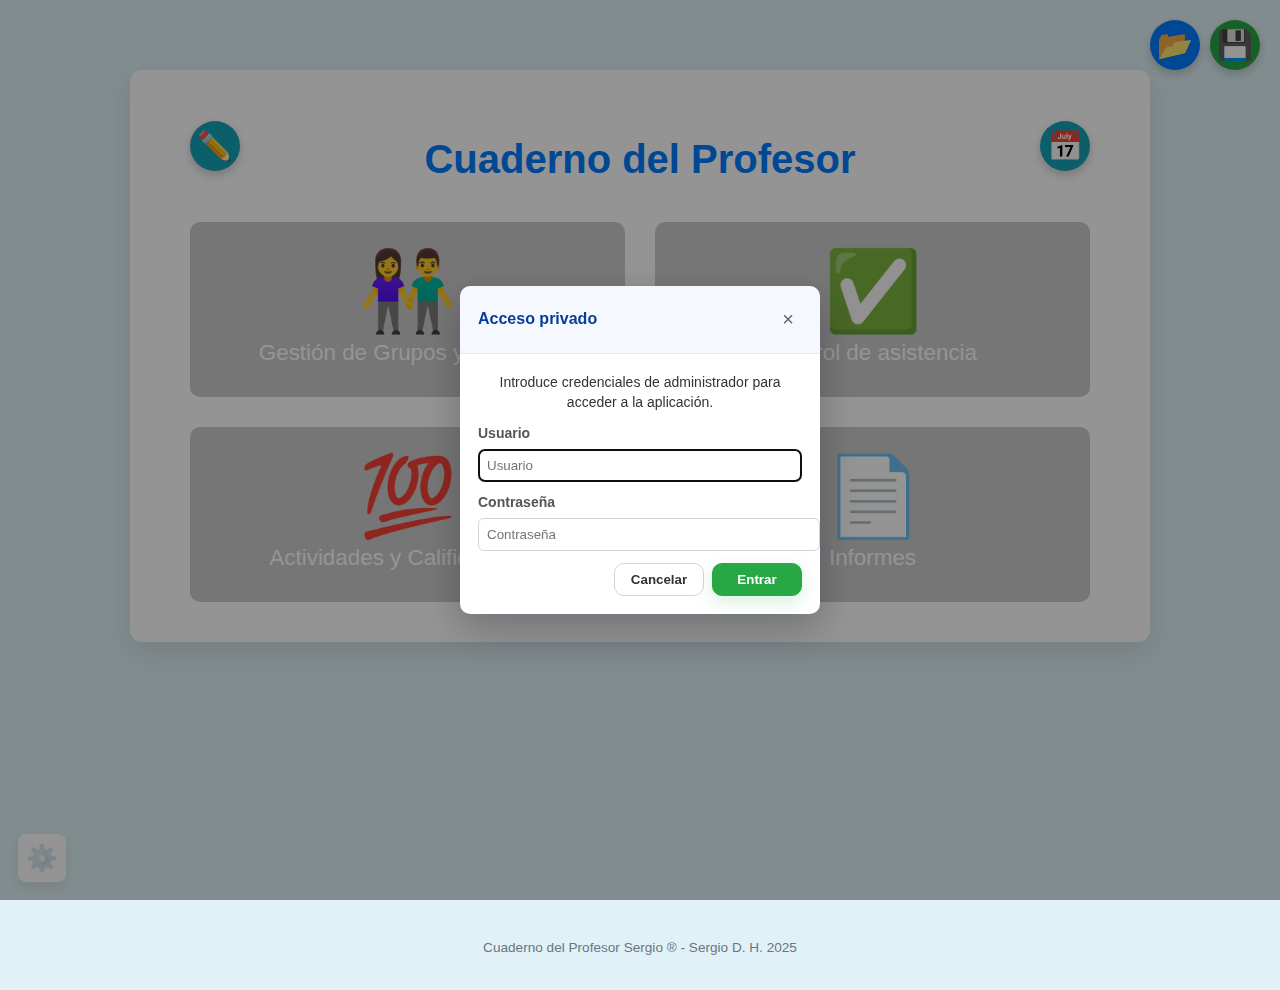
<file: index.html>
<!DOCTYPE html>
<html lang="es">
<head>
    <meta charset="UTF-8">
    <meta name="viewport" content="width=device-width, initial-scale=1.0">
    <title>Gestión de Alumnos</title>
    <link rel="stylesheet" href="style.css">
</head>
<body>
    <div id="globalActionsContainer" class="global-actions-container">
        <button id="globalLoadButton" class="global-load-button">📂</button>
        <div id="globalSaveButton" class="global-save-button">💾</div>
    </div>
    <div class="container">
        <div class="header-with-button">
            <button id="dailyLogButton" class="action-button">✏️</button>
            <h1>Cuaderno del Profesor</h1>
            <button id="agendaButton" class="action-button">📅</button>
        </div>
        <div class="button-grid">
            <button class="main-button" id="groupsButton">
                <span class="button-icon">👫</span>
                <span class="button-text">Gestión de Grupos y Alumnos</span>
            </button>
            <button class="main-button" id="attendanceButton">
                <span class="button-icon">✅</span>
                <span class="button-text">Control de asistencia</span>
            </button>
            <button class="main-button" id="gradesButton">
                <span class="button-icon">💯</span>
                <span class="button-text">Actividades y Calificaciones</span>
            </button>
            <button class="main-button" id="reportsButton">
                <span class="button-icon">📄</span>
                <span class="button-text">Informes</span>
            </button>
        </div>
        <!-- Removed direct destructive buttons; access via Settings -->
        <div class="settings-access-container" aria-hidden="false">
            <button id="openSettingsButton" class="settings-gear" title="Ajustes (Restaurar / Copias)">⚙️</button>
        </div>
        <div class="logout-access-container" aria-hidden="false">
            <button id="logoutButton" class="settings-gear" title="Cerrar sesión" style="display:none;">🚪</button>
        </div>
        <div id="adminLoginModal" class="backup-modal-overlay" style="display:none;">
            <div class="backup-modal-box" style="width:360px;">
                <div class="backup-modal-header">
                    <h3>Acceso privado</h3>
                    <button class="backup-modal-close" id="adminLoginClose" aria-label="Cerrar">×</button>
                </div>
                <div class="backup-modal-body">
                    <p style="margin:0 0 10px 0;color:#333;">Introduce credenciales de administrador para acceder a la aplicación.</p>
                    <label style="font-weight:600;margin-bottom:6px;display:block;">Usuario</label>
                    <input id="adminUserInput" type="text" value="" placeholder="Usuario" style="width:100%;padding:8px;border-radius:6px;border:1px solid #ced4da;margin-bottom:10px;">
                    <label style="font-weight:600;margin-bottom:6px;display:block;">Contraseña</label>
                    <input id="adminPassInput" type="password" value="" placeholder="Contraseña" style="width:100%;padding:8px;border-radius:6px;border:1px solid #ced4da;margin-bottom:12px;">
                    <div style="display:flex;gap:8px;justify-content:flex-end;">
                        <button id="adminLoginCancel" class="btn ghost" style="min-width:90px;">Cancelar</button>
                        <button id="adminLoginSubmit" class="btn primary" style="min-width:90px;">Entrar</button>
                    </div>
                    <p id="adminLoginError" style="color:#dc3545;margin-top:10px;display:none;font-weight:600;"></p>
                </div>
            </div>
        </div>
    </div>
    <script type="module" src="main.js"></script>
    <script type="importmap">
        {
            "imports": {
                "./utils/storage.js": "./utils/storage.js",
                "./utils/date-utils.js": "./utils/date-utils.js",
                "./utils/grades-history-modal.js": "./utils/grades-history-modal.js",
                "./utils/backup-utils.js": "./utils/backup-utils.js",
                "./students/students-dom.js": "./students/students-dom.js",
                "./students/students-logic.js": "./students/__DELETE_ME__.js",
                "./students/students-api.js": "./students/students-api.js",
                "./students/students-utils.js": "./students/students-utils.js",
                "./grade-activity/grade-activity-dom.js": "./grade-activity/grade-activity-dom.js",
                "./grade-activity/grade-activity-logic.js": "./grade-activity/grade-activity-logic.js",
                "./attendance/attendance-dom.js": "./attendance/attendance-dom.js",
                "./attendance/attendance-logic.js": "./attendance/attendance-logic.js",
                "xlsx": "https://unpkg.com/xlsx/xlsx.mjs"
            }
        }
    </script>
    <footer class="app-footer">
        Cuaderno del Profesor Sergio &reg; - Sergio D. H. 2025
    </footer>
</body>
</html>
</file>
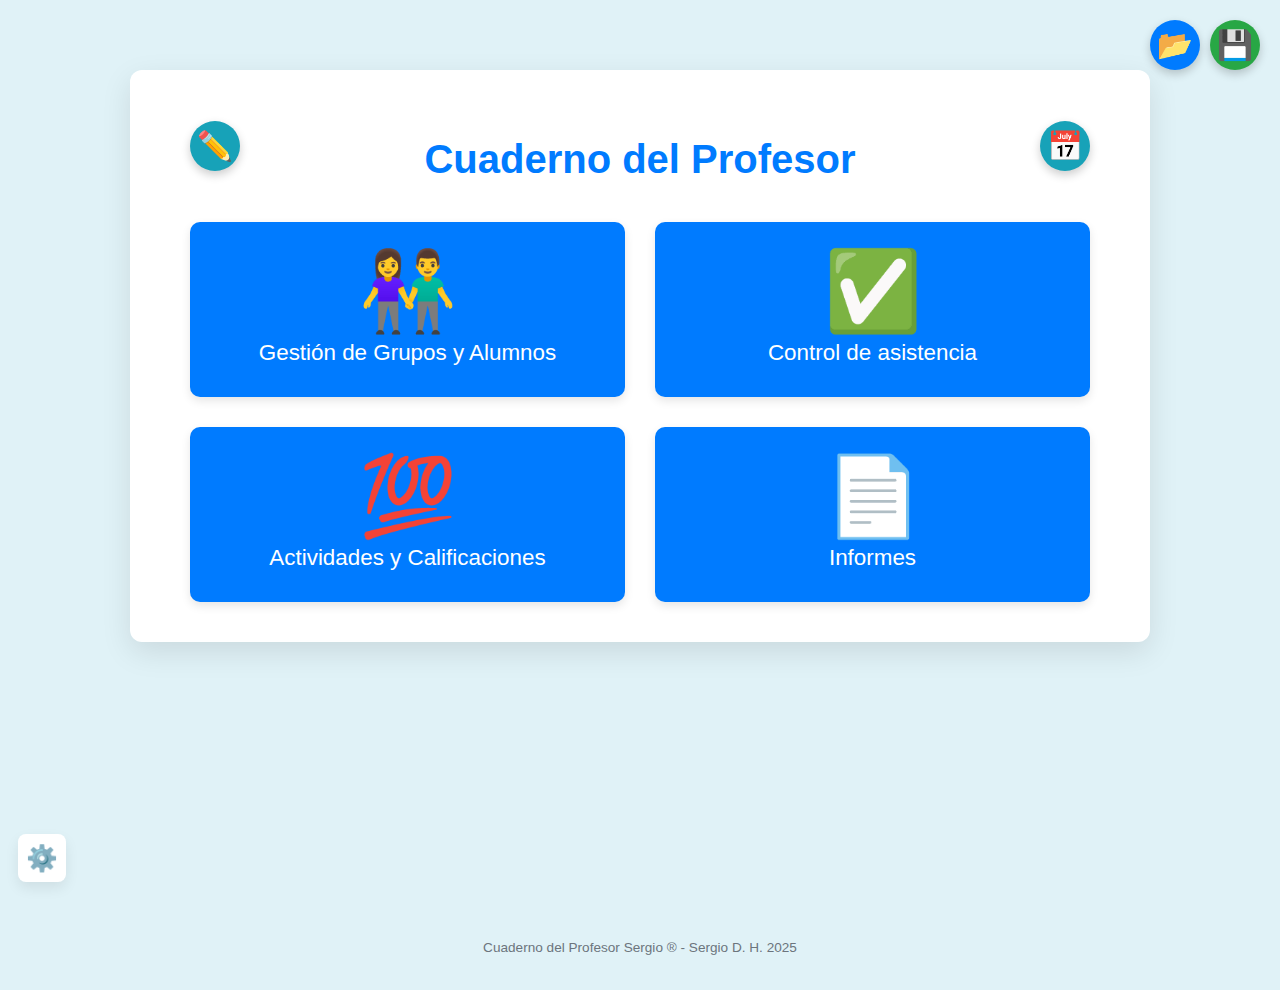
<file: Cuaderno Profesor Sergio/index.html>
<!DOCTYPE html>
<html lang="es">
<head>
    <meta charset="UTF-8">
    <meta name="viewport" content="width=device-width, initial-scale=1.0">
    <title>Gestión de Alumnos</title>
    <link rel="stylesheet" href="style.css">
</head>
<body>
    <div id="globalActionsContainer" class="global-actions-container">
        <button id="globalLoadButton" class="global-load-button">📂</button>
        <div id="globalSaveButton" class="global-save-button">💾</div>
    </div>
    <div class="container">
        <div class="header-with-button">
            <button id="dailyLogButton" class="action-button">✏️</button>
            <h1>Cuaderno del Profesor</h1>
            <button id="agendaButton" class="action-button">📅</button>
        </div>
        <div class="button-grid">
            <button class="main-button" id="groupsButton">
                <span class="button-icon">👫</span>
                <span class="button-text">Gestión de Grupos y Alumnos</span>
            </button>
            <button class="main-button" id="attendanceButton">
                <span class="button-icon">✅</span>
                <span class="button-text">Control de asistencia</span>
            </button>
            <button class="main-button" id="gradesButton">
                <span class="button-icon">💯</span>
                <span class="button-text">Actividades y Calificaciones</span>
            </button>
            <button class="main-button" id="reportsButton">
                <span class="button-icon">📄</span>
                <span class="button-text">Informes</span>
            </button>
        </div>
        <!-- Removed direct destructive buttons; access via Settings -->
        <div class="settings-access-container" aria-hidden="false">
            <button id="openSettingsButton" class="settings-gear" title="Ajustes (Restaurar / Copias)">⚙️</button>
        </div>
    </div>
    <script type="module" src="main.js"></script>
    <script type="importmap">
        {
            "imports": {
                "./utils/storage.js": "./utils/storage.js",
                "./utils/date-utils.js": "./utils/date-utils.js",
                "./utils/grades-history-modal.js": "./utils/grades-history-modal.js",
                "./utils/backup-utils.js": "./utils/backup-utils.js",
                "./students/students-dom.js": "./students/students-dom.js",
                "./students/students-logic.js": "./students/__DELETE_ME__.js",
                "./students/students-api.js": "./students/students-api.js",
                "./students/students-utils.js": "./students/students-utils.js",
                "./grade-activity/grade-activity-dom.js": "./grade-activity/grade-activity-dom.js",
                "./grade-activity/grade-activity-logic.js": "./grade-activity/grade-activity-logic.js",
                "./attendance/attendance-dom.js": "./attendance/attendance-dom.js",
                "./attendance/attendance-logic.js": "./attendance/attendance-logic.js",
                "xlsx": "https://unpkg.com/xlsx/xlsx.mjs"
            }
        }
    </script>
    <footer class="app-footer">
        Cuaderno del Profesor Sergio &reg; - Sergio D. H. 2025
    </footer>
</body>
</html>
</file>
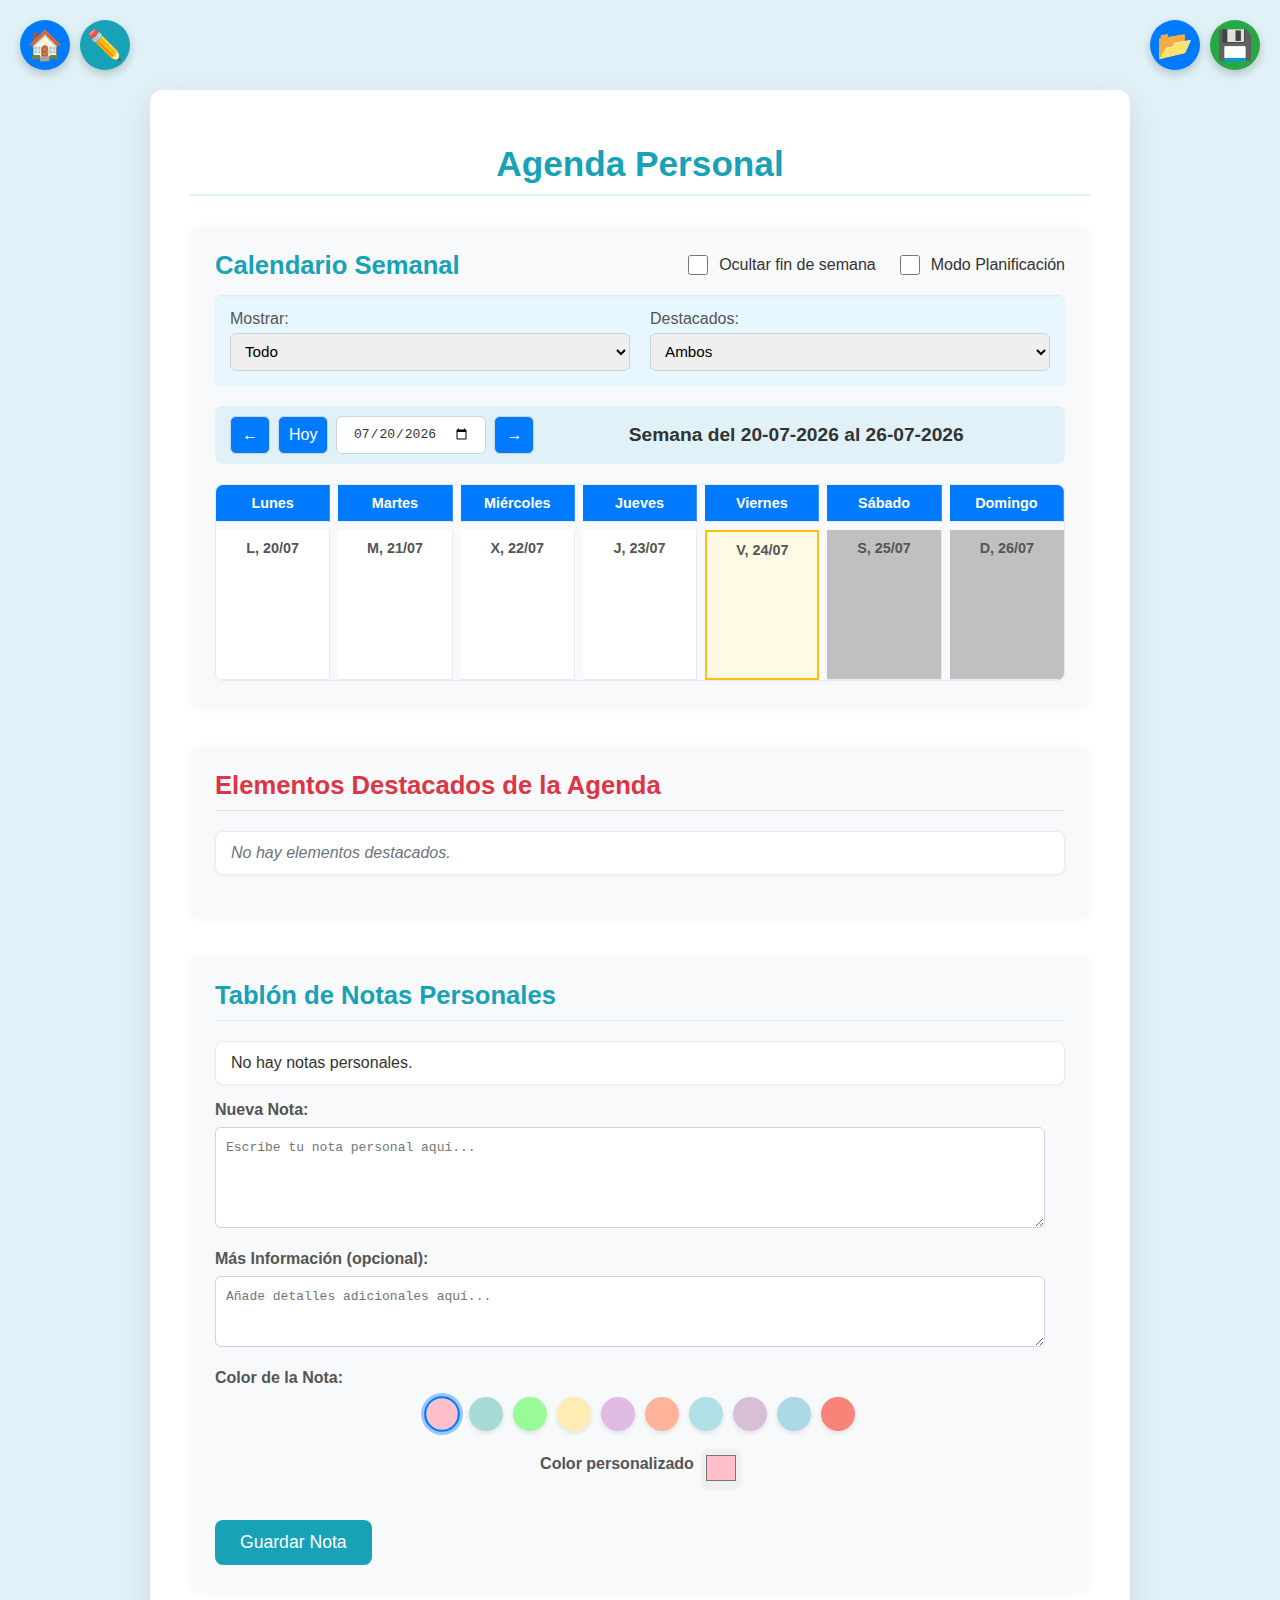
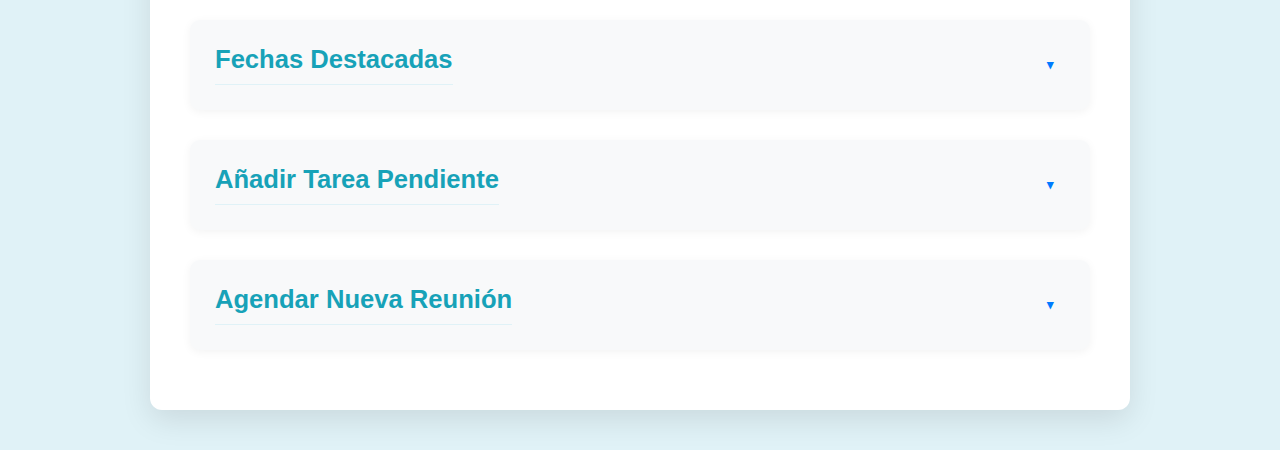
<file: agenda.html>
<!DOCTYPE html>
<html lang="es">
<head>
    <meta charset="UTF-8">
    <meta name="viewport" content="width=device-width, initial-scale=1.0">
    <title>Agenda Personal</title>
    <link rel="stylesheet" href="groups.css">
    <link rel="stylesheet" href="agenda.css">
</head>
<body>
    <div id="globalActionsContainer" class="global-actions-container">
        <button id="globalLoadButton" class="global-load-button">📂</button>
        <div id="globalSaveButton" class="global-save-button">💾</div>
    </div>
    <div class="global-left-actions-container">
        <div id="globalHomeButton" class="global-home-button">🏠</div>
        <button id="globalDailyLogButton" class="action-button">✏️</button>
    </div>
    <div class="container">
        <h1>Agenda Personal</h1>

        <!-- NEW: Weekly Calendar Section -->
        <div class="section calendar-section">
            <div class="calendar-title-with-controls">
                <h2>Calendario Semanal</h2>
                <div class="header-checkboxes-group">
                    <!-- NEW: Hide Weekend Checkbox -->
                    <div class="form-group hide-weekend-checkbox-group">
                        <input type="checkbox" id="hideWeekendCheckbox">
                        <label for="hideWeekendCheckbox">Ocultar fin de semana</label>
                    </div>
                    <!-- NEW: Planning Mode Checkbox -->
                    <div class="form-group planning-mode-checkbox-group">
                        <input type="checkbox" id="planningModeCheckbox">
                        <label for="planningModeCheckbox">Modo Planificación</label>
                        <!-- NEW: Planning Mode Days Count Selector -->
                        <div class="planning-days-count-group" style="display: none;">
                            <select id="planningDaysSelect">
                                <option value="1">1 día</option>
                                <option value="2">2 días</option>
                                <option value="3">3 días</option>
                                <option value="4">4 días</option>
                                <option value="5" selected>5 días</option>
                                <option value="6">6 días</option>
                                <option value="7">7 días</option>
                            </select>
                        </div>
                    </div>
                </div>
            </div>
            <!-- NEW: Calendar Filters -->
            <div class="calendar-filters-container">
                <div class="filter-group-row">
                    <div class="form-group">
                        <label for="calendarFilterType">Mostrar:</label>
                        <select id="calendarFilterType">
                            <option value="all">Todo</option>
                            <option value="activity">Actividades</option>
                            <option value="task">Tareas</option>
                            <option value="meeting">Reuniones</option>
                        </select>
                    </div>
                    <div class="form-group" id="calendarGroupFilterContainer" style="display: none;">
                        <label for="calendarFilterGroup">Grupo (Actividades):</label>
                        <select id="calendarFilterGroup" disabled>
                            <option value="all_groups">Todos los grupos</option>
                            <!-- Group options populated by JS -->
                        </select>
                    </div>
                </div>
                <div class="filter-group-row">
                    <div class="form-group">
                        <label for="calendarFilterHighlight">Destacados:</label>
                        <select id="calendarFilterHighlight">
                            <option value="all">Ambos</option>
                            <option value="highlighted">Solo destacados</option>
                            <option value="non_highlighted">Solo no destacados</option>
                        </select>
                    </div>
                </div>
            </div>
            <div class="calendar-navigation">
                <button id="prevWeekButton" class="calendar-nav-button">←</button>
                <button id="currentWeekButton" class="calendar-nav-button">Hoy</button>
                <input type="date" id="datePicker" class="calendar-nav-input">
                <h3 id="weekDisplay" class="calendar-week-display"></h3>
                <button id="nextWeekButton" class="calendar-nav-button">→</button>
            </div>
            <div id="calendarGrid" class="calendar-grid">
                <!-- Calendar header (Mon, Tue...) and day cells will be populated by JavaScript -->
            </div>
        </div>

        <!-- NEW: Highlighted Agenda Items Section -->
        <div class="section highlighted-items-section">
            <h2>Elementos Destacados de la Agenda</h2>
            <ul id="highlightedItemsList" class="agenda-list">
                <!-- Highlighted items will be loaded here by JavaScript -->
                <li class="no-highlighted-items-message">No hay elementos destacados.</li>
            </ul>
        </div>

        <!-- NEW: Personal Notes Board Section -->
        <div class="section personal-notes-board">
            <h2>Tablón de Notas Personales</h2>
            <ul id="notesList" class="agenda-list">
                <!-- Notes will be loaded here by JavaScript -->
            </ul>
            <div class="form-group">
                <label for="noteInput">Nueva Nota:</label>
                <textarea id="noteInput" rows="5" placeholder="Escribe tu nota personal aquí..."></textarea>
            </div>
            <div class="form-group">
                <label for="noteMoreInfoInput">Más Información (opcional):</label>
                <textarea id="noteMoreInfoInput" rows="3" placeholder="Añade detalles adicionales aquí..."></textarea>
            </div>
            <div class="form-group">
                <label>Color de la Nota:</label>
                <div class="color-palette">
                    <input type="radio" id="note-color-pastel1" name="noteColor" value="#FFC0CB" class="color-option" checked>
                    <label for="note-color-pastel1" class="color-swatch pastel1" style="background-color: #FFC0CB;" title="Rosa Suave"></label>

                    <input type="radio" id="note-color-pastel2" name="noteColor" value="#A7DBD8" class="color-option">
                    <label for="note-color-pastel2" class="color-swatch pastel2" style="background-color: #A7DBD8;" title="Azul Turquesa"></label>

                    <input type="radio" id="note-color-pastel3" name="noteColor" value="#98FB98" class="color-option">
                    <label for="note-color-pastel3" class="color-swatch pastel3" style="background-color: #98FB98;" title="Verde Menta"></label>

                    <input type="radio" id="note-color-pastel4" name="noteColor" value="#FFECB3" class="color-option">
                    <label for="note-color-pastel4" class="color-swatch pastel4" style="background-color: #FFECB3;" title="Amarillo Crema"></label>

                    <input type="radio" id="note-color-pastel5" name="noteColor" value="#E0BBE4" class="color-option">
                    <label for="note-color-pastel5" class="color-swatch pastel5" style="background-color: #E0BBE4;" title="Lila Pastel"></label>

                    <input type="radio" id="note-color-pastel6" name="noteColor" value="#FFB399" class="color-option">
                    <label for="note-color-pastel6" class="color-swatch pastel6" style="background-color: #FFB399;" title="Melocotón"></label>

                    <input type="radio" id="note-color-pastel7" name="noteColor" value="#B0E0E6" class="color-option">
                    <label for="note-color-pastel7" class="color-swatch pastel7" style="background-color: #B0E0E6;" title="Azul Celeste"></label>

                    <input type="radio" id="note-color-pastel8" name="noteColor" value="#D8BFD8" class="color-option">
                    <label for="note-color-pastel8" class="color-swatch pastel8" style="background-color: #D8BFD8;" title="Malva Claro"></label>

                    <input type="radio" id="note-color-pastel9" name="noteColor" value="#ADD8E6" class="color-option">
                    <label for="note-color-pastel9" class="color-swatch pastel9" style="background-color: #ADD8E6;" title="Azul Bebé"></label>

                    <input type="radio" id="note-color-pastel10" name="noteColor" value="#F88379" class="color-option">
                    <label for="note-color-pastel10" class="color-swatch pastel10" style="background-color: #F88379;" title="Coral Suave"></label>
                </div>
                <div class="color-picker-container" title="Elige un color personalizado">
                    <label for="noteColorPicker" class="sr-only">Color personalizado</label>
                    <input type="color" id="noteColorPicker" class="color-picker" value="#FFC0CB">
                </div>
            </div>
            <button id="addNoteButton" class="create-button">Guardar Nota</button>
        </div>

        <!-- NEW: Highlighted Dates Section -->
        <div class="section highlighted-dates-section">
            <div class="calendar-section-header" style="display:flex;align-items:center;justify-content:space-between;gap:12px;">
                <h2 style="margin:0;">Fechas Destacadas</h2>
                <button class="collapsible-toggle" data-target="#highlightedDatesContent" aria-expanded="true" title="Mostrar/ocultar sección">▾</button>
            </div>
            <div id="highlightedDatesContent" class="collapsible-content">
                 <form id="highlightedDateForm" class="highlighted-date-form">
                    <div class="form-group">
                        <label for="hdTitle">Título:</label>
                        <input type="text" id="hdTitle" placeholder="Ej: Vacaciones Navidad" required>
                    </div>
                    <div class="form-group">
                        <label>Fechas (añadir una a una):</label>
                        <div class="hd-dates-controls">
                            <input type="date" id="hdDateInput">
                            <button type="button" id="hdAddDateButton" class="create-button">Añadir fecha</button>
                        </div>
                        <ul id="hdDatesList" class="hd-dates-list"></ul>
                    </div>
                    <div class="form-group">
                        <label for="hdDescription">Descripción (opcional):</label>
                        <textarea id="hdDescription" rows="3" placeholder="Descripción de la fecha destacada..."></textarea>
                    </div>
                    <div class="form-group">
                        <label for="hdColor">Color:</label>
                        <input type="color" id="hdColor" value="#FFD54F">
                    </div>

                    <!-- NEW: Type selector and custom types -->
                    <div class="form-group">
                        <label for="hdTypeSelect">Tipo de fecha destacada:</label>
                        <select id="hdTypeSelect">
                            <option value="General">General</option>
                            <!-- Custom types populated by JS -->
                        </select>
                        <div style="display:flex;gap:8px;margin-top:8px;align-items:center;">
                            <input type="text" id="hdNewTypeInput" placeholder="Nuevo tipo (p. ej. Vacaciones, Evaluación)">
                            <button type="button" id="hdAddTypeButton" class="create-button">Añadir tipo</button>
                        </div>
                        <ul id="hdTypesList" style="margin-top:8px;"></ul>
                    </div>
                    <!-- NEW: Icon selector for highlighted dates -->
                    <div class="form-group">
                        <label>Icono:</label>
                        <div id="hdIconCarousel" class="icon-carousel">
                            <!-- Icons will be populated by JS -->
                        </div>
                        <input type="hidden" id="hdIconSelect" value="none">
                        <div style="display:flex;gap:8px;align-items:center;margin-top:10px;">
                            <input type="text" id="hdNewIconInput" placeholder="Nuevo icono (texto o emoji)">
                            <button type="button" id="hdAddIconButton" class="create-button">Añadir icono</button>
                        </div>
                        <ul id="hdIconsList" style="margin-top:8px; display: none;"></ul>
                        <p class="hint-text" style="display: none;">Doble clic en un icono del carrusel para eliminarlo.</p>
                    </div>
                    <div class="form-actions">
                        <button type="submit" class="create-button">Guardar Fecha Destacada</button>
                        <button type="button" id="hdCancelEditButton" class="back-button" style="display:none;">Cancelar edición</button>
                    </div>
                </form>

                <h3 style="margin-top:16px;">Fechas Destacadas guardadas</h3>
                <!-- NEW: Filters for saved highlighted dates -->
                <div class="saved-hd-filters">
                    <div class="form-group">
                        <label for="hdSortSelect">Ordenar por:</label>
                        <select id="hdSortSelect">
                            <option value="date_asc">Fecha (pasadas antes)</option>
                            <option value="date_desc">Fecha (futuras antes)</option>
                            <option value="creation_asc">Creación (antes)</option>
                            <option value="creation_desc">Creación (después)</option>
                        </select>
                    </div>
                    <div class="form-group">
                        <label for="hdTypeFilterSelect">Filtrar por tipo:</label>
                        <select id="hdTypeFilterSelect">
                            <option value="all">Todos los tipos</option>
                            <!-- Types will be populated by JS -->
                        </select>
                    </div>
                </div>
                <ul id="savedHighlightedDatesList" class="agenda-list saved-highlighted-dates-list">
                    <li class="no-highlighted-dates-message">No hay fechas destacadas.</li>
                </ul>
            </div><!-- /#highlightedDatesContent -->
        </div>

        <!-- NEW: Highlighted date modal (opens on long-press of calendar header) -->
        <div id="highlightedDateModal" class="modal" style="display:none;">
            <div class="modal-content" role="dialog" aria-modal="true" aria-labelledby="hdModalTitle">
                <button class="close-button" id="closeHighlightedDateModal" title="Cerrar"><img src="x_icon.png" alt="Cerrar" style="width:18px; height:18px" /></button>
                <div class="modal-header">
                    <img src="pencil_icon.png" alt="Anotaciones" class="modal-header-icon" />
                    <div class="modal-header-text">
                        <h2 id="hdModalTitle">Fechas Destacadas</h2>
                        <div id="hdModalDates" class="modal-sub" style="margin-top:6px;"></div> <!-- Dates summary (clickable items) -->
                    </div>
                </div>
                <div class="modal-body-grid">
                    <div class="modal-column">
                        <div id="hdModalDescription" style="color:#333; line-height:1.4;"></div>
                    </div>
                </div>
                <div class="modal-actions">
                    <button id="closeHighlightedDateModalBtn" class="create-button">Cerrar</button>
                </div>
            </div>
        </div>

        <!-- Forms for adding tasks/meetings, separate from calendar display -->
        <div class="section add-task-section">
            <div class="calendar-section-header" style="display:flex;align-items:center;justify-content:space-between;gap:12px;">
                <h2 style="margin:0;">Añadir Tarea Pendiente</h2>
                <button class="collapsible-toggle" data-target="#addTaskContent" aria-expanded="true" title="Mostrar/ocultar sección">▾</button>
            </div>
            <div id="addTaskContent" class="collapsible-content">
                 <div class="form-group">
                    <label for="taskInput">Tarea:</label>
                    <input type="text" id="taskInput" placeholder="Describe tu tarea aquí...">
                </div>
                <div class="form-group">
                    <label for="taskDescriptionInput">Descripción (opcional):</label>
                    <textarea id="taskDescriptionInput" rows="3" placeholder="Detalles de la tarea..."></textarea>
                </div>
                <div class="form-group">
                    <label for="taskDateInput">Fecha Límite:</label>
                    <input type="date" id="taskDateInput" required>
                </div>
                <div class="form-group">
                    <label for="taskTimeInput">Hora (opcional):</label>
                    <input type="time" id="taskTimeInput">
                </div>
                <button id="addTaskButton" class="create-button">Añadir Tarea</button>
                <ul id="pendingTasksList" class="agenda-list"></ul>
            </div><!-- /#addTaskContent -->
        </div>

        <div class="section add-meeting-section">
            <div class="calendar-section-header" style="display:flex;align-items:center;justify-content:space-between;gap:12px;">
                <h2 style="margin:0;">Agendar Nueva Reunión</h2>
                <button class="collapsible-toggle" data-target="#addMeetingContent" aria-expanded="true" title="Mostrar/ocultar sección">▾</button>
            </div>
            <div id="addMeetingContent" class="collapsible-content">
                 <div class="form-group">
                    <label for="meetingNameInput">Título de la Reunión:</label>
                    <input type="text" id="meetingNameInput" placeholder="Ej: Reunión de Padres">
                </div>
                <div class="form-group">
                    <label for="meetingDateInput">Fecha:</label>
                    <input type="date" id="meetingDateInput" required>
                </div>
                <div class="form-group">
                    <label for="meetingTimeInput">Hora (opcional):</label>
                    <input type="time" id="meetingTimeInput">
                </div>
                <div class="form-group">
                    <label for="meetingDescriptionInput">Descripción (opcional):</label>
                    <textarea id="meetingDescriptionInput" rows="3" placeholder="Detalles de la reunión..."></textarea>
                </div>
                <button id="addMeetingButton" class="create-button">Agendar Reunión</button>
                <ul id="upcomingMeetingsList" class="agenda-list"></ul>
            </div><!-- /#addMeetingContent -->
        </div>
    </div>

    <!-- NEW: Edit Task Modal Structure -->
    <div id="editTaskModal" class="modal">
        <div class="modal-content">
            <button class="close-button" id="closeEditTaskModal" title="Cerrar"><img src="x_icon.png" alt="Cerrar" style="width:18px; height:18px" /></button>

            <div class="modal-header">
                <img src="pencil_icon.png" alt="Editar" class="modal-header-icon" />
                <div class="modal-header-text">
                    <h2>Editar</h2>
                    <div class="date-time-row">
                        <label for="modalTaskEditDate" class="sr-only">Fecha</label>
                        <input type="date" id="modalTaskEditDate" required>
                        <label for="modalTaskEditTime" class="sr-only">Hora</label>
                        <input type="time" id="modalTaskEditTime">
                    </div>
                </div>
            </div>

            <div class="modal-body-grid">
                <div class="modal-column">
                    <div class="form-group">
                        <label for="modalTaskEditText">Nombre de la Tarea:</label>
                        <input type="text" id="modalTaskEditText" required>
                    </div>
                    <div class="form-group">
                        <label for="modalTaskEditDescription">Descripción:</label>
                        <textarea id="modalTaskEditDescription" rows="8" placeholder="Añade una descripción de la tarea..."></textarea>
                    </div>
                </div>
            </div>

            <div class="modal-actions">
                <button id="saveTaskEditButton" class="create-button"><img src="tick_icon.png" alt="" class="btn-icon" /> Guardar</button>
                <button id="deleteTaskButtonModal" class="delete-button"><img src="x_icon.png" alt="" class="btn-icon" /> Eliminar</button>
            </div>
        </div>
    </div>

    <!-- NEW: Edit Meeting Modal Structure -->
    <div id="editMeetingModal" class="modal">
        <div class="modal-content">
            <button class="close-button" id="closeEditMeetingModal" title="Cerrar"><img src="x_icon.png" alt="Cerrar" style="width:18px; height:18px" /></button>

            <div class="modal-header">
                <img src="pencil_icon.png" alt="Editar" class="modal-header-icon" />
                <div class="modal-header-text">
                    <h2>Editar</h2>
                    <div class="date-time-row">
                        <label for="modalMeetingEditDate" class="sr-only">Fecha</label>
                        <input type="date" id="modalMeetingEditDate" required>
                        <label for="modalMeetingEditTime" class="sr-only">Hora</label>
                        <input type="time" id="modalMeetingEditTime">
                    </div>
                </div>
            </div>

            <div class="modal-body-grid">
                <div class="modal-column">
                    <div class="form-group">
                        <label for="modalMeetingEditName">Título de la Reunión:</label>
                        <input type="text" id="modalMeetingEditName" required>
                    </div>
                    <div class="form-group">
                        <label for="modalMeetingEditDescription">Descripción:</label>
                        <textarea id="modalMeetingEditDescription" rows="8" placeholder="Añade una descripción de la reunión..."></textarea>
                    </div>
                </div>
            </div>

            <div class="modal-actions">
                <button id="saveMeetingEditButton" class="create-button"><img src="tick_icon.png" alt="" class="btn-icon" /> Guardar</button>
                <button id="deleteMeetingButtonModal" class="delete-button"><img src="x_icon.png" alt="" class="btn-icon" /> Eliminar</button>
            </div>
        </div>
    </div>

    <!-- NEW: Edit Note Modal Structure -->
    <div id="editNoteModal" class="modal">
        <div class="modal-content">
            <button class="close-button" id="closeEditNoteModal" title="Cerrar"><img src="x_icon.png" alt="Cerrar" style="width:18px; height:18px" /></button>

            <div class="modal-header">
                <img src="plus_icon.png" alt="Nota" class="modal-header-icon" />
                <div class="modal-header-text">
                    <h2>Editar Nota Personal</h2>
                </div>
            </div>

            <div class="modal-body-grid">
                <div class="modal-column">
                    <div class="form-group">
                        <label for="modalNoteEditText">Nota:</label>
                        <textarea id="modalNoteEditText" rows="8" required></textarea>
                    </div>
                    <div class="form-group">
                        <label for="modalNoteEditMoreInfo">Más Información:</label>
                        <textarea id="modalNoteEditMoreInfo" rows="4"></textarea>
                    </div>
                </div>

                <div class="modal-column">
                    <div class="form-group">
                        <label>Color de la Nota:</label>
                        <div class="color-palette modal-color-palette">
                            <input type="radio" id="modal-note-color-pastel1" name="modalNoteEditColor" value="#FFC0CB" class="color-option">
                            <label for="modal-note-color-pastel1" class="color-swatch pastel1" style="background-color: #FFC0CB;" title="Rosa Suave"></label>

                            <input type="radio" id="modal-note-color-pastel2" name="modalNoteEditColor" value="#A7DBD8" class="color-option">
                            <label for="modal-note-color-pastel2" class="color-swatch pastel2" style="background-color: #A7DBD8;" title="Azul Turquesa"></label>

                            <input type="radio" id="modal-note-color-pastel3" name="modalNoteEditColor" value="#98FB98" class="color-option">
                            <label for="modal-note-color-pastel3" class="color-swatch pastel3" style="background-color: #98FB98;" title="Verde Menta"></label>

                            <input type="radio" id="modal-note-color-pastel4" name="modalNoteEditColor" value="#FFECB3" class="color-option">
                            <label for="modal-note-color-pastel4" class="color-swatch pastel4" style="background-color: #FFECB3;" title="Amarillo Crema"></label>

                            <input type="radio" id="modal-note-color-pastel5" name="modalNoteEditColor" value="#E0BBE4" class="color-option">
                            <label for="modal-note-color-pastel5" class="color-swatch pastel5" style="background-color: #E0BBE4;" title="Lila Pastel"></label>

                            <input type="radio" id="modal-note-color-pastel6" name="modalNoteEditColor" value="#FFB399" class="color-option">
                            <label for="modal-note-color-pastel6" class="color-swatch pastel6" style="background-color: #FFB399;" title="Melocotón"></label>

                            <input type="radio" id="modal-note-color-pastel7" name="modalNoteEditColor" value="#B0E0E6" class="color-option">
                            <label for="modal-note-color-pastel7" class="color-swatch pastel7" style="background-color: #B0E0E6;" title="Azul Celeste"></label>

                            <input type="radio" id="modal-note-color-pastel8" name="modalNoteEditColor" value="#D8BFD8" class="color-option">
                            <label for="modal-note-color-pastel8" class="color-swatch pastel8" style="background-color: #D8BFD8;" title="Malva Claro"></label>

                            <input type="radio" id="modal-note-color-pastel9" name="modalNoteEditColor" value="#ADD8E6" class="color-option">
                            <label for="modal-note-color-pastel9" class="color-swatch pastel9" style="background-color: #ADD8E6;" title="Azul Bebé"></label>

                            <input type="radio" id="modal-note-color-pastel10" name="modalNoteEditColor" value="#F88379" class="color-option">
                            <label for="modal-note-color-pastel10" class="color-swatch pastel10" style="background-color: #F88379;" title="Coral Suave"></label>

                            <!-- Custom color option (uses same pattern as groups page) -->
                            <input type="radio" id="modal-color-custom" name="modalNoteEditColor" value="custom" class="color-option">
                            <label for="modal-color-custom" class="color-swatch custom-swatch" title="Color personalizado" style="display:inline-flex; align-items:center; justify-content:center; font-size:0.9em; background: linear-gradient(135deg,#fff,#ccc;">🎨</label>
                            <input type="color" id="modalCustomColor" value="#FFB399" title="Elige un color" class="custom-color-input" style="display:none; margin-left:6px; width:34px; height:34px; padding:0; border-radius:6px;">
                        </div>
                    </div>
                </div>

                <div class="modal-actions">
                    <button id="saveNoteEditButton" class="create-button"><img src="tick_icon.png" alt="" class="btn-icon" /> Guardar</button>
                    <button id="deleteNoteButtonModal" class="delete-button"><img src="x_icon.png" alt="" class="btn-icon" /> Eliminar</button>
                </div>
            </div>
        </div>
    </div>

    <!-- NEW: Activity Details Modal Structure -->
    <div id="activityDetailsModal" class="modal">
        <div class="modal-content">
            <button class="close-button" id="closeActivityDetailsModal" title="Cerrar"><img src="x_icon.png" alt="Cerrar" style="width:18px; height:18px" /></button>

            <div class="modal-header">
                <div class="modal-header-text" style="text-align:left;">
                    <h2 style="font-weight:700; margin:0;">Detalles de Actividad: <span id="modalActivityNameDisplay" style="font-weight:700;"></span></h2>
                    <div class="date-time-row" style="margin-top:6px;">
                        <span id="modalGroupDisplayInfo" class="modal-detail" style="font-size:0.95em; color:#556;"></span>
                        <span id="modalActivityDateDisplay" class="modal-detail" style="font-size:0.95em; color:#556; margin-left:12px;"></span>
                    </div>
                </div>
            </div>

            <div class="modal-body-grid" style="padding:14px 18px;">
                <div class="modal-column" style="gap:8px;">
                    <p id="modalActivityCategoryDisplay" class="modal-detail" style="margin:0; color:#6c757d;"></p>
                    <p id="modalActivityGradingTypeDisplay" class="modal-detail" style="margin:0; color:#6c757d;"></p>

                    <div style="margin-top:10px; text-align:left;">
                        <label style="font-weight:600;display:block;margin-bottom:6px;">Descripción:</label>
                        <p id="modalActivityDescriptionDisplay" class="modal-detail-description" style="font-style:italic; color:#333; margin:0; max-height:220px; overflow:auto;"></p>
                    </div>
                </div>
            </div>

            <div class="modal-actions">
                <button id="goToActivityPageButton" class="create-button"><img src="pencil_icon.png" alt="" class="btn-icon" /> Ir a la página de la actividad</button>
            </div>
        </div>
    </div>

    <script type="importmap">
        {
            "imports": {
                "./utils/storage.js": "./utils/storage.js",
                "./utils/date-utils.js": "./utils/date-utils.js",
                "./utils/backup-utils.js": "./utils/backup-utils.js"
            }
        }
    </script>
    <script type="module" src="agenda.js"></script>
</body>
</html>
</file>
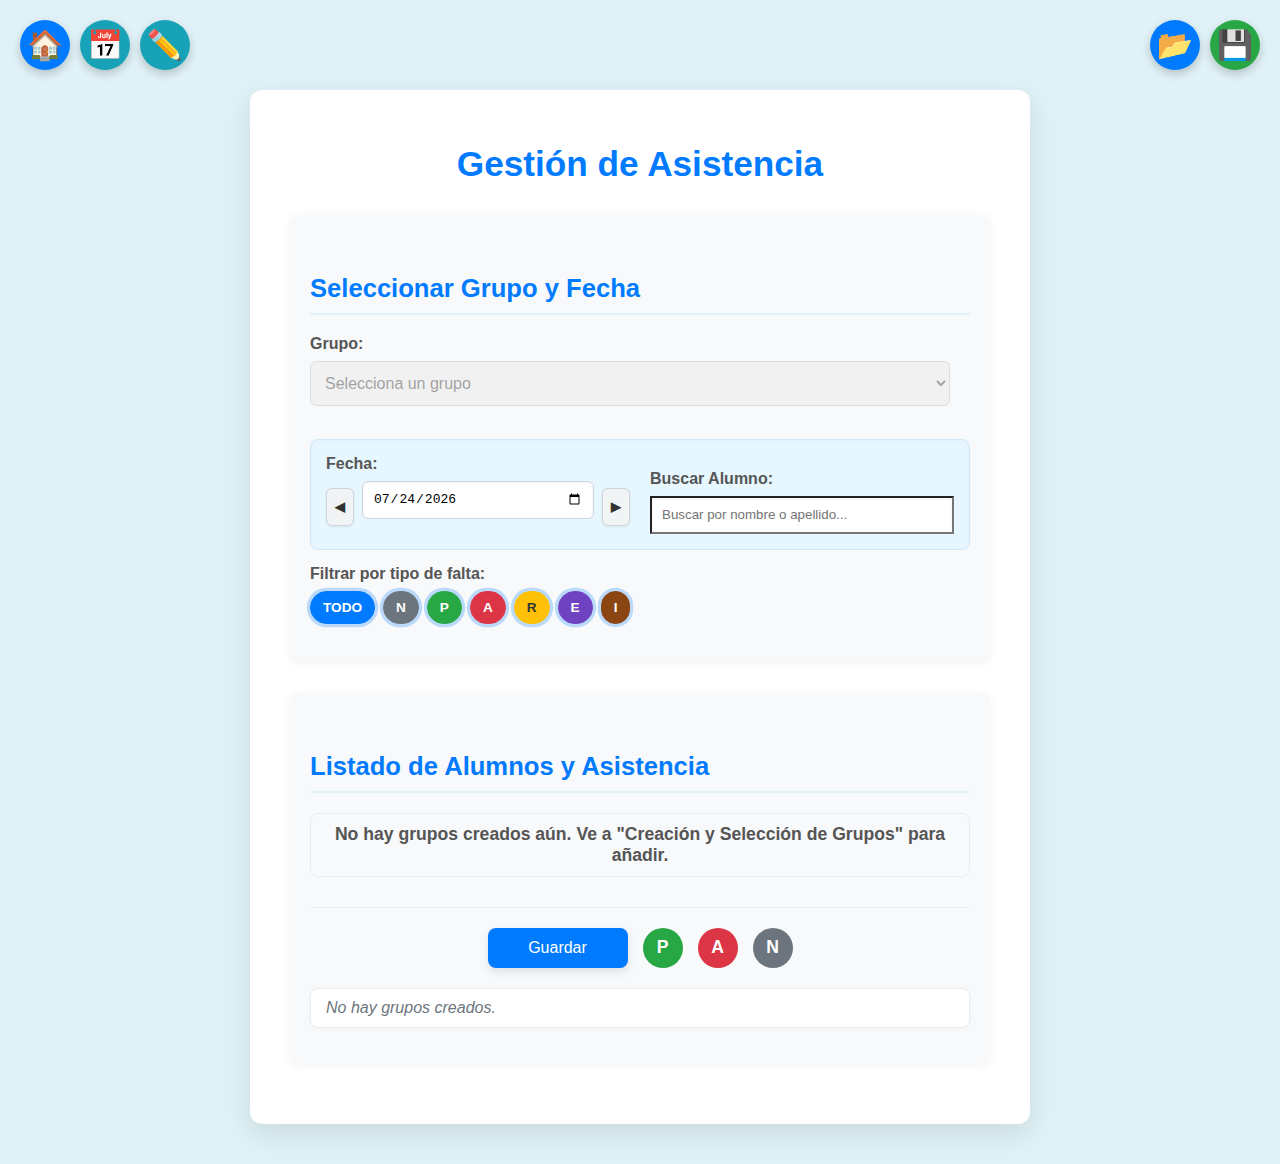
<file: attendance.html>
<!DOCTYPE html>
<html lang="es">
<head>
    <meta charset="UTF-8">
    <meta name="viewport" content="width=device-width, initial-scale=1.0">
    <title>Gestión de Asistencia</title>
    <link rel="stylesheet" href="groups.css"> 
    <link rel="stylesheet" href="attendance.css">
    <link rel="stylesheet" href="grade_activity.css"> <!-- Added for modal styles -->
</head>
<body>
    <div id="globalActionsContainer" class="global-actions-container">
        <button id="globalLoadButton" class="global-load-button">📂</button>
        <button id="globalSaveButton" class="global-save-button">💾</button>
    </div>
    <div class="global-left-actions-container">
        <div id="globalHomeButton" class="global-home-button">🏠</div>
        <button id="globalAgendaButton" class="action-button">📅</button>
        <button id="globalDailyLogButton" class="action-button">✏️</button>
    </div>
    <div class="container">
        <h1>Gestión de Asistencia</h1>

        <div class="section">
            <h2>Seleccionar Grupo y Fecha</h2>
            <div class="form-group">
                <label for="groupSelect">Grupo:</label>
                <select id="groupSelect" required>
                    <option value="">Selecciona un grupo</option>
                </select>
            </div>
            <div class="horizontal-filters-container">
                <div class="form-group date-filter-group">
                    <label for="attendanceDate">Fecha:</label>
                    <div class="date-selector">
                        <button type="button" id="attendancePrevDayBtn" class="date-nav-button" aria-label="Día anterior">◀</button>
                        <input type="date" id="attendanceDate" required>
                        <button type="button" id="attendanceNextDayBtn" class="date-nav-button" aria-label="Día siguiente">▶</button>
                    </div>
                </div>
                <div class="form-group search-students-group">
                    <label for="searchStudentInput">Buscar Alumno:</label>
                    <input type="search" id="searchStudentInput" placeholder="Buscar por nombre o apellido...">
                </div>
            </div>
            <div class="form-group attendance-status-filter-group">
                <label>Filtrar por tipo de falta:</label>
                <div id="attendanceStatusFilter" class="attendance-status-checkboxes">
                    <!-- Checkboxes will be populated by JS -->
                </div>
            </div>
        </div>

        <div class="section">
            <h2>Listado de Alumnos y Asistencia</h2>
            <p id="groupInfoDisplay"></p>
            <div class="attendance-actions top-actions">
                <button id="saveAttendanceButton" class="action-button-save">Guardar</button>
                <button id="markAllPresentButton" class="attendance-status-button status-P mark-all-action-button" title="Marcar todos Presentes">P</button>
                <button id="markAllAbsentButton" class="attendance-status-button status-A mark-all-action-button" title="Marcar todos Ausentes">A</button>
                <button id="markAllNotIndicatedButton" class="attendance-status-button status-N mark-all-action-button" title="Marcar todos No Indicado">N</button>
            </div>
            <ul id="attendanceStudentsList">
                <!-- Student attendance items will be loaded here by JavaScript -->
                <li class="no-students-message">Selecciona un grupo y una fecha para ver los alumnos.</li>
            </ul>
        </div>
    </div>

    <!-- NEW: Student Attendance History Modal Structure (moved here so attendance page can open it) -->
    <div id="studentAttendanceHistoryModal" class="modal">
        <button id="attendanceHistoryPrevButton" class="student-nav-button prev-button" title="Alumno anterior">◀</button>
        <div class="modal-content">
            <span class="close-button" id="closeStudentAttendanceHistoryModal">&times;</span>
            <h2>Historial de Asistencia de <span id="modalStudentAttendanceName"></span></h2>

            <div class="history-filter-options">
                <div class="filter-option-toggle">
                    <input type="radio" id="filterByLastDays" name="historyFilterMode" value="lastDays" checked>
                    <label for="filterByLastDays">Últimos registros</label>
                    <input type="radio" id="filterByDateRange" name="historyFilterMode" value="dateRange">
                    <label for="filterByDateRange">Rango de fechas</label>
                </div>
                
                <div id="lastDaysFilterControls" class="history-controls" style="display:flex;align-items:center;gap:12px;margin:12px 0;">
                    <label for="historyDaysSelect" style="font-weight:600;">Últimos:</label>
                    <select id="historyDaysSelect">
                        <option value="5">5</option>
                        <option value="10">10</option>
                        <option value="15" selected>15</option>
                        <option value="20">20</option>
                        <option value="30">30</option>
                        <option value="50">50</option>
                        <option value="all">Todos</option>
                    </select>
                </div>

                <div id="dateRangeFilterControls" class="history-controls" style="display:none;align-items:center;gap:12px;margin:12px 0;">
                    <label for="historyStartDate" style="font-weight:600;">Desde:</label>
                    <input type="date" id="historyStartDate" class="date-range-input">
                    <label for="historyEndDate" style="font-weight:600;">Hasta:</label>
                    <input type="date" id="historyEndDate" class="date-range-input">
                    <button id="clearDateRangeFilterButton" class="clear-filter-button" title="Limpiar filtro de fecha">✖</button>
                </div>
            </div>

            <label for="historyStatusSelect" style="font-weight:600;margin-left:8px;">Tipo de falta:</label>
            <select id="historyStatusSelect">
                <option value="all">Todas</option>
                <option value="A">Ausente (A)</option>
                <option value="R">Retraso (R)</option>
                <option value="P">Presente (P)</option>
                <option value="E">Expulsado (E)</option>
                <option value="I">Incidencia (I)</option> <!-- NEW: Added Incidencia (I) -->
                <option value="N">No indicado (N)</option>
            </select>

            <label for="historyJustificationSelect" style="font-weight:600;margin-left:8px;">Justificación:</label>
            <select id="historyJustificationSelect">
                <option value="all">Todas</option>
                <option value="justified">Justificadas</option>
                <option value="unjustified">Injustificadas</option>
            </select>

            <div id="attendanceHistoryCountsContainer" style="margin-top: 15px; text-align: center;">
                <div id="historyCountInfo" style="color:#6c757d;font-size:0.95em;display:none;"></div>
                <div id="historyCountInfoDateRange" style="color:#6c757d;font-size:0.95em;display:none;"></div>
            </div>

            <div class="grades-history-table-container">
                <table id="studentAttendanceHistoryTable">
                    <thead>
                        <tr>
                            <th>Fecha</th>
                            <th>Estado</th>
                            <th>Justificación</th>
                        </tr>
                    </thead>
                    <tbody id="studentAttendanceHistoryTableBody">
                        <!-- Attendance records will be loaded here by JavaScript -->
                    </tbody>
                </table>
            </div>
            <p id="noAttendanceMessage" style="display: none; text-align: center; color: #6c757d; font-style: italic; margin-top: 20px;">No hay registros de asistencia para este alumno.</p>
            <div class="modal-actions">
                <button id="studentAttendanceHistorySaveButton" class="create-button">Guardar cambios</button>
            </div>
        </div>
        <button id="attendanceHistoryNextButton" class="student-nav-button next-button" title="Siguiente alumno">▶</button>
    </div>

    <script type="module" src="attendance.js"></script>
</body>
</html>
</file>
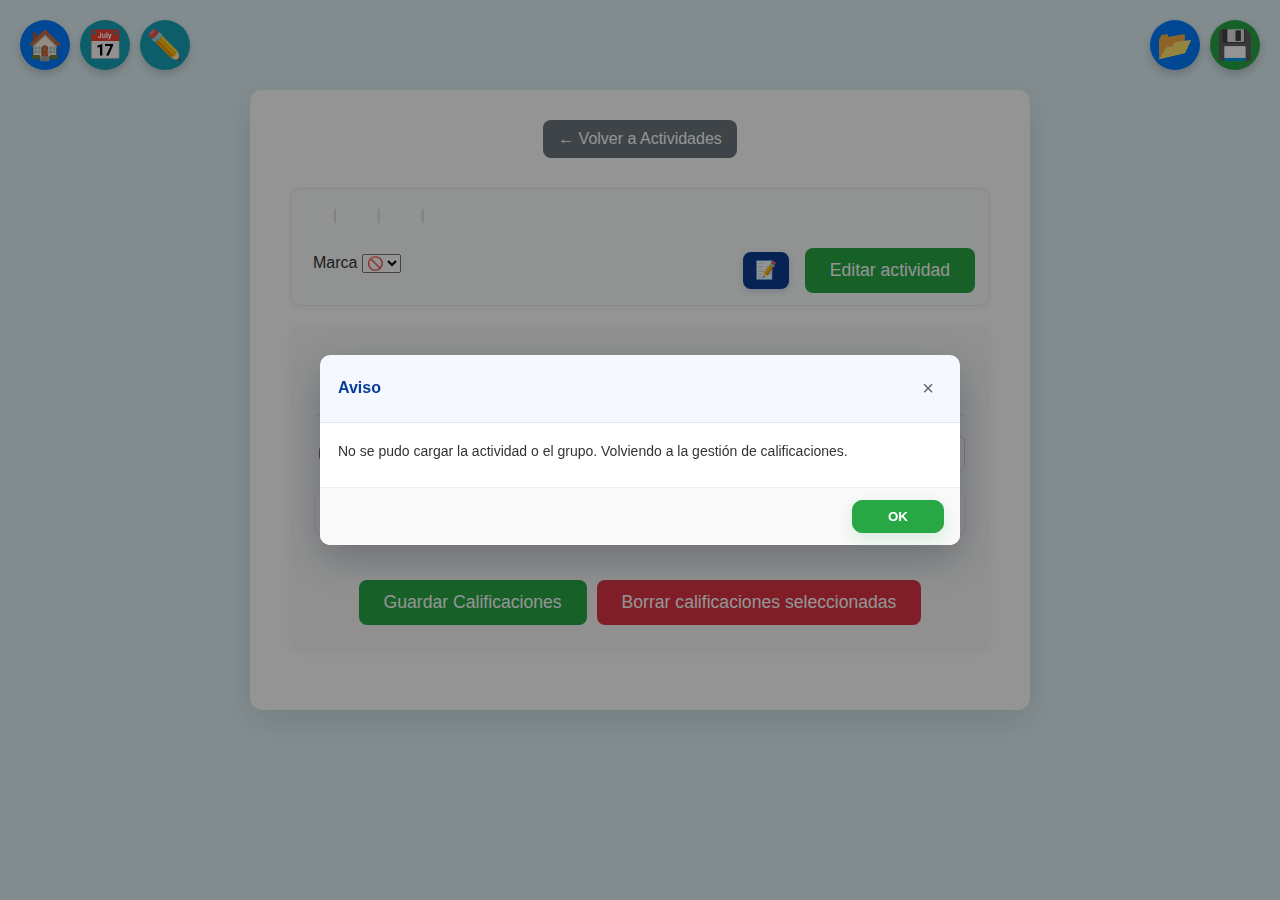
<file: grade_activity.html>
<!DOCTYPE html>
<html lang="es">
<head>
    <meta charset="UTF-8">
    <meta name="viewport" content="width=device-width, initial-scale=1.0">
    <title>Calificaciones de Actividad</title>
    <link rel="stylesheet" href="groups.css"> 
    <link rel="stylesheet" href="grade_activity.css">
</head>
<body>
    <div id="globalActionsContainer" class="global-actions-container">
        <button id="globalLoadButton" class="global-load-button">📂</button>
        <button id="globalSaveButton" class="global-save-button">💾</button>
    </div>
    <div class="global-left-actions-container">
        <div id="globalHomeButton" class="global-home-button">🏠</div>
        <button id="globalAgendaButton" class="action-button">📅</button>
        <button id="globalDailyLogButton" class="action-button">✏️</button>
    </div>
    <div class="container">
        <button id="backToGradesButton" class="back-button">← Volver a Actividades</button>
        <button id="backToReportsButton" class="back-button" style="display:none;">← Volver a Informes</button>

        <div class="section activity-header">
            <h1 id="activityNameDisplay" class="activity-title"></h1>
            <div class="activity-meta">
                <span id="groupDisplayInfo" class="meta-item"></span>
                <span class="meta-separator">|</span>
                <span id="activityDateDisplay" class="meta-item"></span>
                <span class="meta-separator">|</span>
                <span id="activityCategoryDisplay" class="meta-item"></span>
                <span class="meta-separator">|</span>
                <span id="gradingTypeDisplay" class="meta-item"></span>
            </div>
            <p id="activityDescriptionDisplay" class="activity-description"></p>
            <div class="activity-header-actions">
                <div class="activity-mark-display" id="activityMarkDisplay"></div>
                <div class="activity-marks">
                    <label for="activityMarkSelect" class="mark-label">Marca</label>
                    <select id="activityMarkSelect" aria-label="Marca de la actividad" class="mark-select">
                        <option value="none">🚫</option>
                        <option value="tick-green">✅</option>
                        <option value="triangle-yellow">⚠️</option>
                        <option value="x-red">❌</option>
                    </select>
                </div>
                <button id="activityAnnotationButton" class="create-button annotation-button" title="Anotaciones de la actividad" aria-label="Anotaciones de la actividad" style="margin-left:auto; margin-right:8px;">
                    📝
                    <span id="activityAnnotationBadge" class="annotation-badge" style="display:none;">!</span>
                </button>
                <button id="editActivityButton" class="create-button" style="margin-left:0;">Editar actividad</button>
            </div>
            <form id="editActivityForm" class="compact-edit-form" style="display:none;">
                <input type="text" id="editActivityName" placeholder="Nombre" required>
                <input type="date" id="editActivityDate" required>
                <select id="editActivityCategory">
                    <option value="Examen">Examen</option>
                    <option value="Deberes para casa">Deberes para casa</option>
                    <option value="Tarea ordinaria">Tarea ordinaria</option>
                    <option value="Tarea extra">Tarea extra</option>
                    <option value="Práctica">Práctica</option>
                    <option value="Proyecto">Proyecto</option>
                    <option value="otro">Otro (especificar)</option>
                </select>
                <input type="text" id="editActivityCategoryOther" placeholder="Tipo personalizado" style="display:none;">
                <select id="editActivityType">
                    <option value="numeric_integer">Numérica (0-10 enteras o NP)</option>
                    <option value="qualitative">Cualitativa (NP, Mal, Regular, Bien, Muy bien)</option>
                    <option value="numeric_decimal">Numérica exacta (0-10, con 2 decimales)</option>
                </select>
                <textarea id="editActivityDescription" rows="2" placeholder="Descripción (opcional)"></textarea>
                <div class="edit-actions">
                    <button type="submit" class="create-button" id="saveActivityInfoButton">Guardar</button>
                    <button type="button" class="back-button" id="cancelEditActivityButton">Cancelar</button>
                </div>
            </form>
        </div>

        <div class="section">
            <h2 id="studentListHeading">Listado de Calificaciones</h2>
            <div class="list-tools">
                <label class="select-all">
                    <input type="checkbox" id="selectAllCheckbox">
                    Marcar o Desmarcar todos
                </label>
                <input id="studentFilterInput" type="text" placeholder="Filtrar alumnos por nombre...">
            </div>
            <ul id="studentGradesList">
                <!-- Student grade inputs and observation buttons will be loaded here by JavaScript -->
                <li class="no-students-message">Cargando alumnos...</li>
            </ul>
            <div class="grades-actions">
                <button id="saveGradesButton" class="create-button">Guardar Calificaciones</button>
                <button id="clearAllGradesButton" class="create-button danger" style="margin-left: 10px;">Borrar calificaciones seleccionadas</button>
            </div>
        </div>
    </div>

    <!-- Observation Modal Structure -->
    <div id="observationModal" class="modal">
        <div class="modal-content">
            <span class="close-button" id="closeObservationModal">&times;</span>
            <h2>Observaciones para <span id="modalStudentName"></span></h2>
            <textarea id="modalObservationTextarea" rows="8" placeholder="Escribe tus observaciones aquí..."></textarea>
            <button id="saveObservationButton" class="create-button">Guardar Observación</button>
        </div>
    </div>

    <!-- Activity Annotation Modal Structure -->
    <div id="activityAnnotationModal" class="modal" aria-hidden="true">
        <div class="modal-content">
            <span class="close-button" id="closeActivityAnnotationModal">&times;</span>
            <h2>Anotaciones de la actividad <span id="modalActivityName" style="font-weight:600;"></span></h2>
            <textarea id="activityAnnotationTextarea" rows="4" placeholder="Escribe una anotación sobre la actividad (p. ej. recordatorios, ajustes, notas para la siguiente sesión)..."></textarea>
            <div style="margin-top:16px;"><button id="saveActivityAnnotationButton" class="create-button">Guardar Anotación</button></div>
        </div>
    </div>

    <!-- Student Grades History Modal Structure -->
    <div id="studentGradesHistoryModal" class="modal">
        <button id="gradesHistoryPrevButton" class="student-nav-button prev-button" title="Alumno anterior">◀</button>
        <div class="modal-content">
            <span class="close-button" id="closeStudentGradesHistoryModal">&times;</span>
            <h2>Historial de Calificaciones de <span id="modalStudentGradesName"></span></h2>
            <div class="grades-history-table-container">
                <table id="studentGradesHistoryTable">
                    <thead>
                        <tr>
                            <th>Actividad</th>
                            <th>Fecha</th>
                            <th>Calificación</th>
                            <th>Observaciones</th>
                        </tr>
                    </thead>
                    <tbody id="studentGradesHistoryTableBody">
                        <!-- Grades will be loaded here by JavaScript -->
                    </tbody>
                </table>
            </div>
            <p id="noGradesMessage" style="display: none; text-align: center; color: #6c757d; font-style: italic; margin-top: 20px;">No hay calificaciones registradas para este alumno en ninguna actividad.</p>
            <div class="modal-actions">
                <button id="studentGradesHistorySaveButton" class="create-button">Guardar cambios</button>
            </div>
        </div>
        <button id="gradesHistoryNextButton" class="student-nav-button next-button" title="Siguiente alumno">▶</button>
    </div>

    <script type="module" src="grade_activity.js"></script>
</body>
</html>
</file>
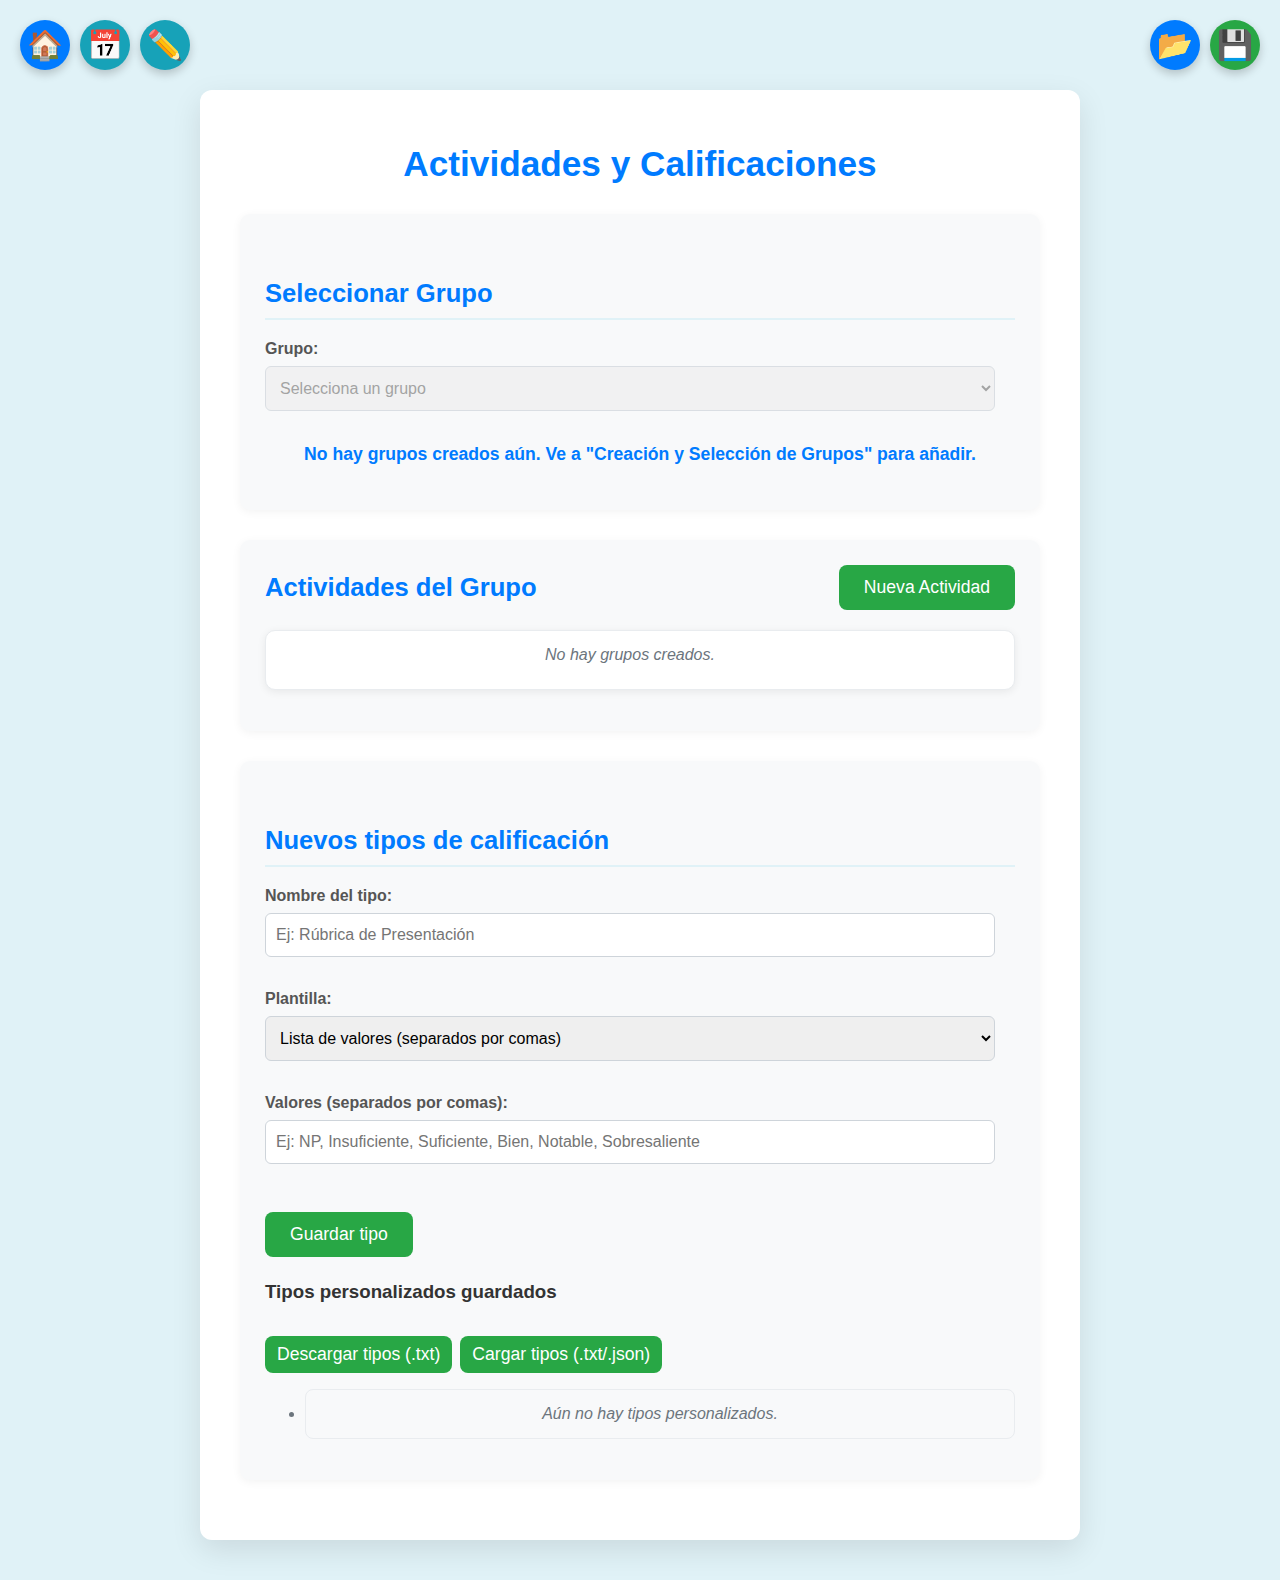
<file: grades.html>
<!DOCTYPE html>
<html lang="es">
<head>
    <meta charset="UTF-8">
    <meta name="viewport" content="width=device-width, initial-scale=1.0">
    <title>Gestión de Calificaciones</title>
    <link rel="stylesheet" href="groups.css">
    <link rel="stylesheet" href="grades.css">
</head>
<body>
    <div id="globalActionsContainer" class="global-actions-container">
        <button id="globalLoadButton" class="global-load-button">📂</button>
        <button id="globalSaveButton" class="global-save-button">💾</button>
    </div>
    <div class="global-left-actions-container">
        <div id="globalHomeButton" class="global-home-button">🏠</div>
        <button id="globalAgendaButton" class="action-button">📅</button>
        <button id="globalDailyLogButton" class="action-button">✏️</button>
    </div>
    <div class="container">
        <h1>Actividades y Calificaciones</h1>

        <div class="section">
            <h2>Seleccionar Grupo</h2>
            <div class="form-group">
                <label for="groupSelect">Grupo:</label>
                <select id="groupSelect" required>
                    <option value="">Selecciona un grupo</option>
                </select>
            </div>
            <p id="groupInfoDisplay"></p>
        </div>

        <div class="section">
            <div class="section-header-with-button">
                <h2>Actividades del Grupo</h2>
                <button id="goToCreateActivityButton" class="create-button" type="button">Nueva Actividad</button>
            </div>
            <!-- NEW: Filters and Sorting Controls -->
            <div id="activitiesControlsContainer" class="activities-controls-container" style="display: none;">
                <div class="form-group search-group">
                    <label for="activitySearchInput">Buscar Actividad:</label>
                    <input type="search" id="activitySearchInput" placeholder="Buscar por nombre o descripción...">
                </div>
                <div class="form-group date-filter-group">
                    <label>Filtrar por Fecha:</label>
                    <div class="date-inputs">
                        <input type="date" id="startDateFilter" title="Fecha de inicio">
                        <span>-</span>
                        <input type="date" id="endDateFilter" title="Fecha de fin">
                        <button id="clearDateFilterButton" class="clear-filter-button" title="Limpiar filtro de fecha">✖</button>
                    </div>
                </div>
                <!-- NEW: Filter by Activity Category -->
                <div class="form-group category-filter-group">
                    <label for="activityCategoryFilter">Filtrar por Tipo:</label>
                    <select id="activityCategoryFilter">
                        <option value="all">Todas las categorías</option>
                        <!-- Categories will be populated by JS -->
                    </select>
                </div>
                <div class="form-group sort-group">
                    <label for="sortSelect">Ordenar por:</label>
                    <select id="sortSelect" class="sort-button" title="Ordenar actividades">
                        <option value="date_desc">Fecha (futuras primero)</option>
                        <option value="date_asc">Fecha (pasadas primero)</option>
                        <option value="created_asc">Creación (antes)</option>
                        <option value="created_desc">Creación (después)</option>
                    </select>
                </div>
            </div>
            <ul id="activitiesList">
                <!-- Activity items will be loaded here by JavaScript -->
                <li class="no-activities-message">Selecciona un grupo para ver las actividades.</li>
            </ul>
        </div>

        <div class="section" id="createActivitySection">
            <h2>Crear Nueva Actividad</h2>
            <form id="createActivityForm">
                <div class="form-group">
                    <label for="activityName">Nombre de la Actividad:</label>
                    <input type="text" id="activityName" required placeholder="Ej: Examen Unidad 1">
                </div>
                <div class="form-group">
                    <label for="activityDescription">Descripción:</label>
                    <textarea id="activityDescription" rows="3" placeholder="Ej: Evaluación de los temas 1, 2 y 3."></textarea>
                </div>
                <div class="form-group">
                    <label for="activityCategory">Tipo de Actividad:</label>
                    <select id="activityCategory" required>
                        <option value="Examen">Examen</option>
                        <option value="Deberes para casa">Deberes para casa</option>
                        <option value="Tarea ordinaria">Tarea ordinaria</option>
                        <option value="Tarea extra">Tarea extra</option>
                        <option value="Práctica">Práctica</option>
                        <option value="Proyecto">Proyecto</option>
                        <option value="otro">Otro (especificar)</option>
                    </select>
                    <input type="text" id="activityCategoryOther" style="display: none; margin-top: 10px;" placeholder="Escribe el tipo de actividad personalizado">
                </div>

                <!-- NEW: List of custom activity categories with delete option -->
                <div class="form-group" id="customActivityCategoriesSection" style="margin-top:10px;">
                    <label>Tipos personalizados guardados:</label>
                    <ul id="customActivityCategoriesList">
                        <li class="no-activities-message">Aún no hay tipos personalizados de actividad.</li>
                    </ul>
                    <p class="hint-text">Haz doble clic sobre un tipo o pulsa Eliminar para quitarlo de la lista.</p>
                </div>

                <div class="form-group">
                    <label for="activityDate">Fecha:</label>
                    <input type="date" id="activityDate" required>
                </div>
                <div class="form-group">
                    <label for="activityType">Tipo de Calificación:</label>
                    <select id="activityType" required>
                        <option value="numeric_integer">Numérica (0-10 enteras o NP)</option>
                        <option value="qualitative">Cualitativa (NP, Mal, Regular, Bien, Muy bien)</option>
                        <option value="numeric_decimal">Numérica exacta (0-10, con 2 decimales)</option>
                    </select>
                </div>
                <button type="submit" class="create-button" id="submitActivityButton">Crear Actividad</button>
                <button type="button" class="back-button" id="cancelEditButton" style="margin-left: 10px;">Cancelar Edición</button>
            </form>
        </div>

        <div class="section" id="duplicateActivitySection" style="display:none;">
            <h2>Duplicar Actividad: <span id="activityToDuplicateName" style="font-weight: normal;"></span></h2>
            <div class="form-group">
                <label for="duplicateTargetGroupSelect">Duplicar en Grupo:</label>
                <select id="duplicateTargetGroupSelect" required>
                    <option value="">Selecciona un grupo</option>
                </select>
            </div>
            <div class="form-group">
                <input type="checkbox" id="keepGradesCheckbox" checked>
                <label for="keepGradesCheckbox" style="display: inline-block; margin-left: 5px;">Mantener calificaciones en la actividad duplicada</label>
            </div>
            <button type="button" class="create-button" id="confirmDuplicateButton">Confirmar Duplicación</button>
            <button type="button" class="back-button" id="cancelDuplicateButton" style="margin-left: 10px;">Cancelar</button>
        </div>

        <div class="section" id="customGradingTypesSection">
            <h2>Nuevos tipos de calificación</h2>
            <form id="customTypeForm">
                <div class="form-group">
                    <label for="customTypeName">Nombre del tipo:</label>
                    <input type="text" id="customTypeName" placeholder="Ej: Rúbrica de Presentación" required>
                </div>
                <div class="form-group">
                    <label for="customTypeTemplate">Plantilla:</label>
                    <select id="customTypeTemplate" required>
                        <option value="value_list">Lista de valores (separados por comas)</option>
                        <option value="rubric">Rúbrica (ítems 0-10 con peso)</option>
                        <option value="emoji_faces">Caritas descriptivas</option>
                        <option value="letter_scale">Escala de letras (A-F)</option>
                        <option value="binary">Binaria (Sí/No)</option>
                        <option value="attendance3">Asistencia (Presente/Tarde/Ausente)</option>
                        <option value="points_total">Puntos totales (0 a N)</option>
                        <option value="number_range">Número (rango y decimales)</option>
                        <option value="mixed">Mixta (icono y número)</option>
                    </select>
                </div>
                
                <!-- NEW: Mixed (icon + number) Config -->
                <div class="form-group" id="mixedConfig" style="display:none;">
                    <label>Configuración Mixta (Icono + Número):</label>
                    <div style="display:grid;gap:8px;">
                        <input type="text" id="mixedIconsList" placeholder="Iconos, separados por comas (ej: ⭐,🔥,💡)" />
                        <div style="display:flex;gap:8px;align-items:center;">
                            <input type="number" id="mixedMin" value="0" step="1" style="width:80px;" /> <span>mín</span>
                            <input type="number" id="mixedMax" value="10" step="1" style="width:80px;" /> <span>máx</span>
                            <input type="number" id="mixedDecimals" value="0" min="0" step="1" style="width:80px;" /> <span>decimales</span>
                        </div>
                    </div>
                </div>
                
                <div class="form-group" id="valueListConfig" style="display:none;">
                    <label for="valueListInput">Valores (separados por comas):</label>
                    <input type="text" id="valueListInput" placeholder="Ej: NP, Insuficiente, Suficiente, Bien, Notable, Sobresaliente">
                </div>

                <div class="form-group" id="rubricConfig" style="display:none;">
                    <div class="rubric-items-header">
                        <span>Ítems de la rúbrica</span>
                        <button type="button" id="addRubricItemButton" class="create-button">+ Añadir ítem</button>
                    </div>
                    <ul id="rubricItemsList"></ul>
                    <p id="rubricTotalWeightHint" class="hint-text">Peso total: <span id="rubricTotalWeight">0</span>% (debe sumar 100%)</p>
                </div>

                <div class="form-group" id="emojiFacesConfig" style="display:none;">
                    <label>Conjunto de caritas:</label>
                    <select id="emojiPreset">
                        <option value="3">Triste 😞 | Neutro 😐 | Contento 🙂</option>
                        <option value="5">Muy mal 😣 | Mal 😕 | Regular 😐 | Bien 🙂 | Genial 😄</option>
                    </select>
                </div>

                <div class="form-group" id="letterScaleConfig" style="display:none;">
                    <label>Escala:</label>
                    <select id="letterScalePreset">
                        <option value="A-F">A, B, C, D, E, F</option>
                        <option value="A-E">A, B, C, D, E</option>
                    </select>
                </div>

                <div class="form-group" id="binaryConfig" style="display:none;">
                    <label>Etiquetas:</label>
                    <div class="binary-grid">
                        <input type="text" id="binaryYes" placeholder="Sí" value="Sí">
                        <input type="text" id="binaryNo" placeholder="No" value="No">
                    </div>
                </div>

                <div class="form-group" id="attendance3Config" style="display:none;">
                    <label>Etiquetas:</label>
                    <div class="attendance-grid">
                        <input type="text" id="attPresent" placeholder="Presente" value="Presente">
                        <input type="text" id="attLate" placeholder="Tarde" value="Tarde">
                        <input type="text" id="attAbsent" placeholder="Ausente" value="Ausente">
                    </div>
                </div>

                <div class="form-group" id="pointsTotalConfig" style="display:none;">
                    <label for="pointsMax">Puntos máximos:</label>
                    <input type="number" id="pointsMax" min="1" step="1" value="10">
                </div>
                
                <!-- NEW: Number Range Config -->
                <div class="form-group" id="numberRangeConfig" style="display:none;">
                    <label>Rango, decimales, valor inicial y paso:</label>
                    <div class="numeric-range-grid">
                        <div class="numeric-input-wrapper">
                            <input type="number" id="numberRangeMin" placeholder="Mínimo" value="0" step="any">
                            <span class="range-hint">Mín.</span>
                        </div>
                        <div class="numeric-input-wrapper">
                            <input type="number" id="numberRangeMax" placeholder="Máximo" value="10" step="any">
                            <span class="range-hint">Máx.</span>
                        </div>
                        <div class="numeric-input-wrapper">
                            <input type="number" id="numberRangeDecimals" placeholder="Decimales" value="2" min="0" step="1">
                            <span class="range-hint">Dec.</span>
                        </div>
                        <div class="numeric-input-wrapper">
                            <input type="number" id="numberRangeStart" placeholder="Inicio" value="" step="any">
                            <span class="range-hint">Inicio</span>
                        </div>
                        <div class="numeric-input-wrapper">
                            <input type="number" id="numberRangeStep" placeholder="Paso" value="1" min="0" step="any">
                            <span class="range-hint">Paso</span>
                        </div>
                    </div>
                </div>

                <button type="submit" class="create-button">Guardar tipo</button>
                <button type="button" id="cancelCustomTypeEditButton" class="back-button" style="margin-left:10px; display:none;">Cancelar</button>
            </form>

            <h3 style="margin-top:24px;">Tipos personalizados guardados</h3>
            <div style="display:flex;gap:8px;align-items:center;margin-bottom:8px;">
                <button id="downloadCustomTypesBtn" class="create-button" style="padding:8px 12px;">Descargar tipos (.txt)</button>
                <label for="uploadCustomTypesFile" class="create-button" style="padding:8px 12px; cursor:pointer;">
                    Cargar tipos (.txt/.json)
                    <input type="file" id="uploadCustomTypesFile" accept=".txt, .json" style="display:none;">
                </label>
            </div>
            <ul id="customTypesList">
                <li class="no-activities-message">Aún no hay tipos personalizados.</li>
            </ul>
        </div>
    </div>
    <script type="module" src="grades.js"></script>
</body>
</html>
</file>
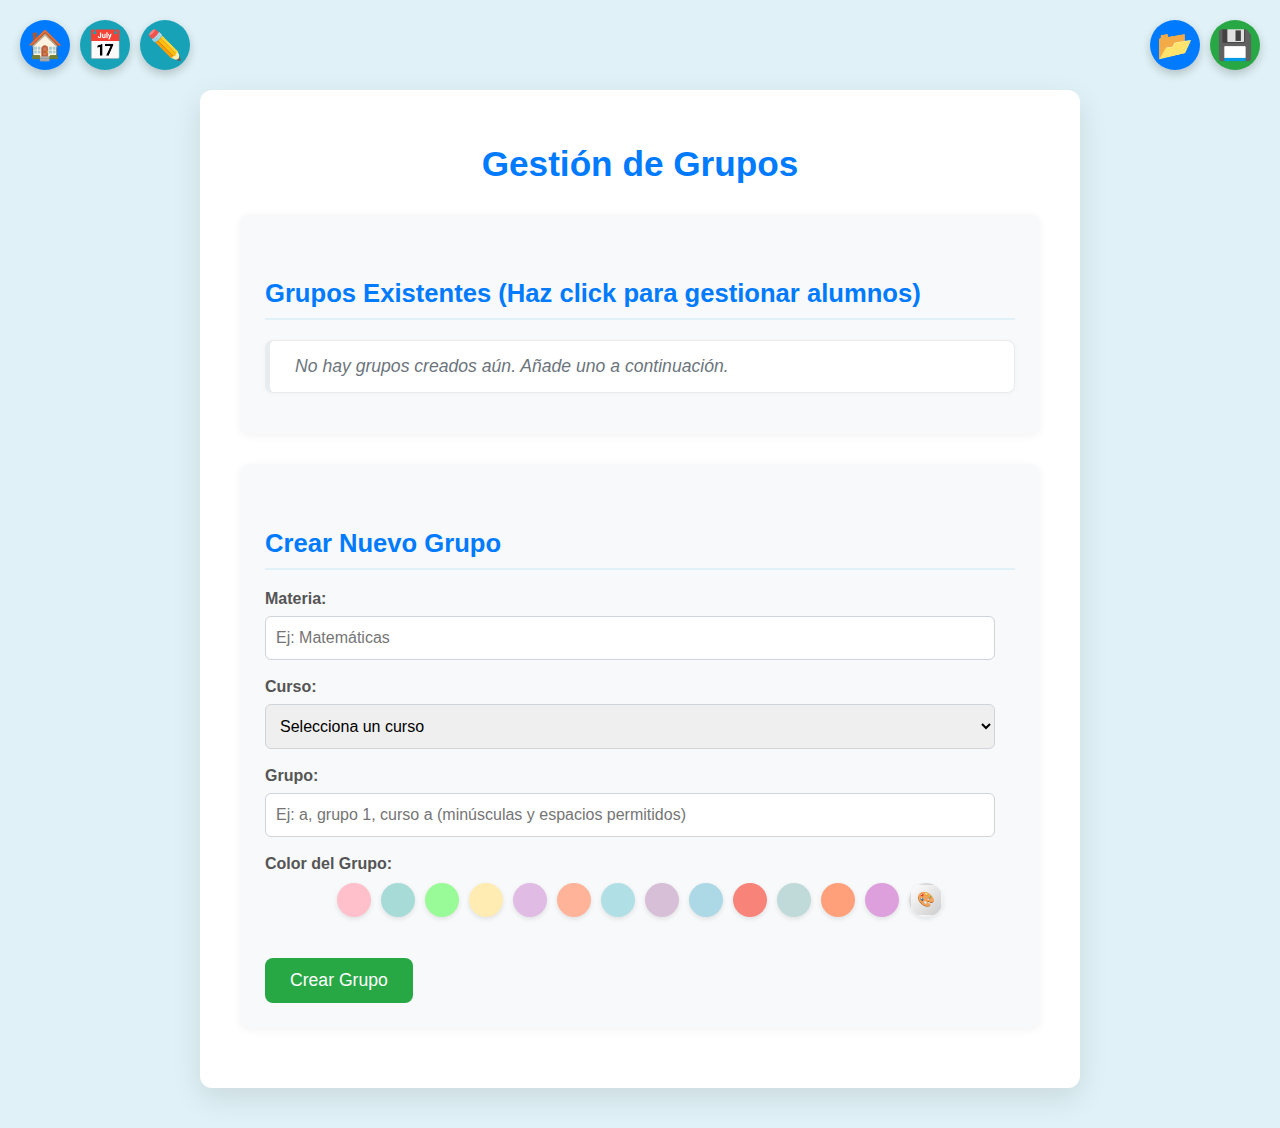
<file: groups.html>
<!DOCTYPE html>
<html lang="es">
<head>
    <meta charset="UTF-8">
    <meta name="viewport" content="width=device-width, initial-scale=1.0">
    <title>Gestión de Grupos</title>
    <link rel="stylesheet" href="groups.css">
</head>
<body>
    <div id="globalActionsContainer" class="global-actions-container">
        <button id="globalLoadButton" class="global-load-button">📂</button>
        <button id="globalSaveButton" class="global-save-button">💾</button>
    </div>
    <div class="global-left-actions-container">
        <div id="globalHomeButton" class="global-home-button">🏠</div>
        <button id="globalAgendaButton" class="action-button">📅</button>
        <button id="globalDailyLogButton" class="action-button">✏️</button>
    </div>
    <div class="container">
        <h1>Gestión de Grupos</h1>

        <div class="section">
            <h2>Grupos Existentes (Haz click para gestionar alumnos)</h2>
            <ul id="groupsList">
                <!-- Group items will be loaded here by JavaScript -->
                <li class="no-groups-message">No hay grupos creados aún.</li>
            </ul>
        </div>

        <div class="section">
            <h2>Crear Nuevo Grupo</h2>
            <form id="createGroupForm">
                <div class="form-group">
                    <label for="subjectName">Materia:</label>
                    <input type="text" id="subjectName" required placeholder="Ej: Matemáticas">
                </div>
                <div class="form-group">
                    <label for="gradeLevel">Curso:</label>
                    <select id="gradeLevel" required>
                        <option value="">Selecciona un curso</option>
                        <option value="1º ESO">1º ESO</option>
                        <option value="2º ESO">2º ESO</option>
                        <option value="3º ESO">3º ESO</option>
                        <option value="4º ESO">4º ESO</option>
                        <option value="1º Bachillerato">1º Bachillerato</option>
                        <option value="2º Bachillerato">2º Bachillerato</option>
                        <option value="F.P.B. 1">F.P.B. 1</option>
                        <option value="F.P.B. 2">F.P.B. 2</option>
                    </select>
                </div>
                <div class="form-group">
                    <label for="groupLetter">Grupo:</label>
                    <input type="text" id="groupLetter" required placeholder="Ej: a, grupo 1, curso a (minúsculas y espacios permitidos)">
                </div>
                <div class="form-group">
                    <label>Color del Grupo:</label>
                    <div class="color-palette">
                        <input type="radio" id="color-pastel1" name="groupColor" value="#FFC0CB" class="color-option">
                        <label for="color-pastel1" class="color-swatch pastel1" style="background-color: #FFC0CB;" title="Rosa Suave"></label>

                        <input type="radio" id="color-pastel2" name="groupColor" value="#A7DBD8" class="color-option">
                        <label for="color-pastel2" class="color-swatch pastel2" style="background-color: #A7DBD8;" title="Azul Turquesa"></label>

                        <input type="radio" id="color-pastel3" name="groupColor" value="#98FB98" class="color-option">
                        <label for="color-pastel3" class="color-swatch pastel3" style="background-color: #98FB98;" title="Verde Menta"></label>

                        <input type="radio" id="color-pastel4" name="groupColor" value="#FFECB3" class="color-option">
                        <label for="color-pastel4" class="color-swatch pastel4" style="background-color: #FFECB3;" title="Amarillo Crema"></label>

                        <input type="radio" id="color-pastel5" name="groupColor" value="#E0BBE4" class="color-option">
                        <label for="color-pastel5" class="color-swatch pastel5" style="background-color: #E0BBE4;" title="Lila Pastel"></label>

                        <input type="radio" id="color-pastel6" name="groupColor" value="#FFB399" class="color-option">
                        <label for="color-pastel6" class="color-swatch pastel6" style="background-color: #FFB399;" title="Melocotón"></label>

                        <input type="radio" id="color-pastel7" name="groupColor" value="#B0E0E6" class="color-option">
                        <label for="color-pastel7" class="color-swatch pastel7" style="background-color: #B0E0E6;" title="Azul Celeste"></label>

                        <input type="radio" id="color-pastel8" name="groupColor" value="#D8BFD8" class="color-option">
                        <label for="color-pastel8" class="color-swatch pastel8" style="background-color: #D8BFD8;" title="Malva Claro"></label>

                        <input type="radio" id="color-pastel9" name="groupColor" value="#ADD8E6" class="color-option">
                        <label for="color-pastel9" class="color-swatch pastel9" style="background-color: #ADD8E6;" title="Azul Bebé"></label>

                        <input type="radio" id="color-pastel10" name="groupColor" value="#F88379" class="color-option">
                        <label for="color-pastel10" class="color-swatch pastel10" style="background-color: #F88379;" title="Coral Suave"></label>

                        <input type="radio" id="color-pastel11" name="groupColor" value="#C0D9D9" class="color-option">
                        <label for="color-pastel11" class="color-swatch pastel11" style="background-color: #C0D9D9;" title="Azul Grisáceo"></label>

                        <input type="radio" id="color-pastel12" name="groupColor" value="#FFA07A" class="color-option">
                        <label for="color-pastel12" class="color-swatch pastel12" style="background-color: #FFA07A;" title="Salmón Claro"></label>

                        <input type="radio" id="color-pastel13" name="groupColor" value="#DDA0DD" class="color-option">
                        <label for="color-pastel13" class="color-swatch pastel13" style="background-color: #DDA0DD;" title="Ciruela Pálido"></label>

                        <!-- Custom color option -->
                        <input type="radio" id="color-custom" name="groupColor" value="custom" class="color-option">
                        <label for="color-custom" class="color-swatch custom-swatch" title="Color personalizado" style="display:flex; align-items:center; justify-content:center; font-size:0.9em; background: linear-gradient(135deg,#fff,#ccc);">🎨</label>
                        <input type="color" id="customColor" value="#FFB399" title="Elige un color" class="custom-color-input" style="display:none; margin-left:6px; width:34px; height:34px; padding:0; border-radius:6px;">
                    </div>
                </div>
                <button type="submit" class="create-button" id="submitGroupButton">Crear Grupo</button>
                <button type="button" class="back-button" id="cancelEditGroupButton" style="display:none; margin-left: 10px;">Cancelar Edición</button>
            </form>
        </div>
    </div>
    <script type="module" src="groups.js"></script>
</body>
</html>
</file>
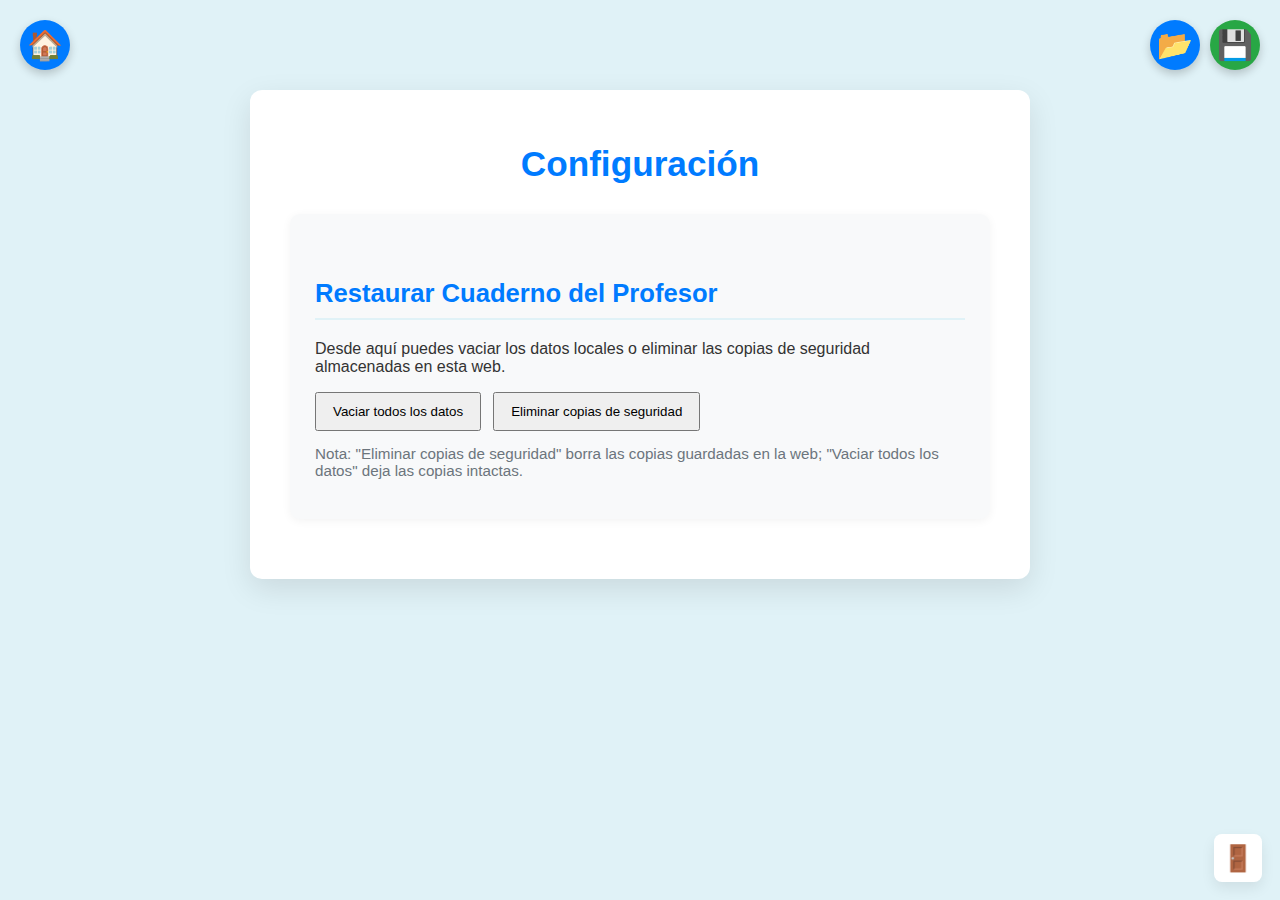
<file: settings.html>
<!DOCTYPE html>
<html lang="es">
<head>
    <meta charset="UTF-8" />
    <meta name="viewport" content="width=device-width, initial-scale=1.0"/>
    <title>Configuración - Cuaderno del Profesor</title>
    <link rel="stylesheet" href="groups.css">
    <style>
        .container { max-width:700px; }
        .section { text-align:left; }
        .restore-actions { display:flex; gap:12px; margin-top:12px; flex-wrap:wrap; }
        .restore-actions .delete-button { padding:10px 16px; }
        .settings-logout-container { position: fixed; bottom: 18px; right: 18px; z-index: 1100; }
        .settings-gear { background:#fff; border:none; font-size:1.6rem; width:48px; height:48px; border-radius:8px; cursor:pointer; box-shadow:0 6px 14px rgba(0,0,0,0.08); display:flex; align-items:center; justify-content:center; transition: transform .12s ease, box-shadow .12s ease;}
        .settings-gear:hover { transform: scale(1.04); box-shadow: 0 8px 20px rgba(0,0,0,0.12); }
    </style>
</head>
<body>
    <div class="global-left-actions-container">
        <div id="globalHomeButton" class="global-home-button">🏠</div>
    </div>
    <div class="global-actions-container">
        <button id="globalLoadButton" class="global-load-button">📂</button>
        <button id="globalSaveButton" class="global-save-button">💾</button>
    </div>
    <div class="settings-logout-container">
        <button id="logoutButtonSettings" class="settings-gear" title="Cerrar sesión">🚪</button>
    </div>

    <div class="container">
        <h1>Configuración</h1>

        <div class="section">
            <h2>Restaurar Cuaderno del Profesor</h2>
            <p class="hint-text">Desde aquí puedes vaciar los datos locales o eliminar las copias de seguridad almacenadas en esta web.</p>
            <div class="restore-actions">
                <button id="clearAllDataButton" class="delete-button">Vaciar todos los datos</button>
                <button id="deleteBackupsButton" class="delete-button" title="Eliminar copias almacenadas">Eliminar copias de seguridad</button>
            </div>
            <p style="margin-top:14px;color:#6c757d;font-size:0.95em;">Nota: "Eliminar copias de seguridad" borra las copias guardadas en la web; "Vaciar todos los datos" deja las copias intactas.</p>
        </div>
    </div>

    <script type="module">
        import { modalConfirm, modalAlert, handleLoadBackup, handleSaveBackup } from './utils/backup-utils.js';
        import { clearAllAppData } from './utils/storage.js';

        document.getElementById('globalHomeButton').addEventListener('click', () => { window.location.href = 'index.html'; });
        document.getElementById('globalSaveButton').addEventListener('click', handleSaveBackup);
        document.getElementById('globalLoadButton').addEventListener('click', handleLoadBackup);

        document.getElementById('deleteBackupsButton').addEventListener('click', async () => {
            const first = await modalConfirm('¿Eliminar TODAS las copias de seguridad almacenadas en esta web? Esta acción no se puede deshacer.');
            if (!first) return;
            const second = await modalConfirm('Confirmar de nuevo: ¿Seguro que quieres eliminar todas las copias?');
            if (!second) return;
            localStorage.removeItem('web_backups');
            await modalAlert('Todas las copias almacenadas han sido eliminadas.');
            window.location.reload();
        });

        document.getElementById('clearAllDataButton').addEventListener('click', async () => {
            const ok = await modalConfirm('Vaciar todos los datos eliminará la mayor parte de la información local de la aplicación de forma permanente.\n\nLas copias de seguridad almacenadas en esta web NO se eliminarán.\n\n¿Continuar?');
            if (!ok) return;
            clearAllAppData();
            await modalAlert('Todos los datos han sido vaciados. La página se recargará.');
            window.location.reload();
        });

        const logoutBtn = document.getElementById('logoutButtonSettings');
        logoutBtn.addEventListener('click', async () => {
            const ok = await modalConfirm('¿Cerrar sesión?');
            if (!ok) return;
            sessionStorage.removeItem('app_admin_authenticated');
            await modalAlert('Sesión cerrada.');
            window.location.href = 'index.html';
        });
    </script>
</body>
</html>
</file>
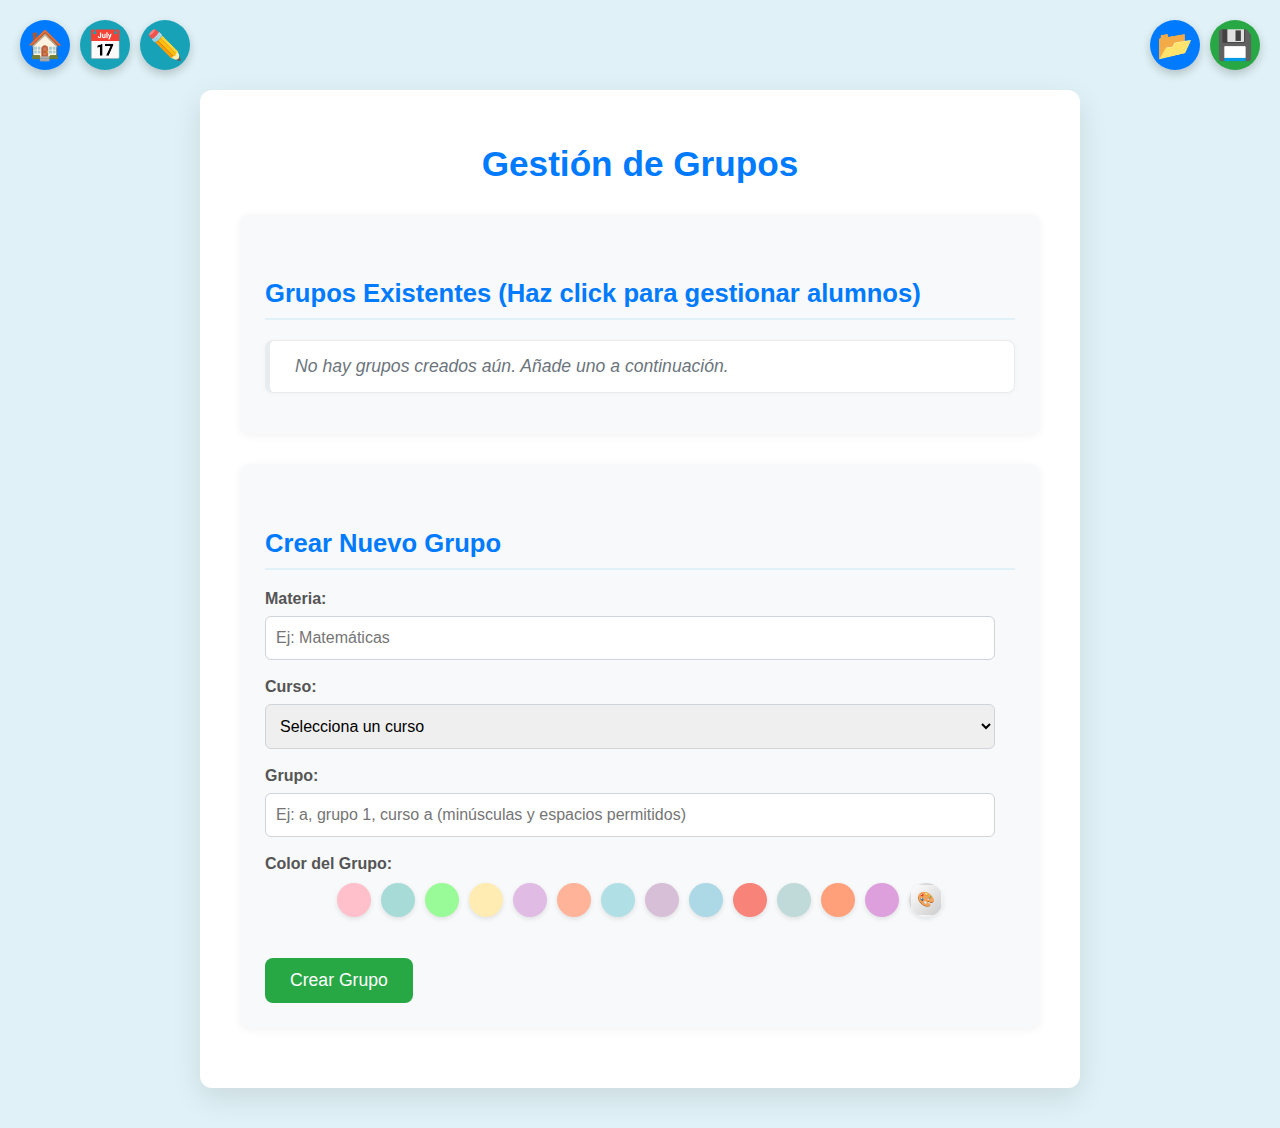
<file: students.html>
<!DOCTYPE html>
<html lang="es">
<head>
    <meta charset="UTF-8">
    <meta name="viewport" content="width=device-width, initial-scale=1.0">
    <title>Gestión de Alumnos</title>
    <link rel="stylesheet" href="groups.css"> 
    <link rel="stylesheet" href="students.css">
    <link rel="stylesheet" href="attendance.css">
    <link rel="stylesheet" href="grade_activity.css"> <!-- Added for grade history modal styles -->
</head>
<body>
    <div id="globalActionsContainer" class="global-actions-container">
        <button id="globalLoadButton" class="global-load-button">📂</button>
        <button id="globalSaveButton" class="global-save-button">💾</button>
    </div>
    <div class="global-left-actions-container">
        <div id="globalHomeButton" class="global-home-button">🏠</div>
        <button id="globalAgendaButton" class="action-button">📅</button>
        <button id="globalDailyLogButton" class="action-button">✏️</button>
    </div>
    <div class="container">
        <h1 id="groupTitle">Gestión de Alumnos</h1>

        <button id="backToGroupsButton" class="back-button">← Volver a Grupos</button>

        <div class="section">
            <h2>Alumnos del Grupo</h2>
            <div class="student-filters-container">
                <div class="student-list-controls">
                    <div class="form-group sort-students-group">
                        <label for="sortSelect">Ordenar por:</label>
                        <select id="sortSelect">
                            <option value="manual">Orden manual</option>
                            <option value="lastName">Apellidos, Nombre</option>
                            <option value="firstName">Nombre, Apellidos</option>
                        </select>
                    </div>
                    <div class="form-group search-students-group">
                        <label for="searchInput">Buscar Alumno:</label>
                        <input type="search" id="searchInput" placeholder="Buscar por nombre o apellido...">
                    </div>
                    <div class="form-group characteristics-filter-group">
                        <label>Filtrar por características:</label>
                        <div class="characteristics-checkboxes" id="characteristicsFilter">
                            <label><input type="checkbox" id="filterACNEE" value="ACNEE"> ACNEE</label>
                            <label><input type="checkbox" id="filterCOMPE" value="COMPE"> COMPE</label>
                            <label><input type="checkbox" id="filterREPET" value="REPET"> REPET</label>
                            <label><input type="checkbox" id="filterADAPT" value="ADAPT"> ADAPT</label>
                        </div>
                    </div>
                    <!-- NEW: Classification Filter -->
                    <div class="form-group classification-filter-group">
                        <label>Filtrar por clasificación:</label>
                        <div class="classification-filter-inputs">
                            <select id="classificationTypeFilterSelect">
                                <option value="all">Todos los tipos</option>
                                <!-- Options populated by JS -->
                            </select>
                            <input type="text" id="classificationDescriptionFilterInput" placeholder="Buscar en descripción...">
                            <button id="clearClassificationFilterButton" class="clear-filter-button" title="Limpiar filtro">✖</button>
                        </div>
                    </div>
                </div>
            </div>
            <ul id="studentsList">
                <!-- Student items will be loaded here by JavaScript -->
            </ul>
        </div>

        <div class="section">
            <h2>Añadir Alumno Individualmente</h2>
            <form id="addStudentForm">
                <div class="form-group">
                    <label for="firstName">Nombre:</label>
                    <input type="text" id="firstName" required placeholder="Ej: Juan">
                </div>
                <div class="form-group">
                    <label for="lastName">Apellidos:</label>
                    <input type="text" id="lastName" required placeholder="Ej: Pérez">
                </div>
                <button type="submit" class="add-button">Añadir Alumno</button>
            </form>
        </div>

        <div class="section">
            <h2>Cargar Alumnos desde Texto</h2>
            <form id="loadStudentsForm">
                <div class="form-group">
                    <label for="studentsTextList">Listado de Alumnos (un alumno por línea):</label>
                    <textarea id="studentsTextList" rows="5" placeholder="Ej:
López, María
García, Pedro
Rodríguez, Ana"></textarea>
                </div>
                <button type="submit" class="load-button">Cargar Alumnos</button>
            </form>
        </div>
    </div>

    <!-- NEW: Student Info Modal Structure -->
    <div id="studentInfoModal" class="modal" style="display: none;">
        <button id="studentPrevButton" class="student-nav-button prev-button" title="Alumno anterior">◀</button>
        <div class="modal-content">
            <span class="close-button" id="closeStudentInfoModal">&times;</span>
            
            <h2>Información de <span id="modalStudentInfoName"></span></h2>
            
            <!-- NEW: Section for editing student name, hidden by default -->
            <div id="editStudentNameSection" style="display: none;">
                <h3>Editar Nombre y Apellidos</h3>
                <div class="form-group">
                    <label for="modalEditFirstName">Nombre:</label>
                    <input type="text" id="modalEditFirstName" required placeholder="Ej: Juan">
                </div>
                <div class="form-group">
                    <label for="modalEditLastName">Apellidos:</label>
                    <input type="text" id="modalEditLastName" required placeholder="Ej: Pérez">
                </div>
                <div class="modal-actions stacked-buttons">
                    <button id="saveStudentNameButton" class="create-button">Guardar Nombre</button>
                    <button id="cancelEditNameButton" class="back-button">Cancelar</button>
                </div>

                <h3>Mover Alumno a Otro Grupo</h3>
                <div class="form-group">
                    <label for="modalChangeGroupSelect">Mover a:</label>
                    <select id="modalChangeGroupSelect">
                        <option value="">Selecciona un grupo</option>
                        <!-- Options will be populated by JS -->
                    </select>
                </div>
                <div class="modal-actions">
                    <button id="confirmMoveStudentButton" class="create-button">Mover Alumno</button>
                </div>
            </div>

            <!-- Existing content for viewing/editing student details (observations, characteristics, attendance summary) -->
            <div id="viewStudentDetailsSection">
                <div class="form-group">
                    <label for="modalStudentObservations">Observaciones:</label>
                    <textarea id="modalStudentObservations" rows="5" placeholder="Añadir observaciones sobre el alumno..."></textarea>
                </div>

                <div class="form-group characteristics-group">
                    <label>Características:</label>
                    <div class="characteristics-buttons">
                        <button type="button" id="charACNEE" data-char="ACNEE" class="char-button">ACNEE</button>
                        <button type="button" id="charCOMPE" data-char="COMPE" class="char-button">COMPE</button>
                        <button type="button" id="charREPET" data-char="REPET" class="char-button">REPET</button>
                        <button type="button" id="charADAPT" data-char="ADAPT" class="char-button">ADAPT</button>
                    </div>
                </div>

                <div class="form-group attendance-summary">
                    <label>Faltas (filtrar):</label>
                    <div class="attendance-filter-grid">
                        <div class="attendance-filter-item">
                            <label for="absenceDaysSelect">Últimos días</label>
                            <select id="absenceDaysSelect">
                                <option value="5">Últimos 5</option>
                                <option value="10">Últimos 10</option>
                                <option value="15">Últimos 15</option>
                                <option value="20">Últimos 20</option>
                                <option value="30" selected>Últimos 30</option>
                                <option value="50">Últimos 50</option>
                                <option value="all">Todos</option>
                            </select>
                        </div>
                        <div class="attendance-filter-item">
                            <label for="absenceTypeSelect">Tipo de falta</label>
                            <select id="absenceTypeSelect">
                                <option value="all">Todas</option>
                                <option value="A">Ausencias (A)</option>
                                <option value="R">Retrasos (R)</option>
                                <option value="E">Expulsiones (E)</option>
                                <option value="I">Incidencias (I)</option> <!-- NEW: Added Incidencias (I) -->
                            </select>
                        </div>
                        <div class="attendance-filter-item">
                            <label for="justificationFilterSelect">Justificación</label>
                            <select id="justificationFilterSelect">
                                <option value="all">Todos</option>
                                <option value="justified">Justificadas</option>
                                <option value="not_justified">No justificadas</option>
                            </select>
                        </div>
                        <div id="totalFaltasContainer" class="attendance-filter-item">
                            <label>Total faltas</label>
                            <div class="total-faltas-display">
                                <span id="totalFaltasCount">0</span>
                            </div>
                        </div>
                    </div>
                </div>

                <div class="modal-actions">
                    <button id="saveStudentDetailsButton" class="create-button">Guardar Información</button>
                    <button id="viewAttendanceHistoryButton" class="create-button navy-button" style="margin-left: 10px;">Ver Historial de Asistencia</button>
                    <button id="viewGradesHistoryButton" class="create-button navy-button" style="margin-left: 10px;">Ver Historial de Calificaciones</button>
                </div>

                <!-- NEW: Clasificación por (user-defined types with small description) -->
                <div class="form-group classification-group" style="margin-top:16px;">
                    <label style="font-weight:600;display:block;margin-bottom:8px;">Clasificación por:</label>
                    <div id="classificationList" style="display:flex;flex-direction:column;gap:8px;">
                        <!-- Individual classification rows populated by JS -->
                    </div>
                    <div style="margin-top:8px;">
                        <button id="addClassificationButton" class="add-button" type="button" style="font-size:0.9em;padding:6px 10px;">+ Añadir tipo</button>
                    </div>
                    <small style="color:#6c757d;display:block;margin-top:6px;">Define tipos de clasificación y añade una breve descripción para cada uno (ej. Nivel, Comportamiento, Participación).</small>
                </div>
            </div>
        </div>
        <button id="studentNextButton" class="student-nav-button next-button" title="Siguiente alumno">▶</button>
    </div>

    <!-- NEW: Move Student Warning Modal -->
    <div id="moveStudentWarningModal" class="modal">
        <div class="modal-content">
            <span class="close-button" id="closeMoveStudentWarningModal">&times;</span>
            <h2>Advertencia al Mover Alumno</h2>
            <div id="moveWarningMessage"></div>
            <div class="modal-actions stacked-buttons">
                <button id="continueMoveButton" class="create-button">Continuar (Mover)</button>
                <button id="createReportButton" class="back-button">Crear Informe</button>
                <button id="cancelMoveButton" class="delete-button">Cancelar</button>
            </div>
        </div>
    </div>

    <!-- NEW: Student Attendance History Modal Structure (copied from attendance.html) -->
    <div id="studentAttendanceHistoryModal" class="modal" style="display:none;">
        <button id="attendanceHistoryPrevButton" class="student-nav-button prev-button" title="Alumno anterior">◀</button>
        <div class="modal-content">
            <span class="close-button" id="closeStudentAttendanceHistoryModal">&times;</span>
            <h2>Historial de Asistencia de <span id="modalStudentAttendanceName"></span></h2>

            <div class="history-filter-options">
                <div class="filter-option-toggle">
                    <input type="radio" id="filterByLastDays" name="historyFilterMode" value="lastDays" checked>
                    <label for="filterByLastDays">Últimos registros</label>
                    <input type="radio" id="filterByDateRange" name="historyFilterMode" value="dateRange">
                    <label for="filterByDateRange">Rango de fechas</label>
                </div>
                
                <div id="lastDaysFilterControls" class="history-controls" style="display:flex;align-items:center;gap:12px;margin:12px 0;">
                    <label for="historyDaysSelect" style="font-weight:600;">Últimos:</label>
                    <select id="historyDaysSelect">
                        <option value="5">5</option>
                        <option value="10">10</option>
                        <option value="15" selected>15</option>
                        <option value="20">20</option>
                        <option value="30">30</option>
                        <option value="50">50</option>
                        <option value="all">Todos</option>
                    </select>
                </div>

                <div id="dateRangeFilterControls" class="history-controls" style="display:none;align-items:center;gap:12px;margin:12px 0;">
                    <label for="historyStartDate" style="font-weight:600;">Desde:</label>
                    <input type="date" id="historyStartDate" class="date-range-input">
                    <label for="historyEndDate" style="font-weight:600;">Hasta:</label>
                    <input type="date" id="historyEndDate" class="date-range-input">
                    <button id="clearDateRangeFilterButton" class="clear-filter-button" title="Limpiar filtro de fecha">✖</button>
                </div>
            </div>

            <label for="historyStatusSelect" style="font-weight:600;margin-left:8px;">Tipo de falta:</label>
            <select id="historyStatusSelect">
                <option value="all">Todas</option>
                <option value="A">Ausente (A)</option>
                <option value="R">Retraso (R)</option>
                <option value="P">Presente (P)</option>
                <option value="E">Expulsado (E)</option>
                <option value="I">Incidencia (I)</option> <!-- NEW: Added Incidencia (I) -->
                <option value="N">No indicado (N)</option>
            </select>

            <label for="historyJustificationSelect" style="font-weight:600;margin-left:8px;">Justificación:</label>
            <select id="historyJustificationSelect">
                <option value="all">Todas</option>
                <option value="justified">Justificadas</option>
                <option value="unjustified">Injustificadas</option>
            </select>

            <div id="attendanceHistoryCountsContainer" style="margin-top: 15px; text-align: center;">
                <div id="historyCountInfo" style="color:#6c757d;font-size:0.95em;display:none;"></div>
                <div id="historyCountInfoDateRange" style="color:#6c757d;font-size:0.95em;display:none;"></div>
            </div>

            <div class="grades-history-table-container">
                <table id="studentAttendanceHistoryTable">
                    <thead>
                        <tr>
                            <th>Fecha</th>
                            <th>Estado</th>
                            <th>Justificación</th>
                        </tr>
                    </thead>
                    <tbody id="studentAttendanceHistoryTableBody">
                        <!-- Attendance records will be loaded here by JavaScript -->
                    </tbody>
                </table>
            </div>
            <p id="noAttendanceMessage" style="display: none; text-align: center; color: #6c757d; font-style: italic; margin-top: 20px;">No hay registros de asistencia para este alumno.</p>
            <div class="modal-actions">
                <button id="studentAttendanceHistorySaveButton" class="create-button">Guardar cambios</button>
            </div>
        </div>
        <button id="attendanceHistoryNextButton" class="student-nav-button next-button" title="Siguiente alumno">▶</button>
    </div>

    <!-- Student Grades History Modal Structure (Copied from grade_activity.html) -->
    <div id="studentGradesHistoryModal" class="modal">
        <button id="gradesHistoryPrevButton" class="student-nav-button prev-button" title="Alumno anterior">◀</button>
        <div class="modal-content">
            <span class="close-button" id="closeStudentGradesHistoryModal">&times;</span>
            <h2>Historial de Calificaciones de <span id="modalStudentGradesName"></span></h2>
            <div class="grades-history-table-container">
                <table id="studentGradesHistoryTable">
                    <thead>
                        <tr>
                            <th>Actividad</th>
                            <th>Fecha</th>
                            <th>Calificación</th>
                            <th>Observaciones</th>
                        </tr>
                    </thead>
                    <tbody id="studentGradesHistoryTableBody">
                        <!-- Grades will be loaded here by JavaScript -->
                    </tbody>
                </table>
            </div>
            <p id="noGradesMessage" style="display: none; text-align: center; color: #6c757d; font-style: italic; margin-top: 20px;">No hay calificaciones registradas para este alumno en ninguna actividad.</p>
            <div class="modal-actions">
                <button id="studentGradesHistorySaveButton" class="create-button">Guardar cambios</button>
            </div>
        </div>
        <button id="gradesHistoryNextButton" class="student-nav-button next-button" title="Siguiente alumno">▶</button>
    </div>

    <script type="importmap">
        {
            "imports": {
                "./utils/storage.js": "./utils/storage.js",
                "./utils/date-utils.js": "./utils/date-utils.js",
                "./utils/backup-utils.js": "./utils/backup-utils.js",
                "./utils/grades-history-modal.js": "./utils/grades-history-modal.js"
            }
        }
    </script>
    <script type="module" src="students.js"></script>
</body>
</html>
</file>
<file: style.css>
body {
    font-family: 'Segoe UI', Tahoma, Geneva, Verdana, sans-serif;
    background-color: #e0f2f7; /* Light blue background */
    margin: 0;
    display: flex;
    flex-direction: column; /* Changed to column to allow footer at the bottom */
    justify-content: space-between; /* Pushes content up and footer down */
    align-items: center;
    min-height: 100vh;
    color: #333;
    padding: 20px; /* Add base padding */
    padding-top: 70px; /* Space for global fixed buttons */
}

.container {
    background-color: #ffffff;
    padding: 40px 60px;
    border-radius: 12px;
    box-shadow: 0 10px 30px rgba(0, 0, 0, 0.1);
    text-align: center;
    max-width: 900px;
    width: 100%;
    margin-bottom: 20px; /* Add margin below container to separate from footer */
}

.header-with-button {
    display: flex;
    align-items: center;
    justify-content: space-between; /* Changed to space-between for left/right buttons */
    gap: 15px; /* Space between title and buttons */
    margin-bottom: 40px; /* Adjust margin down from h1 */
}

h1 {
    color: #007bff; /* Blue heading */
    margin-bottom: 0; /* Reset default h1 margin */
    font-size: 2.5em;
    font-weight: 600;
    flex-grow: 1; /* Allow title to take available space */
}

.action-button {
    background-color: #17a2b8; /* Cyan/Teal, distinctive color */
    color: white;
    border: none;
    border-radius: 50%; /* Round button */
    width: 50px;
    height: 50px;
    display: flex;
    justify-content: center;
    align-items: center;
    font-size: 1.8em;
    cursor: pointer;
    box-shadow: 0 4px 10px rgba(0, 0, 0, 0.2);
    transition: background-color 0.3s ease, transform 0.2s ease, box-shadow 0.2s ease;
    flex-shrink: 0; /* Prevent button from shrinking */
}

.action-button:hover {
    background-color: #138496; /* Darker cyan on hover */
    transform: scale(1.05);
    box-shadow: 0 6px 15px rgba(0, 0, 0, 0.3);
}

.button-grid {
    display: grid;
    grid-template-columns: repeat(auto-fit, minmax(300px, 1fr));
    gap: 30px;
    margin-top: 30px;
}

.main-button {
    background-color: #007bff; /* Primary blue for buttons */
    color: white;
    border: none;
    border-radius: 10px;
    padding: 30px 20px;
    font-size: 1.4em;
    font-weight: 500;
    cursor: pointer;
    transition: background-color 0.3s ease, transform 0.2s ease;
    display: flex;
    flex-direction: column;
    align-items: center;
    justify-content: center;
    text-align: center;
    min-height: 150px; /* Ensure buttons are tall */
    box-shadow: 0 4px 10px rgba(0, 0, 0, 0.1);
}

.main-button:hover:not(:disabled) {
    background-color: #0056b3; /* Darker blue on hover */
    transform: translateY(-5px);
}

.main-button:disabled {
    background-color: #cccccc; /* Grey out disabled buttons */
    cursor: not-allowed;
    box-shadow: none;
    transform: none;
}

.button-icon {
    font-size: 3.5em; /* Large icon size */
    margin-bottom: 10px;
    line-height: 1; /* Adjust line height to prevent extra space */
}

.button-text {
    line-height: 1.2; /* Adjust line height for text */
}

/* NEW: Global Actions Container for index.html */
.global-actions-container {
    position: fixed;
    top: 20px;
    right: 20px;
    display: flex;
    gap: 10px; /* Space between buttons */
    z-index: 1000;
}

/* NEW: Global Load Button */
.global-load-button {
    background-color: #007bff; /* Blue, for a 'load' action */
    color: white;
    border: none;
    border-radius: 50%;
    width: 50px;
    height: 50px;
    display: flex;
    justify-content: center;
    align-items: center;
    font-size: 1.8em;
    cursor: pointer;
    box-shadow: 0 4px 10px rgba(0, 0, 0, 0.2);
    transition: background-color 0.3s ease, transform 0.2s ease, box-shadow 0.2s ease;
}

.global-load-button:hover {
    background-color: #0056b3;
    transform: scale(1.05);
    box-shadow: 0 6px 15px rgba(0, 0, 0, 0.3);
}

/* Updated Global Save Button for index.html */
.global-save-button {
    position: static; /* No longer fixed, positioned by parent container */
    background-color: #28a745; /* Green, like a save action */
    color: white;
    border: none;
    border-radius: 50%;
    width: 50px;
    height: 50px;
    display: flex;
    justify-content: center;
    align-items: center;
    font-size: 1.8em;
    cursor: pointer;
    box-shadow: 0 4px 10px rgba(0, 0, 0, 0.2);
    transition: background-color 0.3s ease, transform 0.2s ease, box-shadow 0.2s ease;
    z-index: 1000;
}

.global-save-button:hover {
    background-color: #218838; /* Darker green on hover */
    transform: scale(1.05);
    box-shadow: 0 6px 15px rgba(0, 0, 0, 0.3);
}

/* NEW: Clear data container and button */
.clear-data-container {
    margin-top: 50px; /* Space above the button */
    text-align: center;
}

.clear-data-container .delete-button {
    background-color: #dc3545; /* Red, indicating a destructive action */
    color: white;
    border: none;
    border-radius: 8px;
    padding: 12px 25px;
    font-size: 1.1em;
    cursor: pointer;
    transition: background-color 0.3s ease, transform 0.2s ease;
    display: inline-block;
}

.clear-data-container .delete-button:hover {
    background-color: #c82333;
    transform: translateY(-2px);
}

.checkbox-list li {
    padding: 8px 12px;
    border-radius: 6px;
    margin-bottom: 5px;
    display: flex;
    align-items: flex-start; /* Align items to the start (top) if multiple lines */
    transition: background-color 0.2s ease;
    cursor: grab;
    gap: 8px; /* Add gap for spacing between checkbox/label and button */
}

/* Ensure the button is styled consistently */
.checkbox-list li .action-button-small.open-activity-button {
    margin-left: auto; /* Push the button to the right */
    flex-shrink: 0; /* Prevent button from shrinking */
    padding: 6px 10px; /* Adjust padding for better fit */
    font-size: 0.8em; /* Smaller font size */
    min-width: 0; /* Allow width to be determined by content + padding */
    height: auto; /* Allow height to adjust */
    align-self: center; /* Vertically center the button */
}

/* NEW: Footer styles */
.app-footer {
    margin-top: auto; /* Pushes the footer to the bottom */
    padding: 15px;
    text-align: center;
    font-size: 0.85em;
    color: #6c757d; /* Muted color for subtlety */
    width: 100%;
    max-width: 900px; /* Match container max-width */
}

/* NEW: Settings gear fixed at bottom-left */
.settings-access-container {
    position: fixed;
    bottom: 18px;
    left: 18px;
    z-index: 1100;
}
/* NEW: Logout button fixed at bottom-right */
.logout-access-container {
    position: fixed;
    bottom: 18px;
    right: 18px;
    z-index: 1100;
}
.settings-gear {
    background: transparent;
    border: none;
    font-size: 1.6rem;
    width: 48px;
    height: 48px;
    border-radius: 8px;
    cursor: pointer;
    box-shadow: 0 6px 14px rgba(0,0,0,0.08);
    display: flex;
    align-items: center;
    justify-content: center;
    background-color: #ffffff;
    transition: transform 0.12s ease, box-shadow 0.12s ease;
}
.settings-gear:hover { transform: scale(1.04); box-shadow: 0 8px 20px rgba(0,0,0,0.12); }

/* Responsive adjustments */
@media (max-width: 768px) {
    body {
        padding-top: 60px; /* Adjust for smaller buttons */
        overflow-x: hidden; /* Prevent horizontal scrollbar on small screens */
    }

    .container {
        padding: 20px;
        margin: 10px;
        width: calc(100% - 40px); /* Ensure container doesn't overflow viewport */
        box-sizing: border-box;
    }

    .header-with-button {
        flex-direction: column; /* Stack buttons and title */
        gap: 10px;
        margin-bottom: 30px;
    }

    h1 {
        font-size: 2em;
        margin-bottom: 0;
        text-align: center; /* Center title when stacked */
    }

    .action-button {
        width: 45px;
        height: 45px;
        font-size: 1.6em;
    }

    .button-grid {
        grid-template-columns: 1fr; /* Stack buttons on small screens */
        gap: 20px;
    }

    .main-button {
        padding: 25px 15px;
        font-size: 1.2em;
        min-height: 120px;
    }

    .button-icon {
        font-size: 3em;
    }

    /* Responsive for global save and load buttons */
    .global-actions-container {
        top: 10px;
        right: 10px;
        gap: 8px;
    }
    .global-save-button, .global-load-button {
        width: 45px;
        height: 45px;
        font-size: 1.6em;
    }

    .clear-data-container {
        margin-top: 40px;
    }
    .clear-data-container .delete-button {
        width: 100%;
        padding: 10px 20px;
        font-size: 1em;
    }

    .checkbox-list li {
        flex-wrap: wrap; /* Allow items to wrap on small screens */
        justify-content: space-between; /* Distribute items */
    }
    .checkbox-list li .action-button-small.open-activity-button {
        width: 100%; /* Full width on small screens */
        margin-left: 0; /* Remove left margin */
        margin-top: 8px; /* Add some top margin */
    }
    .checkbox-list label {
        flex-basis: 100%; /* Make label take full width */
    }
}
</file>
<file: Cuaderno Profesor Sergio/style.css>
body {
    font-family: 'Segoe UI', Tahoma, Geneva, Verdana, sans-serif;
    background-color: #e0f2f7; /* Light blue background */
    margin: 0;
    display: flex;
    flex-direction: column; /* Changed to column to allow footer at the bottom */
    justify-content: space-between; /* Pushes content up and footer down */
    align-items: center;
    min-height: 100vh;
    color: #333;
    padding: 20px; /* Add base padding */
    padding-top: 70px; /* Space for global fixed buttons */
}

.container {
    background-color: #ffffff;
    padding: 40px 60px;
    border-radius: 12px;
    box-shadow: 0 10px 30px rgba(0, 0, 0, 0.1);
    text-align: center;
    max-width: 900px;
    width: 100%;
    margin-bottom: 20px; /* Add margin below container to separate from footer */
}

.header-with-button {
    display: flex;
    align-items: center;
    justify-content: space-between; /* Changed to space-between for left/right buttons */
    gap: 15px; /* Space between title and buttons */
    margin-bottom: 40px; /* Adjust margin down from h1 */
}

h1 {
    color: #007bff; /* Blue heading */
    margin-bottom: 0; /* Reset default h1 margin */
    font-size: 2.5em;
    font-weight: 600;
    flex-grow: 1; /* Allow title to take available space */
}

.action-button {
    background-color: #17a2b8; /* Cyan/Teal, distinctive color */
    color: white;
    border: none;
    border-radius: 50%; /* Round button */
    width: 50px;
    height: 50px;
    display: flex;
    justify-content: center;
    align-items: center;
    font-size: 1.8em;
    cursor: pointer;
    box-shadow: 0 4px 10px rgba(0, 0, 0, 0.2);
    transition: background-color 0.3s ease, transform 0.2s ease, box-shadow 0.2s ease;
    flex-shrink: 0; /* Prevent button from shrinking */
}

.action-button:hover {
    background-color: #138496; /* Darker cyan on hover */
    transform: scale(1.05);
    box-shadow: 0 6px 15px rgba(0, 0, 0, 0.3);
}

.button-grid {
    display: grid;
    grid-template-columns: repeat(auto-fit, minmax(300px, 1fr));
    gap: 30px;
    margin-top: 30px;
}

.main-button {
    background-color: #007bff; /* Primary blue for buttons */
    color: white;
    border: none;
    border-radius: 10px;
    padding: 30px 20px;
    font-size: 1.4em;
    font-weight: 500;
    cursor: pointer;
    transition: background-color 0.3s ease, transform 0.2s ease;
    display: flex;
    flex-direction: column;
    align-items: center;
    justify-content: center;
    text-align: center;
    min-height: 150px; /* Ensure buttons are tall */
    box-shadow: 0 4px 10px rgba(0, 0, 0, 0.1);
}

.main-button:hover:not(:disabled) {
    background-color: #0056b3; /* Darker blue on hover */
    transform: translateY(-5px);
}

.main-button:disabled {
    background-color: #cccccc; /* Grey out disabled buttons */
    cursor: not-allowed;
    box-shadow: none;
    transform: none;
}

.button-icon {
    font-size: 3.5em; /* Large icon size */
    margin-bottom: 10px;
    line-height: 1; /* Adjust line height to prevent extra space */
}

.button-text {
    line-height: 1.2; /* Adjust line height for text */
}

/* NEW: Global Actions Container for index.html */
.global-actions-container {
    position: fixed;
    top: 20px;
    right: 20px;
    display: flex;
    gap: 10px; /* Space between buttons */
    z-index: 1000;
}

/* NEW: Global Load Button */
.global-load-button {
    background-color: #007bff; /* Blue, for a 'load' action */
    color: white;
    border: none;
    border-radius: 50%;
    width: 50px;
    height: 50px;
    display: flex;
    justify-content: center;
    align-items: center;
    font-size: 1.8em;
    cursor: pointer;
    box-shadow: 0 4px 10px rgba(0, 0, 0, 0.2);
    transition: background-color 0.3s ease, transform 0.2s ease, box-shadow 0.2s ease;
}

.global-load-button:hover {
    background-color: #0056b3;
    transform: scale(1.05);
    box-shadow: 0 6px 15px rgba(0, 0, 0, 0.3);
}

/* Updated Global Save Button for index.html */
.global-save-button {
    position: static; /* No longer fixed, positioned by parent container */
    background-color: #28a745; /* Green, like a save action */
    color: white;
    border: none;
    border-radius: 50%;
    width: 50px;
    height: 50px;
    display: flex;
    justify-content: center;
    align-items: center;
    font-size: 1.8em;
    cursor: pointer;
    box-shadow: 0 4px 10px rgba(0, 0, 0, 0.2);
    transition: background-color 0.3s ease, transform 0.2s ease, box-shadow 0.2s ease;
    z-index: 1000;
}

.global-save-button:hover {
    background-color: #218838; /* Darker green on hover */
    transform: scale(1.05);
    box-shadow: 0 6px 15px rgba(0, 0, 0, 0.3);
}

/* NEW: Clear data container and button */
.clear-data-container {
    margin-top: 50px; /* Space above the button */
    text-align: center;
}

.clear-data-container .delete-button {
    background-color: #dc3545; /* Red, indicating a destructive action */
    color: white;
    border: none;
    border-radius: 8px;
    padding: 12px 25px;
    font-size: 1.1em;
    cursor: pointer;
    transition: background-color 0.3s ease, transform 0.2s ease;
    display: inline-block;
}

.clear-data-container .delete-button:hover {
    background-color: #c82333;
    transform: translateY(-2px);
}

.checkbox-list li {
    padding: 8px 12px;
    border-radius: 6px;
    margin-bottom: 5px;
    display: flex;
    align-items: flex-start; /* Align items to the start (top) if multiple lines */
    transition: background-color 0.2s ease;
    cursor: grab;
    gap: 8px; /* Add gap for spacing between checkbox/label and button */
}

/* Ensure the button is styled consistently */
.checkbox-list li .action-button-small.open-activity-button {
    margin-left: auto; /* Push the button to the right */
    flex-shrink: 0; /* Prevent button from shrinking */
    padding: 6px 10px; /* Adjust padding for better fit */
    font-size: 0.8em; /* Smaller font size */
    min-width: 0; /* Allow width to be determined by content + padding */
    height: auto; /* Allow height to adjust */
    align-self: center; /* Vertically center the button */
}

/* NEW: Footer styles */
.app-footer {
    margin-top: auto; /* Pushes the footer to the bottom */
    padding: 15px;
    text-align: center;
    font-size: 0.85em;
    color: #6c757d; /* Muted color for subtlety */
    width: 100%;
    max-width: 900px; /* Match container max-width */
}

/* NEW: Settings gear fixed at bottom-left */
.settings-access-container {
    position: fixed;
    bottom: 18px;
    left: 18px;
    z-index: 1100;
}
.settings-gear {
    background: transparent;
    border: none;
    font-size: 1.6rem;
    width: 48px;
    height: 48px;
    border-radius: 8px;
    cursor: pointer;
    box-shadow: 0 6px 14px rgba(0,0,0,0.08);
    display: flex;
    align-items: center;
    justify-content: center;
    background-color: #ffffff;
    transition: transform 0.12s ease, box-shadow 0.12s ease;
}
.settings-gear:hover { transform: scale(1.04); box-shadow: 0 8px 20px rgba(0,0,0,0.12); }

/* Responsive adjustments */
@media (max-width: 768px) {
    body {
        padding-top: 60px; /* Adjust for smaller buttons */
        overflow-x: hidden; /* Prevent horizontal scrollbar on small screens */
    }

    .container {
        padding: 20px;
        margin: 10px;
        width: calc(100% - 40px); /* Ensure container doesn't overflow viewport */
        box-sizing: border-box;
    }

    .header-with-button {
        flex-direction: column; /* Stack buttons and title */
        gap: 10px;
        margin-bottom: 30px;
    }

    h1 {
        font-size: 2em;
        margin-bottom: 0;
        text-align: center; /* Center title when stacked */
    }

    .action-button {
        width: 45px;
        height: 45px;
        font-size: 1.6em;
    }

    .button-grid {
        grid-template-columns: 1fr; /* Stack buttons on small screens */
        gap: 20px;
    }

    .main-button {
        padding: 25px 15px;
        font-size: 1.2em;
        min-height: 120px;
    }

    .button-icon {
        font-size: 3em;
    }

    /* Responsive for global save and load buttons */
    .global-actions-container {
        top: 10px;
        right: 10px;
        gap: 8px;
    }
    .global-save-button, .global-load-button {
        width: 45px;
        height: 45px;
        font-size: 1.6em;
    }

    .clear-data-container {
        margin-top: 40px;
    }
    .clear-data-container .delete-button {
        width: 100%;
        padding: 10px 20px;
        font-size: 1em;
    }

    .checkbox-list li {
        flex-wrap: wrap; /* Allow items to wrap on small screens */
        justify-content: space-between; /* Distribute items */
    }
    .checkbox-list li .action-button-small.open-activity-button {
        width: 100%; /* Full width on small screens */
        margin-left: 0; /* Remove left margin */
        margin-top: 8px; /* Add some top margin */
    }
    .checkbox-list label {
        flex-basis: 100%; /* Make label take full width */
    }
}
</file>
<file: groups.css>
body {
    font-family: 'Segoe UI', Tahoma, Geneva, Verdana, sans-serif;
    background-color: #e0f2f7; /* Light blue background */
    margin: 0;
    display: flex;
    justify-content: center;
    align-items: flex-start; /* changed from center -> show top of page on load */
    min-height: 100vh;
    color: #333;
    padding: 20px;
    box-sizing: border-box;
    padding-top: 70px; /* Space for the fixed global buttons */
}

@media (max-width: 768px) {
    body {
        padding-top: 60px; /* Adjust for smaller button */
    }
}

.container {
    background-color: #ffffff;
    padding: 30px 40px;
    border-radius: 12px;
    box-shadow: 0 10px 30px rgba(0, 0, 0, 0.1);
    text-align: center;
    max-width: 800px;
    width: 100%;
    margin-top: 20px;
    margin-bottom: 20px;
}

h1 {
    color: #007bff; /* Blue heading */
    margin-bottom: 30px;
    font-size: 2.2em;
    font-weight: 600;
}

h2 {
    color: #007bff;
    margin-top: 40px;
    margin-bottom: 20px;
    font-size: 1.6em;
    border-bottom: 2px solid #e0f2f7;
    padding-bottom: 10px;
}

.back-button {
    background-color: #6c757d; /* Grey button */
    color: white;
    border: none;
    border-radius: 8px;
    padding: 10px 15px;
    font-size: 1em;
    cursor: pointer;
    transition: background-color 0.3s ease, transform 0.2s ease;
    margin-bottom: 30px;
    display: inline-flex;
    align-items: center;
    gap: 8px;
}

.back-button:hover {
    background-color: #5a6268;
    transform: translateY(-2px);
}

.section {
    background-color: #f8f9fa;
    border-radius: 10px;
    padding: 25px;
    margin-bottom: 30px;
    box-shadow: 0 2px 10px rgba(0, 0, 0, 0.05);
    text-align: left;
}

.form-group {
    margin-bottom: 18px;
}

.form-group label {
    display: block;
    margin-bottom: 8px;
    font-weight: 600;
    color: #555;
}

.form-group input[type="text"],
.form-group select,
.form-group textarea {
    width: calc(100% - 20px);
    padding: 12px 10px;
    border: 1px solid #ced4da;
    border-radius: 6px;
    font-size: 1em;
    box-sizing: border-box;
}

.form-group input[type="text"]:focus,
.form-group select:focus,
.form-group textarea:focus {
    outline: none;
    border-color: #007bff;
    box-shadow: 0 0 0 0.2rem rgba(0, 123, 255, 0.25);
}

.create-button {
    background-color: #28a745; /* Green button */
    color: white;
    border: none;
    border-radius: 8px;
    padding: 12px 25px;
    font-size: 1.1em;
    cursor: pointer;
    transition: background-color 0.3s ease, transform 0.2s ease;
    margin-top: 15px;
}

.create-button:hover {
    background-color: #218838;
    transform: translateY(-2px);
}

#groupsList {
    list-style: none;
    padding: 0;
    margin-top: 20px;
}

#groupsList li {
    background-color: #ffffff;
    border: 1px solid #e9ecef;
    border-radius: 8px;
    padding: 15px 20px;
    margin-bottom: 10px;
    display: flex;
    justify-content: space-between;
    align-items: center;
    font-size: 1.1em;
    box-shadow: 0 1px 5px rgba(0, 0, 0, 0.03);
    transition: transform 0.2s ease, background-color 0.2s ease, border-left-color 0.2s ease, filter 0.2s ease; /* Add filter to transition */
    position: relative; /* For the color stripe */
    padding-left: 25px; /* Make space for the stripe */
    border-left: 5px solid #e9ecef; /* Default stripe, slightly visible */
    margin-top: 10px; /* Add some default margin-top to separate items */
}

/* Style for groups with a selected color */
#groupsList li.colored {
    border-left-color: var(--group-color); /* The "bar" */
    background-color: var(--group-color);  /* The "window background" - direct pastel color */
}

/* Specific styles for clickable group items */
#groupsList li.group-item-clickable {
    cursor: pointer;
}

/* Generic hover for non-colored items */
#groupsList li.group-item-clickable:hover:not(.colored) {
    transform: translateX(5px);
    background-color: #f0f8ff; /* Existing hover for non-colored items */
    box-shadow: 0 2px 8px rgba(0, 123, 255, 0.1); /* Subtle blue shadow */
}

/* Specific hover for colored items: slightly darken the background */
#groupsList li.colored.group-item-clickable:hover {
    transform: translateX(5px);
    filter: brightness(0.9); /* Apply a slight darkening effect */
    box-shadow: 0 2px 8px rgba(0, 0, 0, 0.15); /* More pronounced shadow for colored hover */
}

/* Styles for drag and drop */
#groupsList li.dragging {
    opacity: 0.4;
    border: 2px dashed #007bff !important; /* Make sure it's visible even with group colors */
    background-color: #e9f5ff !important; /* Lighter background for dragged item */
    box-shadow: 0 5px 15px rgba(0, 123, 255, 0.2);
}

#groupsList li.drag-over {
    border-top: 2px solid #007bff; /* Indicate where the item will be inserted */
    margin-top: -2px; /* Adjust to not increase height when border-top is added */
}

.color-palette {
    display: flex;
    flex-wrap: wrap;
    gap: 10px;
    margin-top: 10px;
    justify-content: center;
}

.color-option {
    display: none; /* Hide the actual radio button */
}

.color-swatch {
    width: 30px;
    height: 30px;
    border-radius: 50%;
    cursor: pointer;
    border: 2px solid transparent; /* Default border */
    transition: all 0.2s ease;
    box-shadow: 0 2px 5px rgba(0, 0, 0, 0.1);
}

.color-swatch:hover {
    transform: scale(1.1);
}

.color-swatch.custom-swatch {
    display: inline-flex;
    align-items: center;
    justify-content: center;
    background: linear-gradient(135deg,#fff,#ddd);
    color: #333;
    font-size: 0.9em;
}

/* Style the native color input when visible */
.custom-color-input {
    border: none;
    padding: 0;
    cursor: pointer;
    vertical-align: middle;
    box-shadow: 0 2px 5px rgba(0,0,0,0.12);
}

/* Ensure when a custom color is selected the swatch shows selection state too */
#color-custom:checked + .custom-swatch {
    border-color: #007bff;
    box-shadow: 0 0 0 3px rgba(0, 123, 255, 0.25);
}

.color-option:checked + .color-swatch {
    border-color: #007bff; /* Highlight selected swatch */
    box-shadow: 0 0 0 3px rgba(0, 123, 255, 0.4); /* Glow effect for selection */
    transform: scale(1.05);
}

.group-details {
    display: flex;
    flex-direction: column;
    text-align: left;
    flex-grow: 1; /* Allow details to take available space */
    color: #495057; /* Default text color for group details (can be overridden inline for contrast) */
}

.group-details span {
    margin-bottom: 3px;
    /* color now inherited from .group-details so contrast adjustments can be applied when needed */
}

.group-details .group-name {
    font-weight: bold;
    color: inherit; /* Use inherited color so JS can override for dark backgrounds */
    font-size: 1.2em;
}

/* Styles for the new control buttons (edit/delete) */
.group-controls {
    display: flex;
    gap: 8px; /* Space between control buttons */
    margin-left: 15px; /* Separate from group details */
}

.group-controls button {
    padding: 6px 10px;
    border-radius: 6px;
    font-size: 0.85em;
    cursor: pointer;
    transition: background-color 0.3s ease, transform 0.2s ease;
    border: none;
    color: white;
}

.edit-group-button {
    background-color: #007bff; /* Blue */
}
.edit-group-button:hover {
    background-color: #0056b3;
    transform: translateY(-2px);
}

.delete-group-button {
    background-color: #dc3545; /* Red */
}
.delete-group-button:hover {
    background-color: #c82333;
    transform: translateY(-2px);
}

.no-groups-message {
    text-align: center;
    color: #6c757d;
    font-style: italic;
    padding: 20px;
    cursor: default; /* Not clickable */
    background-color: #ffffff;
    box-shadow: 0 1px 5px rgba(0, 0, 0, 0.03);
}

.no-groups-message:hover {
    transform: none; /* No transform on hover for message */
}

/* NEW: Global Left Actions Container */
.global-left-actions-container {
    position: fixed;
    top: 20px;
    left: 20px;
    display: flex;
    gap: 10px; /* Space between buttons */
    z-index: 1000;
}

/* Global Home Button */
.global-home-button {
    background-color: #007bff; /* Primary blue, consistent with main buttons */
    color: white;
    border: none;
    border-radius: 50%; /* Round button */
    width: 50px;
    height: 50px;
    display: flex;
    justify-content: center;
    align-items: center;
    font-size: 1.8em;
    cursor: pointer;
    box-shadow: 0 4px 10px rgba(0, 0, 0, 0.2);
    transition: background-color 0.3s ease, transform 0.2s ease, box-shadow 0.2s ease;
    flex-shrink: 0; /* Prevent button from shrinking */
}

.global-home-button:hover {
    background-color: #0056b3; /* Darker blue on hover */
    transform: scale(1.05);
    box-shadow: 0 6px 15px rgba(0, 0, 0, 0.3);
}

/* NEW: Global Actions Container */
.global-actions-container {
    position: fixed;
    top: 20px;
    right: 20px;
    display: flex;
    gap: 10px; /* Space between buttons */
    z-index: 1000;
}

/* NEW: Global Load Button */
.global-load-button {
    background-color: #007bff; /* Blue, for a 'load' action */
    color: white;
    border: none;
    border-radius: 50%;
    width: 50px;
    height: 50px;
    display: flex;
    justify-content: center;
    align-items: center;
    font-size: 1.8em;
    cursor: pointer;
    box-shadow: 0 4px 10px rgba(0, 0, 0, 0.2);
    transition: background-color 0.3s ease, transform 0.2s ease, box-shadow 0.2s ease;
}

.global-load-button:hover {
    background-color: #0056b3;
    transform: scale(1.05);
    box-shadow: 0 6px 15px rgba(0, 0, 0, 0.3);
}

/* Updated Global Save Button */
.global-save-button {
    background-color: #28a745; /* Green, like a save action */
    color: white;
    border: none;
    border-radius: 50%;
    width: 50px;
    height: 50px;
    display: flex;
    justify-content: center;
    align-items: center;
    font-size: 1.8em;
    cursor: pointer;
    box-shadow: 0 4px 10px rgba(0, 0, 0, 0.2);
    transition: background-color 0.3s ease, transform 0.2s ease, box-shadow 0.2s ease;
    flex-shrink: 0; /* Prevent button from shrinking */
}

.global-save-button:hover {
    background-color: #218838; /* Darker green on hover */
    transform: scale(1.05);
    box-shadow: 0 6px 15px rgba(0, 0, 0, 0.3);
}

/* NEW: Action Button (for globalAgendaButton, copied from style.css / agenda.css) */
/* This style is also used for the new globalDailyLogButton in global-left-actions-container */
.action-button {
    background-color: #17a2b8; /* Cyan/Teal, distinctive color */
    color: white;
    border: none;
    border-radius: 50%; /* Round button */
    width: 50px;
    height: 50px;
    display: flex;
    justify-content: center;
    align-items: center;
    font-size: 1.8em;
    cursor: pointer;
    box-shadow: 0 4px 10px rgba(0, 0, 0, 0.2);
    transition: background-color 0.3s ease, transform 0.2s ease, box-shadow 0.2s ease;
    flex-shrink: 0;
}

.action-button:hover {
    background-color: #138496; /* Darker cyan on hover */
    transform: scale(1.05);
    box-shadow: 0 6px 15px rgba(0, 0, 0, 0.3);
}

/* NEW: Styles for the navigation buttons on the sides of ANY modal */
.modal .student-nav-button {
    background-color: rgba(0, 123, 255, 0.6);
    color: white;
    border: none;
    width: 40px;
    height: 100%; /* Take full height of the modal overlay (which is flex) */
    display: flex;
    justify-content: center;
    align-items: center;
    font-size: 2.2em;
    cursor: pointer;
    transition: background-color 0.3s ease, transform 0.2s ease;
    z-index: 1001; /* Above modal content but below close button */
    padding: 0;
    border-radius: 0;
    box-shadow: none;
}

.modal .student-nav-button.prev-button {
    border-top-left-radius: 12px; /* Match modal content border-radius */
    border-bottom-left-radius: 12px;
}

.modal .student-nav-button.next-button {
    border-top-right-radius: 12px;
    border-bottom-right-radius: 12px;
}

.modal .student-nav-button:hover:not(:disabled) {
    background-color: rgba(0, 123, 255, 0.8);
    transform: none;
    box-shadow: 0 0 10px rgba(0, 123, 255, 0.3);
}

.modal .student-nav-button:disabled {
    background-color: rgba(108, 117, 125, 0.4); /* Muted grey for disabled */
    cursor: not-allowed;
}

@media (max-width: 768px) {
    .modal .student-nav-button {
        width: 30px;
        font-size: 1.8em;
    }
}

/* Responsive adjustments */
@media (max-width: 768px) {
    .container {
        padding: 20px;
    }

    h1 {
        font-size: 1.8em;
        margin-bottom: 25px;
    }

    h2 {
        font-size: 1.4em;
    }

    .form-group input[type="text"],
    .form-group select,
    .form-group textarea {
        width: 100%;
    }

    .create-button, .back-button {
        padding: 10px 20px;
        font-size: 1em;
    }

    #groupsList li {
        flex-direction: column;
        align-items: flex-start;
        padding: 12px 15px;
    }

    .group-details {
        margin-bottom: 10px;
        width: 100%; /* Take full width on small screens */
    }

    .group-controls {
        width: 100%; /* Take full width on small screens */
        justify-content: flex-end; /* Align controls to end */
        margin-left: 0; /* Remove left margin */
        margin-top: 10px; /* Add some top margin */
    }

    /* Responsive for global left actions */
    .global-left-actions-container {
        top: 10px;
        left: 10px;
        gap: 8px;
    }
    .global-home-button, .action-button { /* .action-button here targets globalAgendaButton and globalDailyLogButton */
        width: 45px;
        height: 45px;
        font-size: 1.6em;
    }

    /* Responsive for global save and load buttons */
    .global-actions-container {
        top: 10px;
        right: 10px;
        gap: 8px;
    }
    .global-save-button, .global-load-button {
        width: 45px;
        height: 45px;
        font-size: 1.6em;
    }
}
</file>
<file: agenda.css>
/* Inherits general styles from groups.css */

.container {
    max-width: 900px; /* Adjust container width as needed for agenda */
    padding: 30px 40px;
}

h1 {
    color: #17a2b8; /* Cyan heading, consistent with the agenda button on index */
    margin-bottom: 30px;
    font-size: 2.2em;
    font-weight: 600;
    border-bottom: 2px solid #e0f2f7;
    padding-bottom: 10px;
}

.back-button {
    margin-bottom: 25px;
}

.section {
    background-color: #f8f9fa;
    border-radius: 10px;
    padding: 25px;
    margin-top: 30px;
    box-shadow: 0 2px 10px rgba(0, 0, 0, 0.05);
    text-align: left;
}

.section h2 {
    color: #17a2b8; /* Cyan subheadings */
    margin-top: 0;
    margin-bottom: 15px;
    font-size: 1.6em;
    border-bottom: 1px solid #e0f2f7;
    padding-bottom: 10px;
}

.section p {
    margin-bottom: 20px;
    line-height: 1.6;
    color: #333;
}

.form-group {
    margin-bottom: 18px;
}

.form-group label {
    display: block;
    margin-bottom: 8px;
    font-weight: 600;
    color: #555;
}

.form-group input[type="text"],
.form-group input[type="date"],
.form-group input[type="time"],
.form-group textarea {
    width: calc(100% - 20px);
    padding: 12px 10px;
    border: 1px solid #ced4da;
    border-radius: 6px;
    font-size: 1em;
    box-sizing: border-box;
    transition: border-color 0.2s ease, box-shadow 0.2s ease;
}

.form-group input[type="text"]:focus,
.form-group input[type="date"]:focus,
.form-group input[type="time"]:focus,
.form-group textarea:focus {
    outline: none;
    border-color: #17a2b8; /* Cyan focus color */
    box-shadow: 0 0 0 0.2rem rgba(23, 162, 184, 0.25);
}

.create-button {
    background-color: #17a2b8; /* Cyan button */
    color: white;
    border: none;
    border-radius: 8px;
    padding: 12px 25px;
    font-size: 1.1em;
    cursor: pointer;
    transition: background-color 0.3s ease, transform 0.2s ease;
    margin-top: 15px;
}

.create-button:hover {
    background-color: #138496; /* Darker cyan on hover */
    transform: translateY(-2px);
}

.agenda-list {
    list-style: none;
    padding: 0;
    margin-top: 20px;
}

.agenda-list li {
    background-color: #ffffff;
    border: 1px solid #e9ecef;
    border-radius: 8px;
    padding: 12px 15px;
    margin-bottom: 10px;
    display: flex;
    justify-content: space-between;
    align-items: center;
    font-size: 1em;
    box-shadow: 0 1px 5px rgba(0, 0, 0, 0.03);
    position: relative; /* For delete button positioning */
}

/* NEW: Styles for notes with custom colors */
.personal-notes-board .agenda-list li.colored {
    border-left-color: var(--note-color); /* The "bar" */
    background-color: var(--note-color);  /* The "window background" - direct pastel color */
    /* Adjust text color for readability if background is too light/dark */
    color: var(--text-color, #333);
}

/* NEW: Drag and drop for notes */
.personal-notes-board .agenda-list li.draggable {
    cursor: grab;
}

.personal-notes-board .agenda-list li.dragging {
    opacity: 0.4;
    border: 2px dashed #007bff !important;
    background-color: #e9f5ff !important;
    box-shadow: 0 5px 15px rgba(0, 123, 255, 0.2);
}

.personal-notes-board .agenda-list li.drag-over-top {
    border-top: 2px solid #007bff;
    margin-top: -2px; /* Compensate for border to keep spacing consistent */
}

.personal-notes-board .agenda-list li.drag-over-bottom {
    border-bottom: 2px solid #007bff;
    margin-bottom: -2px;
}

/* NEW: Color palette for schedule entries (copied from groups.css) */
.color-palette {
    display: flex;
    flex-wrap: wrap;
    gap: 10px;
    margin-top: 10px;
    justify-content: center;
}

.color-option {
    display: none; /* Hide the actual radio button */
}

.color-swatch {
    width: 30px;
    height: 30px;
    border-radius: 50%;
    cursor: pointer;
    border: 2px solid transparent; /* Default border */
    transition: all 0.2s ease;
    box-shadow: 0 2px 5px rgba(0, 0, 0, 0.1);
}

.color-swatch:hover {
    transform: scale(1.1);
}

.color-option:checked + .color-swatch {
    border-color: #007bff; /* Highlight selected swatch */
    box-shadow: 0 0 0 3px rgba(0, 123, 255, 0.4); /* Glow effect for selection */
    transform: scale(1.05);
}

/* NEW: Calendar Styles */
.calendar-section {
    margin-bottom: 40px;
}

/* NEW: Calendar Filters Container */
.calendar-filters-container {
    display: grid; /* Use grid for more control */
    grid-template-columns: 1fr; /* Single column by default */
    gap: 15px; /* Space between rows */
    margin-top: 10px;
    margin-bottom: 20px;
    padding: 15px;
    background-color: #e6f7ff; /* Light blue background for filters */
    border-radius: 8px;
    box-shadow: inset 0 1px 3px rgba(0,0,0,0.05);
}

/* Two columns for larger screens */
@media (min-width: 768px) {
    .calendar-filters-container {
        grid-template-columns: repeat(2, 1fr); /* Two equal columns */
        gap: 20px; /* More space between columns */
    }
}

.calendar-filters-container .filter-group-row {
    display: flex; /* Flex container for elements within a row */
    flex-wrap: wrap; /* Allow items to wrap */
    gap: 10px; /* Space between elements in a row */
    align-items: flex-end; /* Align inputs to the bottom */
}

.calendar-filters-container .form-group {
    flex: 1 1 150px; /* Allow form groups to grow and shrink, min 150px */
    margin-bottom: 0; /* Remove default form-group margin */
}

.calendar-filters-container label {
    margin-bottom: 5px; /* Smaller margin for labels */
    font-weight: 500;
}

.calendar-filters-container select {
    width: 100%;
    padding: 8px 10px;
    border: 1px solid #ced4da;
    border-radius: 6px;
    font-size: 0.95em;
    box-sizing: border-box;
    transition: border-color 0.2s ease, box-shadow 0.2s ease;
    height: 38px; /* Standardize height */
}

.calendar-filters-container select:focus {
    outline: none;
    border-color: #007bff;
    box-shadow: 0 0 0 0.2rem rgba(0, 123, 255, 0.25);
}

/* Styles for the new checkbox-filters-group */
.checkbox-filters-group {
    display: flex;
    flex-direction: column; /* Stack checkboxes vertically */
    gap: 5px; /* Smaller gap for checkboxes */
    flex: 1 1 150px; /* Allow to grow like other form groups */
    justify-content: flex-end; /* Align checkboxes to the bottom */
}
.checkbox-filters-group .form-group {
    flex: none; /* Remove flex from inner form-groups */
    margin-bottom: 0;
}

.calendar-navigation {
    display: flex;
    flex-wrap: wrap; /* Allow items to wrap */
    justify-content: space-between;
    align-items: center;
    gap: 8px; /* Space between items */
    margin-bottom: 20px;
    background-color: #e0f2f7;
    padding: 10px 15px;
    border-radius: 8px;
}

/* NEW: Consistent navigation button style with daily_log.css */
.calendar-nav-button,
.calendar-nav-input {
    min-width: 40px; /* Adjust as needed for smaller buttons */
    height: 38px; /* Consistent height for all nav elements */
    border: 1px solid #ced4da;
    border-radius: 6px;
    font-size: 1em;
    cursor: pointer;
    transition: background-color 0.2s ease, border-color 0.2s ease, box-shadow 0.2s ease;
    display: flex;
    justify-content: center;
    align-items: center;
    box-sizing: border-box; /* Include padding and border in element's total width and height */
    flex-shrink: 0; /* Prevent shrinking */
}

.calendar-nav-button {
    background-color: #007bff;
    color: white;
    padding: 0 10px; /* Adjusted padding */
}

.calendar-nav-button:hover {
    background-color: #0056b3;
    box-shadow: 0 2px 5px rgba(0, 123, 255, 0.2);
}

.calendar-nav-input {
    background-color: #ffffff;
    padding: 0 8px; /* Adjusted padding */
    color: #333;
    flex-grow: 1; /* Allow date input to take more space */
    max-width: 150px; /* Limit max width of date picker */
}

.calendar-nav-input:focus {
    outline: none;
    border-color: #007bff;
    box-shadow: 0 0 0 0.2rem rgba(0, 123, 255, 0.25);
}

.calendar-week-display {
    color: #333;
    font-size: 1.2em; /* Slightly smaller to fit */
    margin: 0;
    flex-grow: 1; /* Allow display to take available space */
    text-align: center;
    order: 3; /* Position after buttons/input by default */
    min-width: 200px; /* Ensure it has enough space to display week range */
}

.calendar-grid {
    display: grid;
    gap: 8px;
    border: 1px solid #e9ecef;
    border-radius: 8px;
    overflow: hidden; /* Ensures borders look clean */
}

.calendar-header {
    background-color: #007bff;
    color: white;
    padding: 10px 5px;
    text-align: center;
    font-weight: bold;
    font-size: 0.9em;
    border-right: 1px solid rgba(255, 255, 255, 0.2);
    border-bottom: 1px solid #e9ecef;
}

.calendar-header:last-child {
    border-right: none;
}

.calendar-day {
    background-color: #ffffff;
    border-right: 1px solid #e9ecef;
    border-bottom: 1px solid #e9ecef;
    padding: 10px;
    min-height: 150px; /* Ensure days have enough height */
    display: flex;
    flex-direction: column;
    gap: 5px;
    box-sizing: border-box; /* NEW: Include padding/border in width calculation */
    overflow: hidden; /* NEW: Hide overflowing content within the day cell */
}

.calendar-day.weekend {
    background-color: #C0C0C0; /* Silver background for Saturdays/Sundays */
}

.calendar-day:last-child {
    border-right: none;
}

.calendar-day-date {
    font-weight: bold;
    color: #555;
    margin-bottom: 5px;
    font-size: 0.9em;
    text-align: center;
}

.calendar-day.current-day {
    background-color: #fff9e6; /* Light yellow for current day */
    border: 2px solid #ffc107; /* Orange border for current day */
}

.event-item {
    background-color: #e9f5ff; /* Light blue for events */
    border-left: 4px solid #007bff; /* Blue stripe */
    padding: 5px 8px;
    border-radius: 4px;
    font-size: 0.85em;
    line-height: 1.3;
    cursor: pointer;
    transition: background-color 0.2s ease, transform 0.2s ease, box-shadow 0.2s ease;
    overflow: hidden; /* NEW: Hide overflowing content within the event item */
}

.event-item:hover {
    background-color: #d1ecf1; /* Slightly darker on hover */
    transform: translateY(-1px);
}

.event-item.task {
    background-color: #ffffff; /* White background for pending tasks */
    border: 2px solid #007bff; /* Blue frame */
    border-left-width: 6px; /* preserve a stronger left accent if desired */
    border-left-color: #007bff;
    color: #000; /* Ensure text is readable on white */
    position: relative; /* For pencil icon */
}

.event-item.meeting {
    background-color: #fff3cd; /* Light yellow background */
    border: 2px solid #ffc107; /* Yellow frame */
    border-left-width: 6px; /* Thicker left border */
    border-left-color: #ffc107; /* Yellow left border */
    color: #000; /* Black text for contrast */
}

.event-item.student-activity {
    border-left-color: var(--group-color, #dc3545); /* Use group's color when available */
    background-color: var(--group-bg, #f8d7da); /* Fallback pastel background if no group color is set */
}

/* NEW: Better contrast for student activity items with very dark group colors */
.event-item.student-activity.dark-bg {
    /* fallback text color if JS doesn't set variables */
    color: #fff;
}
.event-item.student-activity.dark-bg strong {
    color: rgba(255,255,255,0.95);
}
.event-item.student-activity.dark-bg .activity-title {
    color: var(--activity-title-color, #ffffff);
    font-weight: 600;
}
.event-item.student-activity.dark-bg .activity-sub {
    color: var(--activity-subject-color, rgba(255,255,255,0.9));
}
.event-item.student-activity.dark-bg .activity-group-text {
    color: var(--activity-group-color, rgba(255,255,255,0.8));
}

.event-item span {
    display: block;
    color: #333;
}
.event-item .event-time {
    font-weight: bold;
    color: #0056b3;
}

/* NEW: Truncate event item titles to two lines if too long */
.event-item.student-activity .activity-title {
    display: -webkit-box;
    -webkit-line-clamp: 2;
    -webkit-box-orient: vertical;
    overflow: hidden;
    text-overflow: ellipsis;
    white-space: normal; /* Allow text to wrap normally before truncation */
}

/* NEW: Explicit two-line clamp for meeting and task titles (match activities) */
.event-item.meeting .meeting-title,
.event-item.task .task-title {
    display: -webkit-box;
    -webkit-line-clamp: 2;
    -webkit-box-orient: vertical;
    overflow: hidden;
    text-overflow: ellipsis;
    white-space: normal;
}

.event-item.meeting > span:first-of-type,
.event-item.task > span:first-of-type {
    display: -webkit-box;
    -webkit-line-clamp: 2;
    -webkit-box-orient: vertical;
    overflow: hidden;
    text-overflow: ellipsis;
    white-space: normal;
}

/* NEW: Highlight indicator icon in calendar */
.highlight-indicator {
    position: absolute;
    top: 2px;
    right: 2px;
    font-size: 0.9em;
    background-color: rgba(255, 255, 255, 0.7);
    border-radius: 50%; /* This might need adjustment if the image itself has a strong shape */
    width: 1.2em;
    height: 1.2em;
    display: flex;
    justify-content: center;
    align-items: center;
    line-height: 1;
    z-index: 2;
    cursor: help;
}
/* Style for the image inside the highlight indicator */
.highlight-indicator img {
    width: 100%;
    height: 100%;
    object-fit: contain; /* Ensure the image fits within the circular container */
}

/* NEW: Task Description Indicator in Calendar */
.task-description-indicator,
.meeting-description-indicator { /* NEW: For meetings too */
    position: absolute;
    bottom: 3px;
    right: 3px;
    font-size: 0.8em;
    color: #8A2BE2; /* Purple color */
    background-color: rgba(255, 255, 255, 0.8);
    border-radius: 3px;
    padding: 1px 3px;
    display: flex;
    align-items: center;
    justify-content: center;
    line-height: 1;
    box-shadow: 0 1px 3px rgba(0,0,0,0.2);
    cursor: help;
    z-index: 2;
}
.task-description-indicator img,
.meeting-description-indicator img { /* NEW: For meetings too */
    width: 0.9em;
    height: 0.9em;
    vertical-align: middle;
    margin-right: 2px;
}

/* NEW: Highlighted agenda items (red halo) */
.event-item.highlighted-halo {
    box-shadow: 0 0 8px 3px rgba(255, 82, 82, 0.5); /* Softer red halo effect */
    border-color: rgba(220, 53, 69, 0.7) !important; /* Ensure border is red for better visibility */
    transform: scale(1.02); /* Slightly grow on highlight */
}

/* NEW: Notes Board Styles */
.personal-notes-board .agenda-list li {
    padding-right: 40px; /* Make space for delete button */
    cursor: pointer; /* Indicate it's clickable for editing */
}

.delete-note-button, .delete-task-button, .delete-meeting-button {
    background-color: #dc3545;
    color: white;
    border: none;
    border-radius: 50%;
    width: 28px;
    height: 28px;
    display: flex;
    justify-content: center;
    align-items: center;
    font-size: 0.9em;
    cursor: pointer;
    transition: background-color 0.3s ease;
    position: absolute;
    right: 8px;
    top: 50%;
    transform: translateY(-50%);
}

.delete-note-button:hover, .delete-task-button:hover, .delete-meeting-button:hover {
    background-color: #c82333;
}

.note-item-content,
.task-item-content,
.meeting-item-content { /* NEW: For meetings too */
    flex-grow: 1;
    display: flex;
    align-items: center; /* Make it a flex container for icon + text */
    flex-wrap: wrap; /* Allow content to wrap */
    gap: 5px; /* Space between spans */
    align-items: center; /* Align items vertically to center the icon */
    padding-right: 40px; /* Space for remove button */
}

.task-item-checkbox {
    margin-right: 10px;
    width: 18px;
    height: 18px;
    accent-color: #28a745;
    cursor: pointer;
    flex-shrink: 0;
}

.note-text,
.task-text,
.meeting-text { /* NEW: For meetings too */
    flex-grow: 1;
    cursor: pointer; /* Indicate entire text is clickable for editing */
    text-decoration: underline; /* Visual cue for clickability */
    margin-right: 5px; /* Space for potential description icon */
}

.note-text.completed,
.task-text.completed {
    text-decoration: line-through;
    opacity: 0.7;
}

/* NEW: Note info indicator in list */
.note-list-info-indicator {
    font-size: 0.9em;
    color: #8A2BE2; /* Purple color for eye icon */
    margin-left: 5px;
    display: flex;
    align-items: center;
    cursor: help;
    flex-shrink: 0;
}
.note-list-info-indicator img {
    width: 1em;
    height: 1em;
    vertical-align: middle;
}

/* NEW: Task description indicator in list */
.task-list-description-indicator,
.meeting-list-description-indicator { /* NEW: For meetings too */
    font-size: 0.9em;
    color: #8A2BE2;
    margin-left: 5px;
    display: flex;
    align-items: center;
    cursor: help;
    flex-shrink: 0;
}
.task-list-description-indicator img,
.meeting-list-description-indicator img { /* NEW: For meetings too */
    width: 1em;
    height: 1em;
    vertical-align: middle;
}

/* NEW: Modal Styles (reusing from grade_activity.css / students.css) */
.modal {
    display: none; /* Hidden by default */
    position: fixed; /* Stay in place */
    z-index: 1000; /* Sit on top */
    left: 0;
    top: 0;
    width: 100%; /* Full width */
    height: 100%; /* Full height */
    overflow: auto; /* Enable scroll if needed */
    background-color: rgba(0,0,0,0.4); /* Black w/ opacity */
    justify-content: center;
    align-items: center;
}

/* Enhanced modal header, layout and action styling for task/meeting/note edit windows */
.modal-content {
    background: linear-gradient(180deg, #ffffff 0%, #fbfdff 100%);
    padding: 0;
    border: 1px solid #888;
    border-radius: 12px;
    width: 80%;
    max-width: 600px;
    box-shadow: 0 5px 15px rgba(0,0,0,0.3);
    position: relative;
    text-align: center;
    overflow: hidden; /* match daily log modal behavior */
    max-height: 75vh; /* limit height so modal is less tall */
    overflow: auto;   /* allow internal scrolling when content is large */
    overflow-x: hidden; /* prevent horizontal scrollbar */
    width: min(640px, 98%);
    box-sizing: border-box;
    max-width: 640px;
}

/* Header inside modal with subtle accent and icon */
.modal-header {
    display: flex;
    gap: 12px;
    align-items: center;
    padding: 18px 22px;
    background-color: #f1fdf9; /* match daily log modal accent (light green) */
    border-bottom: 11px solid #e2fef5;
}

.modal-header-icon {
    width: 46px;
    height: 46px;
    border-radius: 10px;
    padding: 8px;
    background: white;
    box-shadow: 0 4px 12px rgba(0,0,0,0.06);
    object-fit: contain;
    flex-shrink: 0;
}

.modal-header-text h2 {
    margin: 0;
    font-size: 1.25em;
    color: #20c997; /* green heading like daily notes modal */
}

.modal-sub {
    margin: 4px 0 0 0;
    font-size: 0.9em;
    color: #556;
}

/* Date/time row shown in modal header (compact, inline) */
.modal-header .date-time-row {
    display: flex;
    gap: 10px;
    align-items: center;
    margin-top: 8px;
}

.modal-header .date-time-row input[type="date"],
.modal-header .date-time-row input[type="time"] {
    height: 36px;
    padding: 6px 8px;
    border: 1px solid #ced4da;
    border-radius: 6px;
    background: white;
    font-size: 0.95em;
}

/* Two-column body grid for clearer form layout */
.modal-body-grid {
    display: grid;
    grid-template-columns: 1fr; /* Single column so description/textareas span full width */
    gap: 18px;
    padding: 18px 22px;
    align-items: start;
}

.modal-column { /* inner wrapper for each column */
    display: flex;
    flex-direction: column;
    gap: 12px;
}

/* Small informative chips and preview areas */
.modal-meta-chip {
    display: inline-block;
    background-color: #eef9ff;
    color: #006f9a;
    border: 1px solid #d9f0fb;
    padding: 6px 10px;
    border-radius: 999px;
    font-size: 0.85em;
    margin-bottom: 8px;
}

.modal-preview {
    margin-top: 8px;
    font-size: 0.9em;
    color: #666;
}

/* Buttons in modal actions: add icons and consistent spacing */
.modal-actions {
    display: flex;
    gap: 10px;
    justify-content: center;
    padding: 16px 18px 22px 18px;
    background: linear-gradient(180deg, rgba(0,0,0,0.02), transparent);
}

.modal-actions .create-button,
.modal-actions .delete-button,
.modal-actions .back-button {
    display: inline-flex;
    align-items: center;
    justify-content: center;
    gap: 8px;
    padding: 10px 16px; /* use comfortable padding instead of fixed width */
    border-radius: 8px;
    font-weight: 600;
    box-sizing: border-box; /* Include padding and border in element's total width and height */
    flex-shrink: 0; /* Prevent shrinking */
}

.modal-actions .create-button .btn-icon { width: 18px; height: 18px; filter: none; }
.modal-actions .delete-button .btn-icon { width: 18px; height: 18px; filter: none; }
.modal-actions .back-button .btn-icon { width: 18px; height: 18px; filter: none; }

/* Improve close button appearance */
.close-button {
    color: #aaa;
    position: absolute;
    top: 12px;
    right: 12px;
    background: rgba(255,255,255,0.6);
    border-radius: 8px;
    width: 38px;
    height: 38px;
    display: flex;
    align-items: center;
    justify-content: center;
    box-shadow: 0 6px 14px rgba(0,0,0,0.08);
}

.close-button:hover,
.close-button:focus {
    color: #333;
    text-decoration: none;
}

/* NEW: Highlighted Items Section */
.highlighted-items-section {
    margin-bottom: 40px;
}

.highlighted-items-section h2 {
    color: #dc3545; /* Reddish for attention */
    border-bottom: 1px solid #f8d7da; /* Lighter red border */
}

.highlighted-list-item {
    background-color: #ffe0b2; /* Light orange background */
    border: 1px solid #ff9800; /* Orange border */
    display: flex;
    justify-content: space-between;
    align-items: center;
    padding: 10px 15px;
    margin-bottom: 8px;
    border-radius: 8px;
    box-shadow: 0 1px 5px rgba(0, 0, 0, 0.05);
    font-size: 0.95em;
    position: relative; /* For delete button */
}

.highlighted-item-content {
    flex-grow: 1;
    display: flex; /* Make it a flex container for icon + text */
    flex-wrap: wrap; /* Allow content to wrap */
    gap: 5px; /* Space between spans */
    align-items: center; /* Align items vertically to center the icon */
    padding-right: 40px; /* Space for remove button */
}

/* NEW: Style for the inline warning icon in the highlighted list */
.highlighted-item-inline-icon {
    width: 1.2em; /* Smaller, consistent with calendar icon */
    height: 1.2em;
    vertical-align: middle; /* Ensure it aligns nicely with text */
    margin-right: 5px; /* Space between icon and text */
    flex-shrink: 0; /* Prevent shrinking if content wraps */
}

.highlighted-item-type {
    font-weight: bold;
    color: #a04000; /* Darker orange for type */
}

.highlighted-item-name {
    font-weight: bold;
    color: #333;
}

.highlighted-item-date {
    font-weight: bold;
    color: #007bff; /* Blue for the date */
}

.highlighted-item-group,
.highlighted-item-date {
    font-size: 0.85em;
    color: #555;
}

.highlighted-item-description {
    font-style: italic;
    color: #6c757d;
    font-size: 0.8em;
    cursor: help;
}

.remove-highlight-button {
    background-color: #dc3545; /* Red */
    color: white;
    border: none;
    border-radius: 50%;
    width: 28px;
    height: 28px;
    display: flex;
    justify-content: center;
    align-items: center;
    font-size: 0.9em;
    cursor: pointer;
    transition: background-color 0.3s ease;
    position: absolute;
    right: 8px;
    top: 50%;
    transform: translateY(-50%);
}

.remove-highlight-button:hover {
    background-color: #c82333;
}

.no-highlighted-items-message {
    text-align: center;
    color: #6c757d;
    font-style: italic;
    padding: 15px;
    background-color: #f8f9fa;
    border-radius: 8px;
    margin-bottom: 8px;
    border: 1px solid #e9ecef;
}

/* NEW: Blinking red/black animation for day name when there are highlighted dates */
@keyframes blinkRedBlack {
    0%   { color: #000; }
    50%  { color: #f00; }
    100% { color: #000; }
}
.calendar-day-name.blink-red-black {
    animation: blinkRedBlack 1s steps(2, end) infinite;
    font-weight: 700;
}

/* NEW: Temporary focus effect for calendar items */
.event-item.calendar-item-focused {
    animation: highlight-focus 1.5s ease-out forwards;
}

@keyframes highlight-focus {
    0% {
        box-shadow: 0 0 0 0 rgba(0, 123, 255, 0.4);
        transform: scale(1);
    }
    50% {
        box-shadow: 0 0 15px 5px rgba(0, 123, 255, 0.7);
        transform: scale(1.05);
    }
    100% {
        box-shadow: 0 0 0 0 rgba(0, 123, 255, 0);
        transform: scale(1);
    }
}

/* NEW: Color picker styles */
.color-picker-container {
    display: flex;
    align-items: center;
    gap: 8px;
    margin-top: 10px;
    justify-content: center;
}

.color-picker {
    width: 38px;
    height: 38px;
    padding: 0;
    border: 2px solid transparent;
    border-radius: 6px;
    cursor: pointer;
    box-shadow: 0 2px 5px rgba(0,0,0,0.06);
}

/* NEW: Hide Weekend Checkbox */
.hide-weekend-checkbox-group {
    display: flex;
    align-items: center;
    gap: 8px;
    flex-shrink: 0; /* Prevent it from shrinking */
}

.hide-weekend-checkbox-group input[type="checkbox"] {
    width: 20px;
    height: 20px;
    accent-color: #007bff; /* Accent color for the checkbox */
    cursor: pointer;
}

.hide-weekend-checkbox-group label {
    font-weight: 500;
    color: #333;
    cursor: pointer;
    margin-bottom: 0; /* Override default label margin */
}

/* NEW: Planning Mode Checkbox Group - Reuses styles from hide-weekend-checkbox-group */
.planning-mode-checkbox-group {
    display: flex;
    align-items: center;
    gap: 8px;
    flex-shrink: 0; /* Prevent it from shrinking */
}

.planning-mode-checkbox-group input[type="checkbox"] {
    width: 20px;
    height: 20px;
    accent-color: #007bff; /* Accent color for the checkbox */
    cursor: pointer;
}

.planning-mode-checkbox-group label {
    font-weight: 500;
    color: #333;
    cursor: pointer;
    margin-bottom: 0; /* Override default label margin */
}

/* For the select inside the planning-mode-checkbox-group */
.planning-days-count-group {
    margin-left: 8px; /* Space between checkbox label and select */
    flex-shrink: 0;
}
.planning-days-count-group select {
    width: auto; /* Allow select to shrink to content */
    padding: 4px 8px; /* Smaller padding */
    height: 28px; /* Smaller height */
    font-size: 0.9em;
}

/* NEW: Styles for the combined calendar title and controls */
.calendar-title-with-controls {
    display: flex;
    align-items: center;
    gap: 15px; /* Space between title and checkbox group */
    flex-wrap: wrap; /* Allow items to wrap on smaller screens */
    margin-bottom: 15px; /* Space below this header block */
}

/* Ensure H2 doesn't shrink too much */
.calendar-title-with-controls h2 {
    flex-shrink: 0;
    margin: 0; /* Reset default h2 margins */
    border-bottom: none; /* Remove border if inherited */
    padding-bottom: 0; /* Remove padding if inherited */
    font-size: 1.6em; /* Adjust to fit better with controls */
}

/* Styles for the group of checkboxes next to the title */
.header-checkboxes-group {
    display: flex;
    align-items: center;
    gap: 20px; /* Space between the two checkbox groups */
    flex-wrap: wrap; /* Allow checkboxes to wrap on small screens */
    margin-left: auto; /* Push to the right, next to the title */
}

/* Adjustments for form-group within header-checkboxes-group */
.header-checkboxes-group .form-group {
    margin-bottom: 0; /* Remove default form-group margin */
}

/* Collapsible section styles */
.collapsible-header {
    display: flex;
    justify-content: flex-end;
    margin-bottom: 8px;
}
.collapsible-toggle {
    background: transparent;
    border: 1px solid transparent;
    color: #007bff;
    font-weight: 600;
    cursor: pointer;
    padding: 6px 10px;
    border-radius: 8px;
    transition: background-color 0.15s ease, transform 0.12s ease;
}
.collapsible-toggle:hover { background: rgba(0,123,255,0.06); transform: translateY(-1px); }
.collapsible-content { display: block; transition: max-height 0.22s ease, opacity 0.18s ease; overflow: hidden; }
/* Collapsed state */
.collapsible-content.collapsed { max-height: 0; opacity: 0; padding: 0; margin: 0; pointer-events: none; }
/* Ensure visible content has normal spacing */
.collapsible-content:not(.collapsed) { max-height: 2000px; opacity: 1; pointer-events: auto; }

/* NEW: Info button in calendar header */
.calendar-header .hd-info-button { background:transparent; border:none; margin-left:8px; cursor:pointer; vertical-align:middle; padding:4px; border-radius:4px; }
/* NEW: Blue circular info icon with white 'i' */
.calendar-header .hd-info-button .hd-info-icon {
    display:inline-flex;
    width:20px;
    height:20px;
    align-items:center;
    justify-content:center;
    background:#007bff; /* blue */
    color:#fff;
    border-radius:50%;
    font-weight:700;
    font-size:12px;
    line-height:1;
    box-shadow:0 2px 6px rgba(0,123,255,0.24);
}
/* Ensure the header button has accessible hit area */
.calendar-header .hd-info-button { padding:6px; }

/* NEW: Highlighted dates UI styles */
.highlighted-dates-section .highlighted-date-form .hd-dates-controls { display:flex; gap:8px; align-items:center; }
.hd-dates-list { list-style:none; padding:8px 0; margin:6px 0 0 0; display:flex; flex-direction:column; gap:6px; }
.hd-dates-list li { display:flex; justify-content:space-between; align-items:center; padding:6px 8px; border:1px solid #e9ecef; border-radius:6px; background:#fff; }
#highlightedDatesList li.agenda-list-item { padding:10px; }
.hd-swatch { width:14px; height:14px; border-radius:3px; display:inline-block; margin-right:8px; }

/* NEW: Scrollbar for saved highlighted dates list when it exceeds 6 items */
.saved-highlighted-dates-list {
    max-height: 420px; /* Estimated height for 6 items */
    overflow-y: auto;
    padding-right: 8px; /* Space for the scrollbar */
    border: 1px solid #e9ecef;
    border-radius: 8px;
    padding-top: 8px;
    padding-bottom: 8px;
}

/* NEW: Styles for the icon carousel */
.icon-carousel {
    display: flex;
    flex-wrap: nowrap; /* Keep icons in a single line */
    gap: 8px;
    padding: 8px;
    background-color: #f0f2f5;
    border-radius: 8px;
    overflow-x: auto; /* Enable horizontal scrolling if icons overflow */
    -webkit-overflow-scrolling: touch; /* Smooth scrolling on iOS */
    scrollbar-width: thin; /* For Firefox */
    scrollbar-color: #007bff #f0f2f5;
}
.icon-carousel::-webkit-scrollbar {
    height: 6px;
}
.icon-carousel::-webkit-scrollbar-thumb {
    background-color: #007bff;
    border-radius: 3px;
}
.icon-carousel::-webkit-scrollbar-track {
    background-color: #f0f2f5;
}

.icon-carousel-item {
    width: 36px;
    height: 36px;
    flex-shrink: 0;
    display: flex;
    align-items: center;
    justify-content: center;
    border: 2px solid transparent;
    border-radius: 50%; /* Make items circular */
    cursor: pointer;
    transition: all 0.2s ease-in-out;
    background-color: #fff;
    box-shadow: 0 1px 3px rgba(0,0,0,0.1);
}
.icon-carousel-item:hover {
    transform: scale(1.1);
    border-color: #90caff; /* Light blue border on hover */
}
.icon-carousel-item.selected {
    border-color: #007bff; /* Strong blue border for selected */
    box-shadow: 0 0 0 3px rgba(0, 123, 255, 0.25); /* Glow effect */
    transform: scale(1.05);
}
.icon-carousel-item .icon-shape {
    width: 60%;
    height: 60%;
    border-radius: 50%;
}
.icon-carousel-item .icon-star {
    width: 60%;
    height: 60%;
    background-color: gold;
    clip-path: polygon(50% 0%, 61% 35%, 98% 35%, 68% 57%, 79% 91%, 50% 70%, 21% 91%, 32% 57%, 2% 35%, 39% 35%);
}

/* Highlighted date modal */
#highlightedDateModal .modal-content { max-width:520px; width:90%; }
#highlightedDateModal #hdModalDates { color:#007bff; margin-bottom:8px; }

/* Ensure calendar header text remains readable when colored */
.calendar-header { color: #fff; } /* default for colored headers; overridden when not colored by JS */

/* Responsive adjustments */
@media (max-width: 768px) {
    .container {
        padding: 20px;
    }

    h1 {
        font-size: 1.8em;
        margin-bottom: 25px;
    }

    .section {
        padding: 20px;
    }

    .section h2 {
        font-size: 1.4em;
    }

    .form-group input[type="text"],
    .form-group input[type="date"],
    .form-group input[type="time"],
    .form-group textarea {
        width: 100%;
    }

    .create-button {
        width: 100%;
    }

    /* Calendar Responsive */
    .calendar-navigation {
        flex-wrap: wrap;
        gap: 10px;
        justify-content: center; /* Center items when wrapped */
    }
    .calendar-nav-button {
        flex-grow: 1; /* Allow buttons to expand to fill space */
    }
    .calendar-nav-input {
        flex-grow: 1;
        max-width: none; /* Remove max-width on small screens for better flex-grow behavior */
        order: 2; /* Put date picker after prev/current week buttons */
    }
    .calendar-week-display {
        font-size: 1.2em;
        width: 100%;
        order: -1; /* Move to top of navigation */
    }

    /* Replace horizontal-scrolling layout with an adaptive grid that fits available width */
    .calendar-grid {
        display: grid;
        grid-auto-flow: row; /* use rows so columns adapt within container */
        grid-template-columns: repeat(var(--visible-days-count, 7), 1fr); /* fluid columns, number of days controlled by JS via CSS var when needed */
        gap: 8px;
        border: 1px solid #e9ecef;
        border-radius: 8px;
        overflow: visible; /* remove horizontal scrollbar */
        -webkit-overflow-scrolling: touch; /* smooth on iOS */
        padding-bottom: 8px; /* room for scrollbar */
    }

    .calendar-day {
        min-width: 0; /* allow columns to shrink to fit grid cell */
        border-right: 1px solid #e9ecef;
        border-radius: 8px;
        margin-bottom: 8px;
        min-height: 100px;
        box-sizing: border-box;
    }

    .calendar-day-date {
        background-color: #e0f2f7;
        padding: 5px;
        margin: -10px -10px 10px -10px; /* Fill top of day cell */
        border-radius: 8px 8px 0 0;
        font-size: 1em;
    }

    .calendar-day.current-day {
        border: 2px solid #ffc107;
        box-shadow: 0 0 10px rgba(255, 193, 7, 0.4);
    }

    .event-item {
        white-space: normal; /* Allow text to wrap */
        overflow: visible;
        text-overflow: clip;
    }

    .task-description-indicator,
    .meeting-description-indicator { /* NEW: For meetings too */
        font-size: 0.7em;
        padding: 1px 2px;
        bottom: 2px;
        right: 2px;
    }

    /* Notes/Tasks/Meetings List Responsive */
    .agenda-list li {
        flex-direction: column;
        align-items: flex-start;
        padding-right: 15px; /* Adjust padding for delete button */
    }

    .delete-note-button, .delete-task-button, .delete-meeting-button {
        top: 10px; /* Position closer to top on small screens */
        right: 10px;
        transform: none; /* Remove translateY */
    }

    .note-item-content,
    .task-item-content,
    .meeting-item-content { /* NEW: For meetings too */
        margin-right: 35px; /* Make space for delete button */
        margin-bottom: 5px;
        padding-right: 0; /* Remove extra padding on small screens */
    }
    .note-text,
    .task-text,
    .meeting-text { /* NEW: For meetings too */
        overflow: visible;
        white-space: normal;
        text-overflow: clip;
    }
    .note-list-info-indicator,
    .task-list-description-indicator,
    .meeting-list-description-indicator { /* NEW: For meetings too */
        margin-left: auto; /* Push to right */
        margin-right: 0;
        margin-top: 5px; /* Space from text above */
        padding: 1px 3px;
    }

    .modal-content {
        width: 98%;
        padding: 12px; /* smaller padding for narrow screens */
        max-width: 98%;
        overflow-x: hidden;
    }

    /* Responsive adjustments for highlighted list */
    .highlighted-list-item {
        flex-direction: column;
        align-items: flex-start;
        padding-right: 15px; /* Adjust padding for delete button */
    }

    .highlighted-item-content {
        width: calc(100% - 35px); /* Space for button */
        margin-bottom: 5px;
        flex-direction: column; /* Stack details vertically */
        align-items: flex-start;
        gap: 2px;
        padding-right: 0;
    }

    .remove-highlight-button {
        top: 10px;
        right: 10px;
        transform: none;
    }

    @media (max-width: 720px) {
        .modal-body-grid {
            grid-template-columns: 1fr;
        }
        .modal-preview-swatch { margin-left: 0; margin-top: 8px; }
    }

    /* Stack Save / Cancel buttons vertically in Edit Task and Edit Meeting modals on narrow viewports */
    #editTaskModal .modal-actions,
    #editMeetingModal .modal-actions {
        flex-direction: column;
        gap: 10px;
        align-items: stretch;
    }
    #editTaskModal .modal-actions .create-button,
    #editTaskModal .modal-actions .delete-button,
    #editMeetingModal .modal-actions .create-button,
    #editMeetingModal .modal-actions .delete-button {
        width: 100%;
        min-width: unset;
    }

    /* Stack date/time controls in modal headers vertically on narrow screens */
    .modal-header .date-time-row {
        flex-direction: column;
        align-items: stretch;
        gap: 8px;
    }
    .modal-header .date-time-row input[type="date"],
    .modal-header .date-time-row input[type="time"] {
        width: 100%;
        box-sizing: border-box;
    }
}
</file>
<file: attendance.css>
/* Inherits general styles from groups.css */

.container {
    max-width: 900px; /* Slightly wider container for attendance */
}

h1 {
    /* Keeping the default h1 styling from groups.css, which gets overridden by JS with group color */
}

.section {
    padding: 20px; /* Make sections more compact */
}

.form-group label {
    font-weight: 600;
    margin-bottom: 8px;
}

.form-group select,
.form-group input[type="date"] {
    width: calc(100% - 20px);
    padding: 12px 10px;
    border: 1px solid #ced4da;
    border-radius: 6px;
    font-size: 1em;
    box-sizing: border-box;
    margin-bottom: 15px; /* Add some spacing */
}

.form-group select:focus,
.form-group input[type="date"]:focus {
    outline: none;
    border-color: #007bff;
    box-shadow: 0 0 0 0.2rem rgba(0, 123, 255, 0.25);
}

/* NEW: Wrapper for group select and filters */
.group-and-filters-wrapper {
    display: flex;
    flex-direction: column; /* Stack vertically by default */
    gap: 20px; /* Space between group select and filters */
}

.group-select-wrapper label {
    font-weight: 600;
    margin-bottom: 8px;
}

.group-select-wrapper select {
    width: 100%; /* Ensure select takes full width */
    padding: 12px 10px;
    border: 1px solid #ced4da;
    border-radius: 6px;
    font-size: 1em;
    box-sizing: border-box;
}

/* NEW: Container for horizontal filters (date, search, status) */
.horizontal-filters-container {
    display: grid; /* Use CSS Grid for better alignment */
    grid-template-columns: repeat(auto-fit, minmax(250px, 1fr)); /* Auto-fit columns, min 250px */
    gap: 15px; /* Space between filter groups */
    padding: 15px;
    background-color: #e6f7ff; /* Light blue background for filters */
    border-radius: 8px;
    box-shadow: inset 0 0 3px rgba(0,0,0,0.05);
    border: 1px solid #d0e8f8; /* Softer border */
}

.horizontal-filters-container .form-group {
    margin-bottom: 0; /* Remove default form-group margin */
}

.date-selector {
    display: flex;
    align-items: center;
    gap: 8px;
    width: 100%; /* Ensure it takes full width of its grid cell */
}

.date-selector .date-nav-button {
    background: #f1f3f5;
    border: 1px solid #ced4da;
    color: #333;
    padding: 6px 8px; /* Slightly smaller padding */
    border-radius: 6px;
    cursor: pointer;
    font-weight: 700;
    line-height: 1;
    height: 38px; /* Fixed height for consistency */
    flex-shrink: 0; /* Prevent shrinking */
    box-shadow: 0 1px 3px rgba(0,0,0,0.08);
}

.date-selector .date-nav-button:hover {
    background: #e9ecef;
    transform: translateY(-1px);
    box-shadow: 0 2px 5px rgba(0,0,0,0.12);
}

.date-selector input[type="date"] {
    flex: 1;
    min-width: 0;
    padding: 8px 10px; /* Slightly smaller padding */
    height: 38px; /* Fixed height for consistency */
    box-shadow: inset 0 1px 3px rgba(0,0,0,0.06);
}

.form-group.search-students-group input[type="search"] {
    width: 100%; /* Ensure it takes full width of its grid cell */
    padding: 8px 10px; /* Smaller padding */
    height: 38px; /* Fixed height for consistency */
    box-sizing: border-box;
    margin-bottom: 0; /* No bottom margin */
    box-shadow: inset 0 1px 3px rgba(0, 0, 0, 0.06);
}

.form-group.search-students-group input[type="search"]:focus {
    outline: none;
    border-color: #007bff;
    box-shadow: 0 0 0 0.2rem rgba(0, 123, 255, 0.25);
}

/* NEW: Styles for the attendance status filter checkboxes (pill-like buttons) */
.attendance-status-filter-group {
    /* No margin top/bottom, managed by grid gap */
}

.attendance-status-checkboxes {
    display: flex;
    flex-wrap: wrap;
    gap: 8px; /* Smaller gap between pills */
    margin-top: 8px;
    justify-content: flex-start;
}

.attendance-status-checkboxes input[type="checkbox"] {
    display: none; /* Hide default checkbox */
}

.attendance-status-checkboxes label {
    background-color: #e9ecef;
    padding: 8px 12px;
    border-radius: 20px; /* Pill shape */
    cursor: pointer;
    transition: background-color 0.2s ease, border-color 0.2s ease, box-shadow 0.2s ease;
    border: 1px solid #ced4da;
    font-weight: normal;
    color: #555;
    margin-bottom: 0; /* Override default label margin */
    flex-shrink: 0; /* Prevent labels from shrinking */
    text-transform: uppercase; /* Make status letters uppercase */
    font-weight: bold;
    font-size: 0.85em; /* Slightly smaller font */
    box-shadow: 0 1px 3px rgba(0,0,0,0.08);
}

.attendance-status-checkboxes input[type="checkbox"]:checked + label {
    background-color: #007bff;
    color: white;
    border-color: #007bff;
    box-shadow: 0 0 0 0.2rem rgba(0, 123, 255, 0.25);
}

/* Specific colors for status filter labels when checked */
.attendance-status-checkboxes input[type="checkbox"][value="P"]:checked + label { background-color: #28a745; border-color: #28a745; }
.attendance-status-checkboxes input[type="checkbox"][value="A"]:checked + label { background-color: #dc3545; border-color: #dc3545; }
.attendance-status-checkboxes input[type="checkbox"][value="R"]:checked + label { background-color: #ffc107; border-color: #ffc107; color: #333; }
.attendance-status-checkboxes input[type="checkbox"][value="E"]:checked + label { background-color: #6f42c1; border-color: #6f42c1; }
.attendance-status-checkboxes input[type="checkbox"][value="N"]:checked + label { background-color: #6c757d; border-color: #6c757d; }
.attendance-status-checkboxes input[type="checkbox"][value="all"]:checked + label { background-color: #007bff; border-color: #007bff; }
/* NEW: Color for 'I' (Incidencia) */
.attendance-status-checkboxes input[type="checkbox"][value="I"]:checked + label { background-color: #8B4513; border-color: #8B4513; } /* SaddleBrown */

#groupInfoDisplay {
    text-align: center;
    font-size: 1.1em;
    font-weight: bold;
    color: #007bff;
    margin-bottom: 20px;
    padding: 10px; /* Add padding for better visual separation */
    background-color: #f8f9fa;
    border-radius: 8px;
    border: 1px solid #e9ecef;
}

#attendanceStudentsList {
    list-style: none;
    padding: 0;
    margin-top: 20px;
}

#attendanceStudentsList li {
    background-color: #ffffff;
    border: 1px solid #e9ecef;
    border-radius: 8px;
    padding: 10px 15px; /* More compact padding */
    margin-bottom: 8px; /* Reduced margin */
    display: flex;
    flex-wrap: wrap; /* Allow wrapping of elements */
    justify-content: space-between;
    align-items: center;
    font-size: 1em;
    box-shadow: 0 1px 5px rgba(0, 0, 0, 0.03);
    transition: transform 0.2s ease, box-shadow 0.2s ease;
}

#attendanceStudentsList li:hover {
    transform: translateY(-2px);
    box-shadow: 0 2px 8px rgba(0, 0, 0, 0.1);
}

.student-name {
    font-weight: bold;
    color: #333;
    flex-grow: 1;
    margin-right: 15px;
    cursor: pointer; /* Indicate clickability for history modal */
    text-decoration: underline; /* Visual cue for clickability */
    transition: color 0.2s ease;
    overflow: hidden; /* Hide overflowing text */
    white-space: nowrap; /* Keep text on a single line */
    text-overflow: ellipsis; /* Add ellipsis for truncated text */
    display: inline-block; /* Ensure truncation behaves consistently inside flex containers */
    max-width: 60%; /* Prevent name from taking all space and allow controls to remain visible */
}

.student-name:hover {
    color: #007bff; /* Highlight on hover */
}

.attendance-controls {
    display: flex;
    align-items: center;
    gap: 12px; /* Space between checkbox and status button */
    flex-shrink: 0; /* Prevent controls from shrinking */
    margin-top: 0;
}

.attendance-status-button {
    width: 40px;
    height: 40px;
    border-radius: 50%; /* Make it round */
    border: none;
    color: white;
    font-weight: bold;
    font-size: 1.1em;
    cursor: pointer;
    transition: transform 0.2s ease, box-shadow 0.2s ease;
    display: flex;
    justify-content: center;
    align-items: center;
    flex-shrink: 0;
}

.attendance-status-button:hover {
    transform: translateY(-2px);
    box-shadow: 0 4px 8px rgba(0, 0, 0, 0.1);
}

/* Specific colors for each status */
.status-P { background-color: #28a745; } /* Presente - Green */
.status-A { background-color: #dc3545; } /* Ausente - Red */
.status-R { background-color: #ffc107; color: #333; } /* Retraso - Yellow */
.status-E { background-color: #6f42c1; } /* Expulsado - Purple */
.status-N { background-color: #6c757d; } /* No indicado - Grey */
/* NEW: Color for 'I' (Incidencia) */
.status-I { background-color: #8B4513; } /* SaddleBrown */

.status-chip {
    display: inline-flex;
    align-items: center;
    justify-content: center;
    min-width: 32px;
    height: 28px;
    padding: 0 10px;
    border-radius: 999px;
    font-weight: 700;
    color: #fff;
    letter-spacing: 0.3px;
    box-shadow: 0 1px 3px rgba(0,0,0,0.12);
}

/* reuse colors */
.status-chip.status-P { background-color: #28a745; }
.status-chip.status-A { background-color: #dc3545; }
.status-chip.status-R { background-color: #ffc107; color: #333; }
.status-chip.status-E { background-color: #6f42c1; }
.status-chip.status-N { background-color: #6c757d; }
/* NEW: Color for 'I' (Incidencia) */
.status-chip.status-I { background-color: #8B4513; } /* SaddleBrown */

.justified-checkbox-container {
    display: flex;
    align-items: center;
    cursor: pointer;
    font-size: 0.9em; /* Slightly smaller font */
    color: #555;
    user-select: none;
    position: relative; /* For custom checkbox */
    padding-left: 28px; /* Space for custom checkbox */
    flex-shrink: 0;
}

/* Custom checkbox styles */
.justified-checkbox-container input[type="checkbox"] {
    /* Hide the default checkbox */
    position: absolute;
    opacity: 0;
    width: 0;
    height: 0;
    pointer-events: none;
}

/* Changed: use pseudo elements on the label itself (label has the class) */
.justified-checkbox-container::before {
    content: '';
    position: absolute;
    left: 0;
    top: 50%;
    transform: translateY(-50%);
    width: 18px; /* Size of custom checkbox */
    height: 18px;
    border: 2px solid #007bff; /* Blue border for unchecked state */
    border-radius: 4px;
    background-color: #fff;
    transition: background-color 0.2s, border-color 0.2s;
    box-sizing: border-box;
}

/* When the hidden input is checked, style the label's ::before and add a check mark via ::after */
.justified-checkbox-container input[type="checkbox"]:checked + /* no sibling label in markup */ /* keep for specificity fallback */ .justified-checkbox-container::before,
.justified-checkbox-container input[type="checkbox"]:checked ~ .justified-checkbox-container::before {
    /* Fallback selectors (kept harmless) */
}
.justified-checkbox-container input[type="checkbox"]:checked + label::before { /* harmless legacy selector kept */ }

/* The real rule targeting the structure where the input is a child of the label */
.justified-checkbox-container input[type="checkbox"]:checked + /* placeholder */ /* this line intentionally left minimal for parsing */ {}

/* Proper checked state using :has (broad support in modern browsers) and a fallback */
.justified-checkbox-container:has(input[type="checkbox"]:checked)::before {
    background-color: #007bff; /* Blue background when checked */
    border-color: #007bff;
}
.justified-checkbox-container:has(input[type="checkbox"]:checked)::after {
    content: '';
    position: absolute;
    left: 4px;
    top: 50%;
    transform: translateY(-50%);
    width: 10px; /* Size of the tick image */
    height: 10px;
    background-image: url('tick_icon.png');
    background-size: contain;
    background-repeat: no-repeat;
    background-position: center;
}

/* Fallback for browsers without :has — show a visible check by lowering opacity of the box (non-perfect) */
@supports not (selector(:has(*))) {
    .justified-checkbox-container input[type="checkbox"]:checked ~ .justified-checkbox-container::before,
    .justified-checkbox-container input[type="checkbox"]:checked + .justified-checkbox-container::before {
        background-color: #007bff;
        border-color: #007bff;
    }
    .justified-checkbox-container input[type="checkbox"]:checked ~ .justified-checkbox-container::after,
    .justified-checkbox-container input[type="checkbox"]:checked + .justified-checkbox-container::after {
        content: '';
        position: absolute;
        left: 4px;
        top: 50%;
        transform: translateY(-50%);
        width: 10px;
        height: 10px;
        background-image: url('tick_icon.png');
        background-size: contain;
        background-repeat: no-repeat;
        background-position: center;
    }
}

/* Style for disabled justified checkbox container */
.justified-checkbox-container.disabled-checkbox {
    opacity: 0.6; /* Visually dim the disabled checkbox and label */
    cursor: not-allowed; /* Indicate it's not interactive */
}

.justified-checkbox-container.disabled-checkbox label {
    cursor: not-allowed;
}

.justified-checkbox-container.disabled-checkbox label::before {
    background-color: #e9ecef;
    border-color: #ced4da;
}

.justified-checkbox-container.disabled-checkbox input[type="checkbox"]:checked + label::before {
    background-color: #9abed6;
    border-color: #9abed6;
}

.justified-checkbox-container.disabled-checkbox input[type="checkbox"]:checked + label::after {
    opacity: 0.6;
}

/* Styles for when checkbox input is disabled */
.justified-checkbox-container input[type="checkbox"]:disabled {
    cursor: not-allowed; /* Explicitly set cursor for disabled input */
}

.no-students-message {
    text-align: center;
    color: #6c757d;
    font-style: italic;
    padding: 15px;
    background-color: #f8f9fa;
    border-radius: 8px;
    margin-bottom: 8px;
    border: 1px solid #e9ecef;
}

/* NEW: Styles for action buttons at the bottom */
.attendance-actions.top-actions {
    display: flex;
    justify-content: center;
    align-items: center; /* Vertically align items */
    flex-wrap: wrap; /* Allow buttons to wrap */
    gap: 15px; /* Space between buttons */
    margin-top: 30px; /* Space above buttons */
    padding-top: 20px; /* Internal padding */
    border-top: 1px solid #e9ecef; /* Separator line */
}

/* Style for the Save button (blue) */
.attendance-actions .action-button-save { /* NEW class for save button */
    background-color: #007bff; /* Blue */
    color: white;
    border: none;
    border-radius: 8px; /* Standard button corners */
    padding: 10px 20px; /* Standard button padding */
    font-size: 1em;
    cursor: pointer;
    transition: background-color 0.3s ease, transform 0.2s ease, box-shadow 0.2s ease;
    box-shadow: 0 4px 10px rgba(0, 0, 0, 0.1);
    min-width: 140px; /* Make it a reasonable width */
    height: 40px; /* Standard button height */
    flex-shrink: 0; /* Prevent from shrinking */
}
.attendance-actions .action-button-save:hover {
    background-color: #0056b3;
    transform: translateY(-2px);
    box-shadow: 0 6px 15px rgba(0, 0, 0, 0.2);
}

/* The 'mark all' buttons inherit from .attendance-status-button for color/shape/size */
/* No specific styles needed here other than ensuring they are part of the flex container */

/* Responsive adjustments for top-actions */
@media (max-width: 768px) {
    .container {
        padding: 15px;
    }

    h1 {
        font-size: 1.8em;
    }

    .section {
        padding: 15px;
    }

    .group-and-filters-wrapper {
        gap: 15px;
    }

    .horizontal-filters-container {
        grid-template-columns: 1fr; /* Stack filters vertically on small screens */
        gap: 10px;
        padding: 10px;
    }

    .date-selector {
        flex-wrap: wrap; /* Allow buttons and input to wrap */
        gap: 5px;
    }
    .date-selector .date-nav-button {
        flex-grow: 1; /* Allow buttons to take more space */
        min-width: unset;
        height: 36px;
    }
    .date-selector input[type="date"] {
        flex-grow: 1;
        width: 100%;
        height: 36px;
    }

    .form-group.search-students-group input[type="search"] {
        height: 36px;
    }

    .attendance-status-checkboxes {
        justify-content: center;
        gap: 5px;
    }
    .attendance-status-checkboxes label {
        padding: 6px 10px;
        font-size: 0.75em;
    }

    #groupInfoDisplay {
        font-size: 1em;
        padding: 8px;
    }

    #attendanceStudentsList li {
        flex-direction: column;
        align-items: flex-start;
        padding: 8px 10px;
    }

    .student-name {
        margin-bottom: 8px;
        margin-right: 0;
        width: 100%;
        white-space: normal; /* Allow wrapping */
        overflow: hidden; /* Ensure overflow hidden for ellipsis */
        text-overflow: ellipsis; /* Apply ellipsis to truncated text */
    }

    .attendance-controls {
        width: 100%;
        justify-content: space-between;
        margin-top: 5px;
        flex-wrap: wrap; /* Allow wrapping */
    }
    .justified-checkbox-container {
        padding-left: 24px; /* Adjust padding for smaller custom checkbox */
        font-size: 0.85em;
    }
    .justified-checkbox-container label::before {
        width: 16px;
        height: 16px;
    }
    .justified-checkbox-container input[type="checkbox"]:checked + label::after {
        left: 3px;
        width: 10px;
        height: 10px;
    }
    .attendance-status-button {
        width: 36px;
        height: 36px;
        font-size: 1em;
    }

    .attendance-actions.top-actions { /* Target the new container for responsive adjustments */
        flex-direction: column; /* Stack buttons vertically on small screens */
        gap: 10px;
    }
    .attendance-actions .action-button-save,
    .attendance-actions .mark-all-action-button { /* Target both save and mark-all buttons */
        max-width: none;
        min-width: unset;
        width: 100%; /* Take full width */
        height: 42px; /* Standard button height for stacked appearance */
        font-size: 1em;
        border-radius: 8px; /* Make all buttons rectangular/pill-shaped when stacked */
        /* For circular buttons, this overrides border-radius: 50% */
        padding: 0 10px; /* Add some horizontal padding for text */
    }
}

/* Responsive for tables (reusing grade_activity.css pattern) */
@media (max-width: 768px) {
    /* ...existing table responsive styles... */

    #studentAttendanceHistoryTable thead tr {
        position: static;
        top: auto;
        left: auto;
    }
    #studentAttendanceHistoryTable tr {
        border-radius: 0; /* keep cardless rows on mobile */
        background-color: #ffffff;
    }
    #studentAttendanceHistoryTable td {
        padding-left: 8px;
        text-align: left;
    }
    #studentAttendanceHistoryTable td:before { content: none !important; }
}

@media (max-width: 768px) {
    #studentAttendanceHistoryTable {
        width: 100%;
        table-layout: auto;
    }
    #studentAttendanceHistoryTable td:nth-child(1) { /* Fecha */
        white-space: nowrap;
        width: 1%;
    }
    #studentAttendanceHistoryTable td:nth-child(2) { /* Estado */
        text-align: center;
        width: 1%;
    }
    #studentAttendanceHistoryTable td:nth-child(3) { /* Justificación */
        text-align: center;
        width: auto; /* grows to fill remaining space */
    }
}

/* Small styles for history selector and info in modal */
.history-controls select {
    padding: 6px 8px;
    border-radius: 6px;
    border: 1px solid #ced4da;
    background: #fff;
    font-size: 0.95em;
}

/* NEW: Styles for history filter options */
.history-filter-options {
    background-color: #f8f9fa;
    border: 1px solid #e9ecef;
    border-radius: 8px;
    padding: 10px 15px;
    margin-bottom: 15px;
}

.filter-option-toggle {
    display: flex;
    gap: 15px;
    margin-bottom: 10px;
    justify-content: center;
}

.filter-option-toggle input[type="radio"] {
    display: none;
}

.filter-option-toggle label {
    background-color: #e9ecef;
    padding: 8px 15px;
    border-radius: 6px;
    cursor: pointer;
    transition: background-color 0.2s ease, box-shadow 0.2s ease;
    border: 1px solid #ced4da;
    font-weight: 500;
    color: #555;
}

.filter-option-toggle input[type="radio"]:checked + label {
    background-color: #007bff;
    color: white;
    border-color: #007bff;
    box-shadow: 0 0 0 0.2rem rgba(0, 123, 255, 0.25);
}

.history-controls .date-range-input {
    width: 130px; /* Adjust width for date inputs */
    padding: 8px 10px;
    border: 1px solid #ced4da;
    border-radius: 6px;
    font-size: 0.95em;
    box-sizing: border-box;
    flex-shrink: 0;
}

.history-controls .clear-filter-button {
    background-color: #dc3545; /* Red, like a delete action */
    color: white;
    border: none;
    border-radius: 6px; /* Slightly rounded */
    width: 28px; /* Fixed width for icon-like button */
    height: 28px; /* Fixed height */
    font-size: 0.9em;
    cursor: pointer;
    transition: background-color 0.3s ease;
    display: flex; /* Center the '✖' */
    justify-content: center;
    align-items: center;
    flex-shrink: 0; /* Prevent it from shrinking */
    padding: 0; /* Remove default padding */
}

.history-controls .clear-filter-button:hover {
    background-color: #c82333;
}

/* Responsive adjustments for status checkboxes */
@media (max-width: 768px) {
    .attendance-status-checkboxes {
        flex-direction: row; /* Keep them in a row, allow wrapping */
        justify-content: flex-start;
        gap: 8px; /* Slightly smaller gap */
    }
    .attendance-status-checkboxes label {
        padding: 6px 10px;
        font-size: 0.8em;
    }
    .filter-option-toggle {
        flex-direction: column;
        gap: 10px;
    }
    .history-controls {
        flex-wrap: wrap;
        justify-content: center;
    }
    .history-controls label {
        width: 100%;
        text-align: center;
    }
    .history-controls .date-range-input {
        flex-grow: 1;
        width: auto;
    }
    .history-controls .clear-filter-button {
        margin-top: 10px;
    }
}

/* NEW: Limit height of attendance history table to 6 records */
#studentAttendanceHistoryModal .grades-history-table-container {
    max-height: 270px; /* Approx 6 rows * 45px per row */
    overflow-y: auto;
}

/* NEW: Container for horizontal filters */
.horizontal-filters-container {
    display: flex;
    flex-wrap: wrap; /* Allow items to wrap on smaller screens */
    gap: 20px; /* Space between the two filter groups */
    margin-bottom: 15px; /* Space below this container */
    align-items: flex-end; /* Align inputs/buttons at the bottom */
}

/* Adjust the individual form-groups within this container */
.horizontal-filters-container .form-group {
    flex: 1 1 calc(50% - 10px); /* Allow each to take roughly half width, adjusting for gap */
    min-width: 280px; /* Ensure a minimum width before wrapping */
    margin-bottom: 0; /* Remove default form-group margin */
}

/* Ensure inputs and date-selector take full width of their parent .form-group */
.horizontal-filters-container .form-group input[type="date"],
.horizontal-filters-container .form-group .date-selector,
.horizontal-filters-container .form-group input[type="search"] {
    width: 100%; /* Override default `width: calc(100% - 20px)` from global styles */
    box-sizing: border-box; /* Re-apply box-sizing to account for padding/border */
}

/* The date-selector itself needs its max-width removed to take up full available width */
.date-selector {
    max-width: none; /* Remove max-width when inside horizontal-filters-container */
}

/* NEW: Styles for student navigation buttons on the sides of the modal */
#studentAttendanceHistoryModal.modal {
    /* Removed `display: flex;` from here to prevent modal opening on page load */
    justify-content: center;
    align-items: center;
}

#studentAttendanceHistoryModal .student-nav-button {
    background-color: rgba(0, 123, 255, 0.6);
    color: white;
    border: none;
    width: 40px;
    height: 100%;
    display: flex;
    justify-content: center;
    align-items: center;
    font-size: 2.2em;
    cursor: pointer;
    transition: background-color 0.3s ease, transform 0.2s ease;
    z-index: 1001;
    padding: 0;
    border-radius: 0;
    box-shadow: none;
}

#studentAttendanceHistoryModal .student-nav-button.prev-button {
    border-top-left-radius: 12px;
    border-bottom-left-radius: 12px;
}

#studentAttendanceHistoryModal .student-nav-button.next-button {
    border-top-right-radius: 12px;
    border-bottom-right-radius: 12px;
}

#studentAttendanceHistoryModal .student-nav-button:hover {
    background-color: rgba(0, 123, 255, 0.8);
    transform: none;
    box-shadow: 0 0 10px rgba(0, 123, 255, 0.3);
}

@media (min-width: 769px) {
    /* Make history table columns occupy the full width and center content on desktop */
    #studentAttendanceHistoryTable {
        width: 100%;
        table-layout: fixed; /* Ensure columns follow defined widths */
    }
    #studentAttendanceHistoryTable thead th,
    #studentAttendanceHistoryTable tbody td {
        text-align: center;
        vertical-align: middle;
        padding: 12px 8px;
    }
    /* Distribute widths more evenly and allow justification column to expand slightly if needed */
    #studentAttendanceHistoryTable th:nth-child(1), #studentAttendanceHistoryTable td:nth-child(1) { width: 34%; }
    #studentAttendanceHistoryTable th:nth-child(2), #studentAttendanceHistoryTable td:nth-child(2) { width: 22%; }
    #studentAttendanceHistoryTable th:nth-child(3), #studentAttendanceHistoryTable td:nth-child(3) { width: 44%; }
}

@media (max-width: 768px) {
    #studentAttendanceHistoryModal .student-nav-button {
        width: 30px;
        font-size: 1.8em;
    }
}
</file>
<file: grade_activity.css>
/* Inherits general styles from groups.css */

.container {
    max-width: 700px; /* Adjust container width as needed */
}

/* Updated h2 style for the new "Listado de Calificaciones" heading */
h2#studentListHeading {
    color: #007bff; /* Default blue for headings */
    margin-top: 20px;
    margin-bottom: 20px;
    font-size: 1.8em; /* Slightly larger for main section heading */
    border-bottom: 2px solid #e0f2f7;
    padding-bottom: 10px;
    text-align: center;
}

/* Styles for the new activity header info section */
.activity-header {
    /* More compact, card-like header */
    text-align: left;
    margin-bottom: 20px;
    padding: 12px 14px;
    background-color: #fafbfc;
    border-radius: 10px;
    border: 1px solid #e9ecef;
    box-shadow: 0 2px 6px rgba(0, 0, 0, 0.04);
}

.activity-title {
    font-size: 1.4em;
    font-weight: 600;
    color: #222;
    margin: 0 0 6px 0;
}

.activity-meta {
    display: flex;
    flex-wrap: wrap;
    gap: 6px 12px;
    color: #6c757d;
    font-size: 0.92em;
    margin-bottom: 8px;
    align-items: center;
}

.meta-item {
    display: inline-flex;
    align-items: center;
    background: transparent;
    padding: 4px 8px;
    border-radius: 6px;
    color: #586069;
}

.meta-separator {
    color: #ced4da;
    display: none; /* Hide by default, show on larger screens */
}

@media (min-width: 768px) {
    .meta-separator {
        display: inline-flex;
    }
}

.activity-meta .meta-item strong::after {
    /* Ensure there's always a visible space after labels like "Grupo:", "Fecha:", "Tipo:" and "Calificación:" */
    content: "\00a0";
}

.activity-description {
    font-size: 0.98em;
    color: #4f5660;
    margin: 6px 0 0 0;
    line-height: 1.4;
    max-width: 70ch;
    margin-left: auto;
    margin-right: auto;
    font-style: italic;
}

#groupInfoDisplay { /* Keep existing styling for this element, separate from gradingTypeDisplay */
    text-align: center;
    font-size: 1.1em;
    font-weight: bold;
    color: #555;
    margin-bottom: 20px;
}

/* New style for the grading type display, now as a subtitle */
#gradingTypeDisplay.activity-type-info-subtitle {
    text-align: center;
    font-size: 0.95em;
    font-weight: normal; /* No bold */
    color: #6c757d; /* Muted color */
    margin-top: -10px; /* Pull it slightly closer to the h2 above */
    margin-bottom: 20px; /* Space before the list */
}

.list-tools {
    display: flex;
    align-items: center;
    justify-content: space-between;
    gap: 12px;
    margin-bottom: 10px;
}
.list-tools #studentFilterInput {
    flex: 1;
    padding: 8px 10px;
    border: 1px solid #ced4da;
    border-radius: 6px;
    font-size: 0.95em;
}
.list-tools .select-all {
    display: inline-flex;
    align-items: center;
    gap: 6px;
    color: #555;
}

#studentGradesList {
    list-style: none;
    padding: 0;
    margin-top: 20px;
}

#studentGradesList li {
    background-color: #ffffff;
    border: 1px solid #e9ecef;
    border-radius: 8px;
    padding: 12px 15px;
    margin-bottom: 10px;
    display: flex;
    flex-wrap: wrap;
    justify-content: flex-start; /* Keep left-aligned: checkbox + name on same row at the left */
    align-items: center;
    font-size: 1em;
    box-shadow: 0 1px 5px rgba(0, 0, 0, 0.03);
    gap: 10px;
}

/* Highlight used when navigating from a grades history entry */
.highlighted-student {
    border-color: #007bff;
    box-shadow: 0 0 0 6px rgba(0, 123, 255, 0.06);
    transition: box-shadow 0.35s ease, border-color 0.35s ease;
}

#studentGradesList li > .select-grade-checkbox {
    margin-right: 6px;
}

.student-grade-item-name {
    font-weight: bold;
    color: #333;
    flex-grow: 0; /* changed: prevent expanding so it behaves as fixed column */
    margin-right: 6px; /* small gap before controls */
    min-width: 0; /* allow proper ellipsis behavior */
    overflow: hidden; /* Hide overflowing text */
    white-space: nowrap; /* Keep text on a single line */
    text-overflow: ellipsis; /* Add ellipsis for truncated text */
    display: inline-block; /* Ensure truncation works reliably in flex layout */
    width: 160px; /* NEW: fixed column width for names */
    max-width: 160px; /* Ensure consistent behavior */
    vertical-align: middle; /* Align with the adjacent small '+' button */
}

/* Small round '+' button shown next to truncated names */
.name-more-button {
    display: inline-flex;
    align-items: center;
    justify-content: center;
    width: 20px;
    height: 20px;
    margin-left: 6px; /* keep a small clear gap but visually attached to ellipsis */
    background: #007bff;
    color: #fff;
    border: none;
    border-radius: 50%;
    font-size: 12px;
    line-height: 1;
    cursor: pointer;
    padding: 0;
    flex-shrink: 0;
    vertical-align: middle; /* align with text baseline */
}
.name-more-button:hover { transform: scale(1.05); }

.grade-input-container {
    display: flex;
    align-items: center;
    gap: 10px;
    margin-left: auto; /* Push grade inputs to the right, keeping checkbox + name together on the left */
}

.grade-actions-container {
    display: flex;
    align-items: center;
    gap: 15px;
    margin-left: auto;
}

.np-checkbox-container {
    display: flex;
    align-items: center;
    gap: 5px;
    cursor: pointer;
    font-weight: 500;
    color: #555;
    user-select: none;
}

.np-checkbox-container input[type="checkbox"] {
    width: 16px;
    height: 16px;
    accent-color: #007bff;
    cursor: pointer;
}

.grade-input-container label {
    font-weight: 500;
    color: #555;
}

/* Base styles for all grade inputs (select and input[type="text"]) */
.grade-input-container .grade-input,
.grade-input-container input[type="text"],
.grade-input-container select { /* Added select */
    width: 80px; /* Fixed width for grade input */
    padding: 8px 10px;
    border: 1px solid #ced4da;
    border-radius: 6px;
    font-size: 1em;
    box-sizing: border-box;
    text-align: center;
    transition: border-color 0.2s ease, box-shadow 0.2s ease;
}

/* Specific styling for the actual text/number input */
.grade-input-container input[type="text"]:focus,
.grade-input-container select:focus, /* Added select focus */
.grade-input-container input[type="number"]:focus { /* Added number input focus */
    outline: none;
    border-color: #007bff;
    box-shadow: 0 0 0 0.2rem rgba(0, 123, 255, 0.25);
}

/* Styles for numeric exact controls (Type 3) */
.numeric-exact-controls {
    display: flex;
    align-items: center;
    gap: 5px;
}

.numeric-exact-controls .grade-input {
    width: 70px; /* Smaller width to accommodate buttons */
}

.numeric-exact-controls button {
    background-color: #007bff;
    color: white;
    border: none;
    border-radius: 6px;
    padding: 6px 10px;
    font-size: 1em;
    cursor: pointer;
    transition: background-color 0.3s ease;
    width: 30px; /* Fixed width for +/- buttons */
    height: 30px;
    display: flex;
    justify-content: center;
    align-items: center;
    flex-shrink: 0;
}

.numeric-exact-controls button:hover {
    background-color: #0056b3;
}

.numeric-exact-controls button:disabled {
    background-color: #b9c7da; cursor: not-allowed; opacity: 0.7;
}

.observation-button {
    background-color: #6c757d; /* Grey */
    color: white;
    border: none;
    border-radius: 6px;
    padding: 8px 12px;
    font-size: 0.85em;
    cursor: pointer;
    transition: background-color 0.3s ease, transform 0.2s ease;
    margin-left: 10px;
}

.observation-button:hover {
    background-color: #5a6268;
    transform: translateY(-2px);
}

.observation-button.has-observation {
    background-color: #dc3545; /* Red */
}

.observation-button.has-observation:hover {
    background-color: #c82333;
}

.annotation-button {
    position: relative;
    display: inline-flex;
    align-items: center;
    gap: 6px;
    background-color: #0b3d91; /* navy-like to stand out */
    color: #fff;
    border: none;
    border-radius: 8px;
    padding: 8px 12px;
    cursor: pointer;
    box-shadow: 0 2px 6px rgba(11,61,145,0.18);
}
.annotation-button:hover { background-color: #072a5a; transform: translateY(-1px); }

/* Small round badge with blinking blue exclamation */
.annotation-badge {
    display: inline-flex;
    align-items: center;
    justify-content: center;
    width: 18px;
    height: 18px;
    border-radius: 50%;
    background: #007bff;
    color: #fff;
    font-size: 12px;
    line-height: 1;
    margin-left: 6px;
    box-shadow: 0 0 6px rgba(0,123,255,0.35);
    animation: annotation-pulse 1.4s infinite;
}

/* Subtle pulsing / blinking */
@keyframes annotation-pulse {
    0%   { transform: scale(1); opacity: 1; }
    50%  { transform: scale(1.08); opacity: 0.6; }
    100% { transform: scale(1); opacity: 1; }
}

.no-students-message {
    text-align: center;
    color: #6c757d;
    font-style: italic;
    padding: 15px;
    background-color: #f8f9fa;
    border-radius: 8px;
    margin-bottom: 8px;
    border: 1px solid #e9ecef;
}

.grades-actions {
    display: flex;
    justify-content: center;
    margin-top: 30px;
}

.grades-actions .create-button,
.grades-actions .delete-activity-button { /* Added delete-activity-button */
    padding: 12px 25px;
    font-size: 1.1em;
    min-width: 180px;
}

.create-button.danger {
    background-color: #dc3545;
}
.create-button.danger:hover {
    background-color: #c82333;
}

/* Modal Styles */
.modal {
    display: none; /* Hidden by default */
    position: fixed; /* Stay in place */
    z-index: 1000; /* Sit on top */
    left: 0;
    top: 0;
    width: 100%; /* Full width */
    height: 100%; /* Full height */
    overflow: auto; /* Enable scroll if needed */
    background-color: rgba(0,0,0,0.4); /* Black w/ opacity */
    justify-content: center;
    align-items: center;
}

.modal-content {
    background-color: #fefefe;
    margin: auto; /* Centered */
    padding: 30px;
    border: 1px solid #888;
    border-radius: 12px;
    width: 80%; /* Could be more responsive */
    max-width: 500px;
    box-shadow: 0 5px 15px rgba(0,0,0,0.3);
    position: relative;
    text-align: center;
}

.modal-content h2 {
    color: #007bff;
    margin-top: 0;
    margin-bottom: 20px;
    border-bottom: none;
    padding-bottom: 0;
}

#modalObservationTextarea {
    width: calc(100% - 20px);
    padding: 10px;
    margin-bottom: 20px;
    border: 1px solid #ced4da;
    border-radius: 6px;
    font-size: 1em;
    resize: vertical; /* Allow vertical resizing */
}

#activityAnnotationTextarea {
    width: calc(100% - 20px);
    padding: 10px;
    border: 1px solid #ced4da;
    border-radius: 6px;
    font-size: 1em;
    height: 84px;
    resize: vertical;
    box-sizing: border-box;
}

.close-button {
    color: #aaa;
    position: absolute;
    top: 15px;
    right: 25px;
    font-size: 28px;
    font-weight: bold;
    cursor: pointer;
}

.close-button:hover,
.close-button:focus {
    color: #333;
    text-decoration: none;
}

#saveObservationButton {
    background-color: #28a745;
    color: white;
    border: none;
    border-radius: 8px;
    padding: 10px 20px;
    font-size: 1em;
    cursor: pointer;
    transition: background-color 0.3s ease;
}

#saveObservationButton:hover {
    background-color: #218838;
}

/* Styles for the new student grades history modal */
.grades-history-table-container {
    max-height: 400px;
    overflow-y: auto;
    margin-top: 20px;
    border: 1px solid #e9ecef;
    border-radius: 8px;
    background-color: #fcfcfc;
}

#studentGradesHistoryTable {
    width: 100%;
    border-collapse: collapse;
    font-size: 0.9em;
}

#studentGradesHistoryTable th,
#studentGradesHistoryTable td {
    padding: 10px 12px;
    border-bottom: 1px solid #e9ecef;
    text-align: left;
}

#studentGradesHistoryTable th {
    background-color: #e0f2f7;
    font-weight: bold;
    color: #333;
    position: sticky;
    top: 0;
    z-index: 1;
}

#studentGradesHistoryTable tbody tr:last-child td {
    border-bottom: none;
}

#studentGradesHistoryTable tbody tr:hover {
    background-color: #f5f5f5;
}

/* Make table cells responsive if content is too long */
#studentGradesHistoryTable th:nth-child(1),
#studentGradesHistoryTable td:nth-child(1) { /* Activity Name */
    min-width: 200px; /* Make activity column wider */
    max-width: 300px; /* Cap max width */
    word-break: break-word; /* Allow long names to wrap */
}
#studentGradesHistoryTable td:nth-child(2) { /* Date */
    white-space: nowrap;
    min-width: 100px; /* Ensure date column is visible */
}
#studentGradesHistoryTable td:nth-child(3) { /* Grade */
    text-align: center;
    min-width: 80px; /* Adjust for select/input */
}
#studentGradesHistoryTable td:nth-child(4) { /* Observations (combined NP and text) */
    display: flex; /* Use flexbox for inner elements */
    align-items: center; /* Vertically center them */
    gap: 8px; /* Space between NP and text input */
    min-width: 220px; /* Ensure enough space for both elements */
    max-width: 350px;
    word-wrap: break-word;
}
/* Style for the NP checkbox container within the combined observation cell */
#studentGradesHistoryTable .ghm-np-checkbox-container {
    flex-shrink: 0; /* Prevent it from shrinking */
    display: flex;
    align-items: center;
    gap: 4px;
    font-size: 0.9em;
    padding: 0;
    margin: 0;
}
/* Style for the observation input within the combined observation cell */
#studentGradesHistoryTable .ghm-observation-input {
    flex-grow: 1; /* Allow it to take remaining space */
    width: auto; /* Override 100% to work with flex-grow */
    padding: 4px; /* Smaller padding for more space */
    font-size: 0.9em;
    min-height: 30px; /* Ensure it's not too small */
    box-sizing: border-box;
}

/* NEW: Styles for rubric grades (in grade_activity.html) */
#studentGradesList li .rubric-grid {
    display: flex;
    flex-direction: column;
    gap: 8px;
    margin-top: 5px;
    width: 100%; /* Ensure it takes full width of parent li */
}

#studentGradesList li .rubric-row {
    display: flex;
    align-items: center;
    gap: 8px;
    justify-content: space-between; /* Distribute items */
}

#studentGradesList li .rubric-title-with-icon {
    display: flex;
    align-items: center;
    gap: 6px;
    flex-grow: 1; /* Allow title to take most space */
    font-weight: 500;
    color: #333;
    cursor: help; /* Indicate tooltip on hover */
}

#studentGradesList li .rubric-title-text {
    flex-grow: 1; /* Allow text to take remaining space */
    overflow: hidden;
    white-space: nowrap;
    text-overflow: ellipsis;
}

#studentGradesList li .rubric-info-icon {
    width: 16px; /* Small size for the info icon */
    height: 16px;
    flex-shrink: 0; /* Prevent icon from shrinking */
    opacity: 0.7; /* Slightly faded */
    transition: opacity 0.2s ease;
}

#studentGradesList li .rubric-title-with-icon:hover .rubric-info-icon {
    opacity: 1; /* Full opacity on hover */
}

#studentGradesList li .rubric-input {
    width: 60px; /* Specific width for rubric input */
    text-align: center;
    padding: 6px;
    font-size: 0.95em;
    flex-shrink: 0; /* Prevent input from shrinking */
}

#studentGradesList li .rubric-weight {
    flex-shrink: 0; /* Prevent weight from shrinking */
    width: 40px; /* Fixed width for weight */
    text-align: right;
    font-size: 0.9em;
    color: #6c757d;
}

#studentGradesList li .rubric-total-line {
    display: flex;
    justify-content: flex-end;
    align-items: center;
    gap: 8px;
    font-weight: 600;
    font-size: 1.05em;
    margin-top: 4px;
}

/* Responsive adjustments */
@media (max-width: 768px) {
    .container {
        padding: 20px;
    }

    /* h1 removed, adjust as needed */
    /* h1 {
        font-size: 1.8em;
    } */

    h2#studentListHeading {
        font-size: 1.6em;
    }

    .form-group select,
    .form-group input[type="date"] {
        width: 100%;
    }

    #studentGradesList li {
        flex-direction: column;
        align-items: flex-start;
        padding: 10px;
    }

    .student-grade-item-name {
        margin-bottom: 8px;
        margin-right: 0;
        width: 140px; /* slightly narrower on small screens but still fixed */
        max-width: 140px;
        overflow: hidden; /* Hide overflowing text */
        white-space: nowrap; /* Keep text on a single line */
        text-overflow: ellipsis; /* Add ellipsis for truncated text */
        display: inline-block;
        vertical-align: middle;
    }

    .grade-input-container {
        width: 100%;
        justify-content: flex-start; /* Changed to flex-start */
        margin-top: 5px;
        flex-wrap: wrap; /* Allow wrapping */
    }

    .grade-input-container label {
        flex-basis: auto; /* Let label take its natural width */
        margin-right: 5px; /* Add some spacing */
    }

    .grade-input-container .grade-input,
    .grade-input-container input[type="text"],
    .grade-input-container select {
        flex-grow: 1; /* Allow input to grow */
        max-width: 120px; /* Limit max width slightly more */
    }

    .numeric-exact-controls {
        width: 100%; /* Take full width on small screens */
        justify-content: center;
        margin-top: 10px;
    }
    .numeric-exact-controls .grade-input {
        width: 80px; /* Ensure input is visible */
    }

    .observation-button {
        margin-left: 0; /* Remove left margin on small screens */
        margin-top: 10px; /* Add top margin if wrapping */
        width: 100%;
        box-sizing: border-box; /* Include padding and border in the element's total width and height */
    }

    .grades-actions {
        flex-direction: column;
        gap: 10px; /* Space between buttons */
    }

    .grades-actions .create-button,
    .grades-actions .delete-activity-button {
        width: 100%;
        min-width: unset;
    }

    .modal-content {
        width: 95%; /* Adjust width for small screens */
        padding: 20px;
    }

    /* Responsive for tables */
    #studentGradesHistoryTable,
    #studentGradesHistoryTable thead,
    #studentGradesHistoryTable tbody,
    #studentGradesHistoryTable th,
    #studentGradesHistoryTable td,
    #studentGradesHistoryTable tr {
        display: block;
    }

    #studentGradesHistoryTable thead tr {
        position: absolute;
        top: -9999px;
        left: -9999px;
    }

    #studentGradesHistoryTable tr {
        border: 1px solid #e9ecef;
        margin-bottom: 10px;
        border-radius: 8px;
        background-color: #ffffff;
        box-shadow: 0 1px 5px rgba(0, 0, 0, 0.03);
    }

    #studentGradesHistoryTable td {
        border: none;
        position: relative;
    }
    /* Responsive headers for table cells */
    #studentGradesHistoryTable td:before {
        position: absolute;
        top: 6px;
        left: 6px;
        width: 45%;
        padding-right: 10px;
        white-space: nowrap;
        text-align: left;
        font-weight: bold;
    }

    #studentGradesHistoryTable td:nth-child(1):before { content: "Actividad: "; }
    #studentGradesHistoryTable td:nth-child(2):before { content: "Fecha: "; }
    #studentGradesHistoryTable td:nth-child(3):before { content: "Calificación: "; }
    #studentGradesHistoryTable td:nth-child(4):before { content: "Observaciones: "; } /* NEW: For the combined Observations column */

    /* Ensure combined observation cell wraps correctly */
    #studentGradesHistoryTable td:nth-child(4) {
        flex-direction: column; /* Stack checkbox and input vertically */
        align-items: flex-start; /* Align to the start of the column */
        width: auto;
        min-width: unset;
        max-width: unset;
        padding-left: 50%; /* standard for responsive table */
        padding-right: 6px; /* consistent with other tds */
        gap: 4px; /* Smaller gap when stacked */
    }
    #studentGradesHistoryTable .ghm-np-checkbox-container {
        justify-content: flex-start; /* Align checkbox to left in responsive view */
        width: 100%; /* Take full width to align with text */
    }
    #studentGradesHistoryTable .ghm-observation-input {
        width: 100%; /* Take full width when stacked */
    }

    .ghm-filters-container {
        display: flex;
        flex-wrap: wrap;
        gap: 10px 12px;
        align-items: center;
        background: #f8f9fa;
        border: 1px solid #e9ecef;
        border-radius: 8px;
    }

    .ghm-filters-container label { font-weight: 600; }
    .ghm-filters-container input[type="date"],
    .ghm-filters-container input[type="search"],
    .ghm-filters-container select {
        padding: 8px 10px;
        min-width: 140px;
        border: 1px solid #ced4da;
        border-radius: 6px;
    }

    .ghm-filters-container { padding: 8px; gap: 8px; }
    .ghm-filters-container > div { flex: 1 1 100%; }
    .ghm-filters-container input[type="date"],
    .ghm-filters-container input[type="search"],
    .ghm-filters-container select { width: 100%; min-width: 0; }
    .grades-history-table-container { max-height: 300px; }

    /* Override previous block layout for history table on mobile */
    #studentGradesHistoryTable { display: table; width: 100%; }
    #studentGradesHistoryTable thead { display: table-header-group; }
    #studentGradesHistoryTable tbody { display: table-row-group; }
    #studentGradesHistoryTable tr { display: table-row; border: none; box-shadow: none; }
    #studentGradesHistoryTable th, 
    #studentGradesHistoryTable td { display: table-cell; position: static; }
    #studentGradesHistoryTable thead tr { position: static; top: auto; left: auto; }
    #studentGradesHistoryTable td:before { content: none !important; }
}

.activity-header-actions {
    display: flex;
    align-items: center;
    gap: 8px;
    margin-top: 10px;
    justify-content: flex-end;
}

#studentGradesHistoryModal .student-nav-button {
    background-color: rgba(0, 123, 255, 0.6);
    color: #fff; border: none; width: 40px; height: 100%;
    display: flex; justify-content: center; align-items: center;
    font-size: 2.2em; cursor: pointer; z-index: 1001; padding: 0;
}
#studentGradesHistoryModal .student-nav-button:hover { background-color: rgba(0,123,255,0.8); }

#studentGradesHistoryModal .student-nav-button.prev-button { border-top-left-radius: 12px; border-bottom-left-radius: 12px; }
#studentGradesHistoryModal .student-nav-button.next-button { border-top-right-radius: 12px; border-bottom-right-radius: 12px; }
@media (max-width: 768px) { #studentGradesHistoryModal .student-nav-button { width: 30px; font-size: 1.8em; } }

.invalid-grade,
.ghm-invalid {
    border: 2px solid #dc3545 !important;
    box-shadow: 0 0 0 4px rgba(220,53,69,0.12) !important;
    background-color: #fff6f6 !important;
}

.grade-input:disabled, .rubric-input:disabled, .mixed-number-input:disabled, .mixed-icon-select:disabled {
    background-color: #eee; color: #666; cursor: not-allowed; opacity: 1;
}
</file>
<file: grades.css>
/* Inherits general styles from groups.css */

.container {
    max-width: 800px; /* Adjust container width as needed */
}

h2 {
    color: #007bff;
    margin-top: 40px;
    margin-bottom: 20px;
    font-size: 1.6em;
    border-bottom: 2px solid #e0f2f7;
    padding-bottom: 10px;
}

/* NEW: Styles for section header with a button */
.section-header-with-button {
    display: flex;
    justify-content: space-between;
    align-items: center;
    margin-bottom: 20px; /* Space between header and list */
}

.section-header-with-button h2 {
    margin: 0;
    padding: 0;
    border: none;
}

.section-header-with-button .create-button {
    margin-top: 0; /* Override default margin */
    flex-shrink: 0; /* Prevent button from shrinking on small screens */
}

.form-group label {
    font-weight: 600;
    margin-bottom: 8px;
}

.form-group select,
.form-group input[type="text"],
.form-group input[type="number"],
.form-group input[type="date"],
.form-group textarea {
    width: calc(100% - 20px);
    padding: 12px 10px;
    border: 1px solid #ced4da;
    border-radius: 6px;
    font-size: 1em;
    box-sizing: border-box;
    margin-bottom: 15px; /* Add some spacing */
}

.form-group select:focus,
.form-group input[type="text"]:focus,
.form-group input[type="number"]:focus,
.form-group input[type="date"]:focus,
.form-group textarea:focus {
    outline: none;
    border-color: #007bff;
    box-shadow: 0 0 0 0.2rem rgba(0, 123, 255, 0.25);
}

#groupInfoDisplay {
    text-align: center;
    font-size: 1.1em;
    font-weight: bold;
    color: #007bff;
    margin-bottom: 20px;
    margin-top: 10px;
}

#activitiesList {
    list-style: none;
    padding: 0;
    margin-top: 20px;
}

#activitiesList li {
    background-color: #ffffff;
    border: 1px solid #e9ecef;
    border-radius: 10px; /* More rounded corners */
    padding: 15px 20px; /* Adjusted padding */
    margin-bottom: 15px; /* More space between items */
    display: grid; /* Use CSS Grid for layout */
    grid-template-columns: 1fr auto; /* Content on left, controls on right */
    grid-template-areas:
        "main-info controls"
        "extra-info controls"
        "grading-info controls";
    gap: 5px 20px; /* Space between rows and columns */
    align-items: center;
    box-shadow: 0 2px 8px rgba(0, 0, 0, 0.07);
    transition: transform 0.2s ease, box-shadow 0.2s ease;
    cursor: pointer;
}

#activitiesList li:hover {
    transform: translateY(-3px);
    box-shadow: 0 4px 12px rgba(0, 0, 0, 0.1);
}

.activity-main-info {
    grid-area: main-info;
    display: flex;
    align-items: center;
    gap: 15px;
}

.activity-type-label {
    font-family: "Noto Sans", system-ui, -apple-system, "Segoe UI", Roboto, "Helvetica Neue", Arial;
    font-size: 0.78em;
    color: #0b66d0; /* blue text */
    background: #ffffff; /* white background */
    border: 1px solid #0b66d0; /* blue border */
    border-radius: 12px;
    padding: 3px 8px;
    margin-left: 10px;
    align-self: center;
    display: inline-block;
    text-transform: none;
}

.activity-name-and-date {
    display: flex;
    flex-direction: column;
}

.activity-name {
    font-weight: bold;
    color: #333;
    font-size: 1.2em;
}

.activity-date {
    font-size: 0.9em;
    color: #6c757d;
}

.activity-extra-info {
    grid-area: extra-info;
    font-size: 0.9em;
    color: #555;
    padding-left: 5px; /* Align with name */
}

.activity-extra-info p {
    margin: 0;
    font-style: italic;
}

.activity-grading-info {
    grid-area: grading-info;
    font-size: 0.85em;
    color: #888;
    padding-left: 5px; /* Align with name */
}

/* Style for past activities */
.past-activity .activity-name,
.past-activity .activity-details span {
    color: #8B0000; /* Dark red for past activities */
}

/* Style for today's activities */
.today-activity .activity-name,
.today-activity .activity-details span {
    color: #28a745; /* Green for today's activities */
}

/* Style for upcoming activities (next 4 days) */
.upcoming-activity .activity-name,
.upcoming-activity .activity-details span {
    color: #ffc107; /* Yellow for upcoming activities */
}

.activity-controls {
    grid-area: controls;
    display: flex;
    flex-direction: column; /* Stack buttons vertically */
    gap: 8px; /* Space between control buttons */
    align-items: stretch; /* Make buttons same width */
}

.activity-controls button {
    padding: 6px 10px;
    border-radius: 6px;
    font-size: 0.85em;
    cursor: pointer;
    transition: background-color 0.3s ease, transform 0.2s ease;
    border: none;
    color: white;
}

.edit-button {
    background-color: #007bff; /* Blue */
}
.edit-button:hover {
    background-color: #0056b3;
    transform: translateY(-2px);
}

.delete-activity-button { /* Renamed to avoid conflict with student delete */
    background-color: #dc3545; /* Red */
}
.delete-activity-button:hover {
    background-color: #c82333;
    transform: translateY(-2px);
}

.duplicate-activity-button { /* New button for duplication */
    background-color: #17a2b8; /* Cyan/Teal */
}
.duplicate-activity-button:hover {
    background-color: #138496;
    transform: translateY(-2px);
}

/* NEW: Activities Controls Container */
.activities-controls-container {
    display: flex;
    flex-wrap: wrap;
    gap: 20px;
    align-items: flex-end;
    padding: 15px;
    background-color: #f0f8ff; /* Light alice blue background */
    border-radius: 8px;
    margin-bottom: 20px;
    border: 1px solid #e0f2f7;
}

.activities-controls-container .form-group {
    margin-bottom: 0;
    flex: 1 1 200px; /* Flexbox for responsive layout */
}

.activities-controls-container .form-group label {
    font-size: 0.9em;
    margin-bottom: 5px;
}

.activities-controls-container input[type="search"],
.activities-controls-container input[type="date"],
.activities-controls-container select { /* NEW: added select for category filter */
    width: 100%;
    padding: 8px;
    margin-bottom: 0;
    font-size: 0.95em;
    box-sizing: border-box;
}

.date-inputs {
    display: flex;
    align-items: center;
    gap: 5px;
}

/* NEW: Style for the clear date filter button */
.clear-filter-button {
    background-color: #dc3545; /* Red, like a delete action */
    color: white;
    border: none;
    border-radius: 6px; /* Slightly rounded */
    width: 28px; /* Fixed width for icon-like button */
    height: 28px; /* Fixed height */
    font-size: 0.9em;
    cursor: pointer;
    transition: background-color 0.3s ease;
    display: flex; /* Center the '✖' */
    justify-content: center;
    align-items: center;
    flex-shrink: 0; /* Prevent it from shrinking */
    padding: 0; /* Remove default padding */
}

.clear-filter-button:hover {
    background-color: #c82333;
}

.sort-buttons {
    display: flex;
    gap: 5px;
}

.sort-button {
    flex: 1;
    padding: 8px 10px;
    border: 1px solid #007bff;
    background-color: #ffffff;
    color: #007bff;
    border-radius: 6px;
    cursor: pointer;
    transition: all 0.2s ease;
}

.sort-button.active,
.sort-button:hover {
    background-color: #007bff;
    color: white;
}

/* NEW: Mark display and buttons */
.activity-mark-display {
    font-size: 1.5em;
    margin-right: 10px;
    line-height: 1;
}

.activity-marks {
    display: flex;
    gap: 5px;
    margin-top: 8px;
}

.mark-button {
    background-color: #f0f0f0;
    border: 1px solid #ccc;
    border-radius: 50%;
    width: 28px;
    height: 28px;
    font-size: 1em;
    cursor: pointer;
    padding: 0;
    display: flex;
    align-items: center;
    justify-content: center;
    transition: all 0.2s ease;
}

.mark-button:hover {
    transform: scale(1.1);
    border-color: #999;
}

.no-activities-message {
    text-align: center;
    color: #6c757d;
    font-style: italic;
    padding: 15px;
    background-color: #f8f9fa;
    border-radius: 8px;
    margin-bottom: 8px;
    border: 1px solid #e9ecef;
}

.create-button {
    margin-top: 15px; /* Add margin to separate from form fields */
}

/* NEW: Added styles for custom grading types and rubric items */
#customGradingTypesSection .hint-text { color:#6c757d; font-size:0.9em; margin-top:6px; }
#rubricItemsList { list-style:none; padding:0; margin:0; }
#rubricItemsList input[type="text"]{ margin:0; }
#rubricItemsList input[type="number"]{ margin:0; }
.binary-grid, .attendance-grid { display:grid; grid-template-columns:1fr 1fr; gap:8px; }
.rubric-items-header { display:flex; align-items:center; justify-content:space-between; margin-bottom:8px; }

/* NEW: Styles for rubric item creation/editing */
.rubric-item-row {
    display: flex;
    flex-wrap: wrap; /* Allow items to wrap on smaller screens */
    align-items: flex-start; /* Align contents to the top of the row */
    gap: 12px; /* Space between input wrapper and controls */
    margin-bottom: 12px;
    padding: 12px;
    border: 1px solid #e9ecef;
    border-radius: 8px;
    background-color: #fcfcfc;
    box-shadow: 0 1px 4px rgba(0,0,0,0.04);
}

.rubric-inputs-wrapper {
    flex-grow: 1; /* Allow it to take up most of the space */
    display: flex;
    flex-direction: column; /* Stack inputs vertically */
    gap: 8px; /* Space between title and description */
    min-width: 180px; /* Ensure a minimum width */
}

.rubric-inputs-wrapper input[type="text"],
.rubric-inputs-wrapper textarea {
    width: 100%;
    padding: 8px 10px;
    border: 1px solid #ced4da;
    border-radius: 6px;
    font-size: 0.95em;
    box-sizing: border-box;
    margin-bottom: 0; /* Override default margin */
}

.rubric-inputs-wrapper textarea {
    resize: vertical; /* Allow vertical resizing */
    min-height: 40px; /* Minimum height for description */
    font-size: 0.9em;
}

.rubric-weight-controls {
    display: flex;
    align-items: center; /* Align input and button vertically */
    gap: 8px; /* Space between weight input and delete button */
    flex-shrink: 0; /* Prevent from shrinking */
}

.rubric-weight-controls input[type="number"] {
    width: 60px; /* Fixed width for weight input */
    padding: 8px;
    text-align: center;
    border: 1px solid #ced4da;
    border-radius: 6px;
    font-size: 0.95em;
    box-sizing: border-box;
}

.remove-item-rubric {
    background-color: #dc3545;
    color: white;
    border: none;
    border-radius: 6px;
    padding: 8px 12px;
    cursor: pointer;
    transition: background-color 0.3s ease, transform 0.2s ease;
    height: 38px; /* Match height of other inputs for consistency */
    display: flex;
    align-items: center;
    justify-content: center;
}

.remove-item-rubric:hover {
    background-color: #c82333;
    transform: translateY(-2px);
}

/* NEW: Numeric range grid for custom grading type */
.numeric-range-grid {
    display: flex;
    flex-wrap: wrap; /* Allow items to wrap */
    gap: 8px;
    align-items: flex-start; /* Align items to the top (input + hint) */
}
.numeric-range-grid .numeric-input-wrapper {
    display: flex;
    flex-direction: column; /* Stack input and hint vertically */
    align-items: flex-start; /* Align contents to the start */
    gap: 2px; /* Small gap between input and hint */
    flex: 1 1 100px; /* Same flex properties as the input */
}
.numeric-range-grid .numeric-input-wrapper input {
    width: 100%; /* Make input fill its wrapper */
    margin-bottom: 0; /* Remove default margin for inner inputs */
}
.numeric-range-grid .range-hint {
    font-size: 0.75em; /* Smaller font for hints */
    color: #6c757d; /* Muted color */
    margin-left: 4px; /* Slight indent */
}

/* Options modal basic styles */
.activity-options-modal {
    position: fixed;
    z-index: 1200;
    left: 0;
    top: 0;
    width: 100%;
    height: 100%;
    display: flex;
    align-items: center;
    justify-content: center;
    background: rgba(0,0,0,0.35);
}
.activity-options-modal .modal-card {
    background: #fff;
    border-radius: 10px;
    padding: 14px;
    min-width: 260px;
    box-shadow: 0 6px 20px rgba(0,0,0,0.18);
}
.activity-options-modal .modal-card button {
    display: block;
    width: 100%;
    padding: 10px 12px;
    margin: 6px 0;
    border-radius: 8px;
    border: none;
    cursor: pointer;
    font-weight: 600;
}
.activity-options-modal .modal-card .opt-edit { background:#007bff; color:#fff; }
.activity-options-modal .modal-card .opt-delete { background:#dc3545; color:#fff; }
.activity-options-modal .modal-card .opt-duplicate { background:#17a2b8; color:#fff; }
.activity-options-modal .modal-card .opt-cancel { background:#f1f1f1; color:#333; }

/* Responsive: hide individual action buttons and show single Options button on small screens */
@media (max-width: 768px) {
    .activity-controls .activity-actions button { display: none; } /* hide Edit/Delete/Duplicate */
    .activity-controls .options-button { display: inline-block; background:#007bff; color:#fff; border:none; padding:8px; border-radius:6px; cursor:pointer; }
    /* Hide the inline mark icons on small screens; they are moved into the options modal */
    .activity-controls .activity-marks { display: none; }
}
/* On larger screens keep options-button hidden */
@media (min-width: 769px) {
    .activity-controls .options-button { display: none; }
}

/* Responsive adjustments */
@media (max-width: 768px) {
    .container {
        padding: 20px;
    }

    h1 {
        font-size: 1.8em;
    }

    h2 {
        font-size: 1.4em;
    }

    .form-group select,
    .form-group input[type="text"],
    .form-group input[type="number"],
    .form-group input[type="date"],
    .form-group textarea {
        width: 100%;
    }

    /* Adjust date-inputs to allow clear button to be at the end */
    .date-inputs {
        flex-wrap: wrap; /* Allow items to wrap */
        justify-content: space-between; /* Distribute items */
    }

    .date-inputs input {
        flex-grow: 1; /* Allow date inputs to take available space */
        min-width: 120px; /* Ensure they don't get too small */
    }

    .date-inputs span {
        flex-basis: 100%; /* Force '-' to its own line if wrapped */
        text-align: center;
        margin-top: 5px;
        margin-bottom: 5px;
    }

    .clear-filter-button {
        width: 100%; /* Full width on small screens if wrapped */
        height: 38px; /* Maintain height */
        margin-top: 10px; /* Add space if wrapped */
    }

    #activitiesList li {
        flex-direction: column;
        align-items: flex-start;
        padding: 10px;
    }

    .activity-details {
        margin-bottom: 10px;
        margin-right: 0;
        width: 100%;
    }
    .activity-controls {
        width: 100%;
        justify-content: flex-end; /* Align controls to end on small screens */
        margin-top: 10px;
    }

    .numeric-range-grid {
        flex-direction: column; /* Stack inputs vertically on small screens */
        align-items: stretch;
    }
    .numeric-range-grid .numeric-input-wrapper {
        width: 100%; /* Make wrapper take full width */
    }
    .numeric-range-grid input[type="number"] {
        width: 100%;
        max-width: none;
    }

    .rubric-items-header {
        flex-direction: column;
        align-items: flex-start;
        gap: 10px;
    }
    .rubric-items-header .create-button {
        width: 100%;
    }
    .rubric-item-row {
        flex-direction: column; /* Stack inputs and controls vertically */
        align-items: stretch; /* Stretch to fill width */
    }
    .rubric-inputs-wrapper {
        min-width: unset; /* Remove min-width on small screens */
        width: 100%;
    }
    .rubric-weight-controls {
        width: 100%;
        justify-content: space-between; /* Distribute weight input and button */
    }
    .rubric-weight-controls input[type="number"] {
        flex-grow: 1; /* Allow weight input to grow */
    }
    .remove-item-rubric {
        flex-grow: 1; /* Allow remove button to grow */
        max-width: unset;
    }
}
</file>
<file: students.css>
/* Inherits general styles from groups.css */

/* General button styles for add/load/delete actions */
.add-button, .load-button, .delete-button {
    color: white;
    border: none;
    border-radius: 8px;
    padding: 8px 15px;
    font-size: 0.9em;
    cursor: pointer;
    transition: background-color 0.3s ease, transform 0.2s ease;
    margin-left: 5px; /* Space between buttons */
}

.add-button {
    background-color: #28a745; /* Green */
}
.add-button:hover {
    background-color: #218838;
    transform: translateY(-2px);
}

.load-button {
    background-color: #007bff; /* Blue */
}
.load-button:hover {
    background-color: #0056b3;
    transform: translateY(-2px);
}

.delete-button {
    background-color: #dc3545; /* Red */
}
.delete-button:hover {
    background-color: #c82333;
    transform: translateY(-2px);
}

/* NEW: Style for Edit Name button */
.edit-student-name-button {
    background-color: #6c757d; /* Grey */
    color: white;
    border: none;
    border-radius: 8px;
    padding: 8px 15px;
    font-size: 0.9em;
    cursor: pointer;
    transition: background-color 0.3s ease, transform 0.2s ease;
    margin-left: 5px;
}
.edit-student-name-button:hover {
    background-color: #5a6268;
    transform: translateY(-2px);
}

#studentsList {
    list-style: none;
    padding: 0;
    margin-top: 20px;
}

#studentsList li {
    background-color: #ffffff;
    border: 1px solid #e9ecef;
    border-radius: 8px;
    padding: 10px 15px;
    margin-bottom: 8px;
    display: flex;
    flex-wrap: nowrap; /* Prevent wrapping for student name and controls */
    justify-content: space-between;
    align-items: center;
    font-size: 1em;
    box-shadow: 0 1px 5px rgba(0, 0, 0, 0.03);
    margin-top: 8px; /* Add some default margin-top to separate items */
    cursor: grab; /* Default cursor for potentially draggable items */
}

#studentsList li.not-draggable {
    cursor: default; /* Change cursor for non-draggable items */
}

.student-name {
    font-weight: bold;
    color: #333;
    flex-grow: 1; /* Allow name to take available space */
    flex-shrink: 1; /* Allow name to shrink */
    margin-right: 10px; /* Space between name and controls */
    cursor: pointer; /* Indicate it's clickable */
    text-decoration: underline; /* Visual cue for clickability */
    transition: color 0.2s ease;
    overflow: hidden; /* Hide overflowing text */
    white-space: nowrap; /* Keep text on a single line */
    text-overflow: ellipsis; /* Add ellipsis for truncated text */
    min-width: 50px; /* Ensure name has a minimum width */
}

.student-name:hover {
    color: #007bff; /* Highlight on hover */
}

.student-controls {
    display: flex;
    align-items: center;
    gap: 5px; /* Space between buttons/select */
    flex-shrink: 0; /* Prevent controls from shrinking */
    margin-top: 0; /* Ensure it stays on the same line without shifting */
}

.no-students-message {
    text-align: center;
    color: #6c757d;
    font-style: italic;
    padding: 15px;
    background-color: #ffffff;
    border-radius: 8px;
    margin-bottom: 8px;
    border: 1px solid #e9ecef;
}

/* NEW: Wrapper for student filters */
.student-filters-container {
    background-color: #e6f7ff; /* Light blue background for filters */
    border-radius: 8px;
    padding: 15px;
    margin-bottom: 20px; /* Space below the entire filter block */
    box-shadow: inset 0 1px 3px rgba(0,0,0,0.05);
    border: 1px solid #d0e8f8; /* Softer border */
}

.student-list-controls {
    display: grid;
    /* This creates two columns that wrap, better for desktop and tablet */
    grid-template-columns: repeat(auto-fit, minmax(280px, 1fr));
    gap: 15px; /* Space between filter groups */
    margin-bottom: 0; /* Remove existing margin-bottom as the container has it now */
    align-items: end; /* Align items to the bottom, useful for labels/inputs alignment */
}

/* Adjustments for individual form groups within the new grid */
.student-list-controls .form-group {
    flex: none; /* Remove flex sizing if it conflicts with grid */
    min-width: unset; /* Let grid handle min-width */
    margin-bottom: 0; /* Remove default form-group margin */
}

/* Labels and inputs within the filter area */
.student-list-controls label {
    font-size: 0.9em; /* Slightly smaller label for compactness */
    margin-bottom: 6px; /* Reduced margin */
    font-weight: 500; /* Less bold than main form labels */
}

.student-list-controls select,
.student-list-controls input[type="search"] {
    width: 100%; /* Ensure inputs take full width of their grid cell */
    padding: 8px 10px; /* Smaller padding for compactness */
    font-size: 0.95em; /* Slightly smaller font */
    margin-bottom: 0; /* Ensure no extra margin */
}

/* MODIFIED: characteristics-checkboxes is now characteristics-buttons, but old class might still be used for filters */
.characteristics-checkboxes {
    display: flex;
    flex-direction: column; /* Changed to column for vertical stacking */
    gap: 8px; /* Adjusted gap for vertical spacing */
    margin-top: 5px;
}

.characteristics-checkboxes input[type="checkbox"] {
    margin-right: 5px;
    width: 18px;
    height: 18px;
    accent-color: #007bff;
    cursor: pointer;
}

.characteristics-checkboxes label {
    font-weight: normal;
    color: #333;
    margin-bottom: 0; /* Override default label margin */
    cursor: pointer;
    display: flex; /* Make label a flex container to align checkbox and text */
    align-items: center; /* Vertically align content */
    flex-shrink: 0; /* Prevent labels from shrinking */
}

/* NEW: Styles for characteristic toggle buttons in the modal */
.characteristics-buttons {
    display: flex;
    gap: 10px;
    justify-content: space-between; /* This will spread them out */
    flex-wrap: wrap; /* Allow wrapping on small screens */
}

.char-button {
    flex: 1; /* Make them take equal space */
    min-width: 100px; /* Minimum width before wrapping */
    padding: 10px;
    border: 1px solid #ced4da;
    background-color: #f8f9fa; /* Inactive grey */
    color: #495057;
    border-radius: 6px;
    cursor: pointer;
    font-weight: 600;
    transition: all 0.2s ease;
}

.char-button:hover {
    border-color: #adb5bd;
}

.char-button.active {
    color: white;
    border-color: transparent;
}

.char-button[data-char="ACNEE"].active {
    background-color: #007bff; /* Blue */
}

.char-button[data-char="COMPE"].active {
    background-color: #28a745; /* Green */
}

.char-button[data-char="REPET"].active {
    background-color: #ffc107; /* Yellow/Orange */
    color: #212529; /* Dark text for yellow bg */
}

.char-button[data-char="ADAPT"].active {
    background-color: #6f42c1; /* Purple */
}

/* Make the 'Faltas' section in the student info modal more compact and smaller text.
   Ensure the total count is bold. */
#studentInfoModal .attendance-summary {
    padding: 8px;
    margin-top: 12px;
    font-size: 0.9em;
}
#studentInfoModal .attendance-summary label {
    font-size: 0.85em;
    font-weight: 600;
    margin-bottom: 4px;
}

/* NEW: Grid for attendance filters and total faltas */
#studentInfoModal .attendance-filter-grid {
    display: grid;
    /* Force 4 equal columns to keep all items on one horizontal line */
    grid-template-columns: repeat(4, 1fr); 
    gap: 10px; /* Space between grid items */
    align-items: end; /* Align items to the bottom */
    margin: 8px 0; /* Space above/below the grid */
}

#studentInfoModal .attendance-filter-item {
    display: flex;
    flex-direction: column;
    gap: 2px; /* Small gap between label and select/input */
    min-width: 0; /* Allow items to shrink to minimum width */
}

#studentInfoModal .attendance-filter-item label {
    font-size: 0.78em; /* Smaller font for more compact labels */
    font-weight: 600;
    margin-bottom: 2px; /* Reduced margin below label */
}

#studentInfoModal .attendance-filter-item select {
    padding: 4px; /* Reduced padding for shorter height */
    font-size: 0.8em; /* Slightly smaller font for compactness */
    border-radius: 6px;
    width: 100%;
    box-sizing: border-box;
    height: 28px; /* Fixed height for uniform appearance */
    min-width: 0; /* Allow shrinking */
}

#studentInfoModal .attendance-filter-item .total-faltas-display {
    padding: 4px 0; /* Reduced padding to match select height */
    color: #6c757d;
    font-size: 0.8em; /* Match select font size */
    text-align: center; /* Center total faltas count */
    background-color: #e9ecef; /* Subtle background for the total */
    border-radius: 6px;
    height: 28px; /* Fixed height to match selects */
    display: flex; /* For vertical centering */
    align-items: center;
    justify-content: center;
}

#studentInfoModal #totalFaltasCount {
    font-weight: 700; /* Total in bold */
    font-size: 0.9em; /* Slightly smaller font for the count */
    color: #6c757d;
}

.modal-actions {
    display: flex;
    justify-content: center;
    margin-top: 25px;
}

.modal-actions .create-button,
.modal-actions .back-button {
    padding: 10px 20px;
    font-size: 1em;
    min-width: 140px;
}

/* Make the grades-history button match the create-button sizing but use a navy color */
.create-button.navy-button {
    background-color: #0b3d91; /* Navy blue */
    color: #ffffff;
}
.create-button.navy-button:hover {
    background-color: #072a5a; /* Darker navy on hover */
}

/* Responsive adjustments for student list items */
@media (max-width: 768px) {
    #studentsList li {
        flex-direction: column;
        align-items: flex-start;
        padding: 10px;
        flex-wrap: wrap; /* Allow wrapping on small screens again */
    }

    .student-list-controls {
        flex-direction: column;
        gap: 15px;
        align-items: stretch;
    }

    .student-list-controls .form-group {
        min-width: unset;
        width: 100%;
    }

    .student-name {
        margin-bottom: 8px;
        margin-right: 0;
        width: 100%; /* Take full width */
        min-width: unset; /* Remove min-width on small screens */
        overflow: visible; /* Allow text to wrap naturally if space permits */
        white-space: normal; /* Allow text to wrap naturally if space permits */
        text-overflow: clip; /* No ellipsis when wrapping */
    }

    .student-controls {
        width: 100%; /* Take full width for controls */
        justify-content: flex-start; /* Align controls to start */
        margin-top: 10px;
        flex-wrap: wrap;
        gap: 8px;
    }

    .add-button, .load-button {
        width: 100%;
        margin-left: 0;
        margin-top: 10px;
    }

    #studentInfoModal .modal-content {
        width: 90%;
        max-width: 640px;
        max-height: 90vh;
        overflow-y: auto;
        padding: 24px;
    }

    /* NEW: Responsive adjustments for student filters container */
    .student-filters-container {
        padding: 15px;
    }
    .student-list-controls {
        grid-template-columns: 1fr; /* Single column on small screens */
    }

    #studentInfoModal .attendance-filter-grid {
        grid-template-columns: 1fr; /* Stack items vertically on small screens */
        gap: 10px; /* Space between stacked items */
    }
    #studentInfoModal .attendance-filter-item {
        min-width: unset; /* Remove min-width */
    }
    #studentInfoModal .attendance-filter-item .total-faltas-display {
        height: auto; /* Remove fixed height on small screens */
        padding: 8px; /* Adjust padding */
    }

    /* Filters: stack neatly */
    #studentGradesHistoryModal .ghm-filters-container > div {
        width: 100%;
    }
    #studentGradesHistoryModal .ghm-filters-container select,
    #studentGradesHistoryModal .ghm-filters-container input[type="date"],
    #studentGradesHistoryModal .ghm-filters-container input[type="search"],
    #studentGradesHistoryModal .ghm-filters-container button {
        width: 100%;
    }

    /* Grades history table responsive */
    #studentGradesHistoryTable thead tr {
        position: absolute;
        top: -9999px;
        left: -9999px;
    }
    #studentGradesHistoryTable tr {
        display: block;
        border: 1px solid #e9ecef;
        margin-bottom: 10px;
        border-radius: 8px;
        background-color: #ffffff;
        box-shadow: 0 1px 5px rgba(0, 0, 0, 0.03);
    }
    #studentGradesHistoryTable td {
        display: block;
        border: none;
        padding: 6px 4px;
        text-align: left;
    }
    /* Activity cell: make prominent, keep link full-width */
    #studentGradesHistoryTable td:nth-child(1) a {
        display: inline-block;
        font-weight: 600;
        color: #007bff;
        text-decoration: none;
        word-break: break-word;
    }
    #studentGradesHistoryTable td:nth-child(1) div {
        margin-top: 4px;
    }
    /* Date cell: subtle */
    #studentGradesHistoryTable td:nth-child(2) {
        color: #6c757d;
        font-size: 0.95em;
        margin-top: 4px;
    }
    /* Grade input and observation: full width controls */
    #studentGradesHistoryTable td:nth-child(3),
    #studentGradesHistoryTable td:nth-child(4) {
        margin-top: 6px;
    }
    #studentGradesHistoryTable .ghm-grade-input,
    #studentGradesHistoryTable .ghm-observation-input {
        width: 100% !important;
        max-width: 100%;
        box-sizing: border-box;
    }
    #studentGradesHistoryTable .ghm-np-checkbox-container {
        display: inline-flex;
        align-items: center;
        gap: 6px;
        margin-right: 10px;
        margin-bottom: 6px;
        font-weight: 600;
    }

    /* Limit height for better mobile UX */
    #studentGradesHistoryModal .grades-history-table-container {
        max-height: 70vh;
        overflow-y: auto;
    }
}

/* Responsive for tables (reusing grade_activity.css pattern) */
@media (max-width: 768px) {
    /* ...existing table responsive styles... */

    #studentAttendanceHistoryTable thead tr {
        position: absolute;
        top: -9999px;
        left: -9999px;
    }

    #studentAttendanceHistoryTable tr {
        border: 1px solid #e9ecef;
        margin-bottom: 10px;
        border-radius: 8px;
        background-color: #ffffff;
        box-shadow: 0 1px 5px rgba(0, 0, 0, 0.03);
    }

    #studentAttendanceHistoryTable td {
        border: none;
        position: relative;
        padding-left: 50%; /* Make space for the label */
        text-align: right;
    }

    #studentAttendanceHistoryTable td:before {
        /* Now like a table header */
        position: absolute;
        /* Top/left values mimic padding */
        top: 6px;
        left: 6px;
        width: 45%;
        padding-right: 10px;
        white-space: nowrap;
        text-align: left;
        font-weight: bold;
    }

    #studentAttendanceHistoryTable td:nth-child(1):before { content: "Fecha: "; }
    #studentAttendanceHistoryTable td:nth-child(2):before { content: "Estado: "; }
    #studentAttendanceHistoryTable td:nth-child(3):before { content: "Justificación: "; }
}

/* Small styles for history selector and info in modal */
.history-controls select {
    padding: 6px 8px;
    border-radius: 6px;
    border: 1px solid #ced4da;
    background: #fff;
    font-size: 0.95em;
}

/* NEW: Styles for the attendance status filter checkboxes (in the history modal) */
.attendance-status-filter-group {
    margin-top: 15px; /* Space above this filter */
    margin-bottom: 20px; /* Space below this filter */
}

.attendance-status-checkboxes {
    display: flex;
    flex-wrap: wrap;
    gap: 10px;
    margin-top: 8px;
}

.attendance-status-checkboxes input[type="checkbox"] {
    display: none; /* Hide default checkbox */
}

.attendance-status-checkboxes label {
    background-color: #e9ecef;
    padding: 8px 12px;
    border-radius: 6px;
    cursor: pointer;
    transition: background-color 0.2s ease, border-color 0.2s ease, box-shadow 0.2s ease;
    border: 1px solid #ced4da;
    font-weight: normal;
    color: #555;
    margin-bottom: 0; /* Override default label margin */
    flex-shrink: 0; /* Prevent labels from shrinking */
    text-transform: uppercase; /* Make status letters uppercase */
    font-weight: bold;
    font-size: 0.9em;
}

.attendance-status-checkboxes input[type="checkbox"]:checked + label {
    background-color: #007bff;
    color: white;
    border-color: #007bff;
    box-shadow: 0 0 0 0.2rem rgba(0, 123, 255, 0.25);
}

/* Specific colors for status filter labels when checked */
.attendance-status-checkboxes input[type="checkbox"][value="P"]:checked + label { background-color: #28a745; border-color: #28a745; }
.attendance-status-checkboxes input[type="checkbox"][value="A"]:checked + label { background-color: #dc3545; border-color: #dc3545; }
.attendance-status-checkboxes input[type="checkbox"][value="R"]:checked + label { background-color: #ffc107; border-color: #ffc107; color: #333; }
.attendance-status-checkboxes input[type="checkbox"][value="E"]:checked + label { background-color: #6f42c1; border-color: #6f42c1; }
.attendance-status-checkboxes input[type="checkbox"][value="N"]:checked + label { background-color: #6c757d; border-color: #6c757d; }
.attendance-status-checkboxes input[type="checkbox"][value="all"]:checked + label { background-color: #007bff; border-color: #007bff; }

/* NEW: Styles for history filter options */
.history-filter-options {
    background-color: #f8f9fa;
    border: 1px solid #e9ecef;
    border-radius: 8px;
    padding: 10px 15px;
    margin-bottom: 15px;
}

.filter-option-toggle {
    display: flex;
    gap: 15px;
    margin-bottom: 10px;
    justify-content: center;
}

.filter-option-toggle input[type="radio"] {
    display: none;
}

.filter-option-toggle label {
    background-color: #e9ecef;
    padding: 8px 15px;
    border-radius: 6px;
    cursor: pointer;
    transition: background-color 0.2s ease, box-shadow 0.2s ease;
    border: 1px solid #ced4da;
    font-weight: 500;
    color: #555;
}

.filter-option-toggle input[type="radio"]:checked + label {
    background-color: #007bff;
    color: white;
    border-color: #007bff;
    box-shadow: 0 0 0 0.2rem rgba(0, 123, 255, 0.25);
}

.history-controls .date-range-input {
    width: 130px; /* Adjust width for date inputs */
    padding: 8px 10px;
    border: 1px solid #ced4da;
    border-radius: 6px;
    font-size: 0.95em;
    box-sizing: border-box;
    flex-shrink: 0;
}
.history-controls .clear-filter-button {
    background-color: #dc3545; /* Red, like a delete action */
    color: white;
    border: none;
    border-radius: 6px; /* Slightly rounded */
    width: 28px; /* Fixed width for icon-like button */
    height: 28px; /* Fixed height */
    font-size: 0.9em;
    cursor: pointer;
    transition: background-color 0.3s ease;
    display: flex; /* Center the '✖' */
    justify-content: center;
    align-items: center;
    flex-shrink: 0; /* Prevent it from shrinking */
    padding: 0; /* Remove default padding */
}

.history-controls .clear-filter-button:hover {
    background-color: #c82333;
}

/* NEW: Limit height of attendance history table to 6 records */
#studentAttendanceHistoryModal .grades-history-table-container {
    max-height: 270px; /* Approx 6 rows * 45px per row */
    overflow-y: auto;
}

/* NEW: Styles for Classification Filter */
.classification-filter-group {
    flex: 1; /* Allow to grow */
    min-width: 250px; /* Minimum width before wrapping */
    margin-bottom: 0;
}

.classification-filter-inputs {
    display: flex;
    flex-direction: column; /* Force vertical stacking on all screen sizes */
    gap: 8px; /* Space between stacked items */
}

.classification-filter-inputs select,
.classification-filter-inputs input[type="text"],
.classification-filter-inputs .clear-filter-button {
    width: 100%; /* Ensure inputs take full width of their container */
    flex: none; /* Remove flex sizing to let width: 100% dominate */
    padding: 10px;
    border: 1px solid #ced4da;
    border-radius: 6px;
    font-size: 1em;
    box-sizing: border-box;
    transition: border-color 0.2s ease, box-shadow 0.2s ease;
    margin-bottom: 0; /* Remove default margin */
}

.classification-filter-inputs select:focus,
.classification-filter-inputs input[type="text"]:focus {
    outline: none;
    border-color: #007bff;
    box-shadow: 0 0 0 0.2rem rgba(0, 123, 255, 0.25);
}

.classification-filter-inputs .clear-filter-button {
    background-color: #dc3545; /* Red, like a delete action */
    color: white;
    border: none;
    border-radius: 6px; /* Slightly rounded */
    height: 38px; /* Match height of select/input for consistency */
    font-size: 0.9em;
    cursor: pointer;
    transition: background-color 0.3s ease;
    display: flex; /* Center the '✖' */
    justify-content: center;
    align-items: center;
    flex-shrink: 0; /* Prevent it from shrinking */
    padding: 0; /* Remove default padding */
    margin-top: 0; /* Remove top margin that might be inherited */
}

.classification-filter-inputs .clear-filter-button:hover {
    background-color: #c82333;
}

/* NEW: Integrated remove button inside classification type input */
#studentInfoModal #classificationList .classification-row {
    position: relative;
    display: flex;
    gap: 8px;
    align-items: flex-start;
}
#studentInfoModal #classificationList .classification-type-wrapper {
    position: relative;
    min-width: 160px;
}
#studentInfoModal #classificationList .classification-type {
    width: 100%;
    padding-right: 40px; /* space for the remove button inside the input */
    box-sizing: border-box;
    border: 1px solid #ced4da;
    border-radius: 6px;
    height: 34px;
}
#studentInfoModal #classificationList .classification-type-wrapper .remove-classification {
    position: absolute;
    right: 6px;
    top: 50%;
    transform: translateY(-50%);
    width: 28px;
    height: 28px;
    padding: 0;
    border: none;
    border-radius: 6px;
    background-color: #dc3545;
    color: #fff;
    cursor: pointer;
    display: inline-flex;
    align-items: center;
    justify-content: center;
    font-size: 14px;
    line-height: 1;
}
#studentInfoModal #classificationList .classification-type-wrapper .remove-classification:hover {
    background-color: #c82333;
}
/* Ensure description input aligns with new layout */
#studentInfoModal #classificationList .classification-desc {
    flex: 2 1 280px !important;
    border: 1px solid #ced4da;
    border-radius: 6px;
    height: 34px;
    padding: 6px 8px;
    box-sizing: border-box;
}

/* NEW: Stacked buttons for any modal action area */
/* Reusable class for modal action containers that should stack buttons */
.modal-actions.stacked-buttons {
    flex-direction: column; /* Stack buttons vertically */
    gap: 10px; /* Space between stacked buttons */
    margin-top: 20px; /* Adjust spacing from inputs above */
}

/* Apply consistent sizing and layout to all button types within stacked containers */
.modal-actions.stacked-buttons .create-button,
.modal-actions.stacked-buttons .back-button,
.modal-actions.stacked-buttons .delete-button {
    width: 100%; /* Make them equal width */
    min-width: unset; /* Override any min-width restrictions */
    padding: 10px 15px; /* Consistent padding */
    font-size: 1em; /* Consistent font size */
    border-radius: 8px; /* Consistent border radius */
    margin-left: 0; /* Remove horizontal margin */
    display: flex; /* Ensure flex behavior */
    justify-content: center; /* Center text */
    align-items: center; /* Center text */
}

/* Specific colors for buttons in moveStudentWarningModal */
#moveStudentWarningModal #continueMoveButton {
    background-color: #28a745; /* Green for "Continuar (Mover)" */
    color: white;
}
#moveStudentWarningModal #continueMoveButton:hover {
    background-color: #218838;
}

#moveStudentWarningModal #createReportButton { /* Navy for "Crear Informe" */
    background-color: #0b3d91;
    color: white;
}
#moveStudentWarningModal #createReportButton:hover {
    background-color: #072a5a;
}

#moveStudentWarningModal #cancelMoveButton { /* Grey for "Cancelar" */
    background-color: #6c757d;
    color: white;
}
#moveStudentWarningModal #cancelMoveButton:hover {
    background-color: #5a6268;
}

/* Styles for move warning modal message */
#moveStudentWarningModal .modal-content #moveWarningMessage {
    text-align: left; /* Align text content to left */
    font-size: 1em;
    line-height: 1.5;
    color: #333;
}

#moveStudentWarningModal .modal-content #moveWarningMessage p {
    margin-bottom: 10px; /* Space between paragraphs */
}

#moveStudentWarningModal .modal-content #moveWarningMessage ul {
    list-style: disc; /* Use standard bullet points */
    margin-left: 20px;
    margin-bottom: 15px;
    text-align: left; /* Align bullet points to the left */
}

#moveStudentWarningModal .modal-content #moveWarningMessage ul li {
    margin-bottom: 5px;
    font-size: 0.95em;
    color: #333;
}

#moveStudentWarningModal .modal-content #moveWarningMessage .attention-text {
    font-weight: bold;
    color: #dc3545; /* Red color for warning */
    margin-top: 15px;
    line-height: 1.4;
    text-align: center; /* Center the attention text */
}

/* NEW: Responsive adjustments for student info modal action buttons */
@media (max-width: 480px) {
    /* Stack student info modal action buttons vertically on narrow screens (mobile) */
    #studentInfoModal .modal-actions {
        flex-direction: column;
        gap: 10px;
        align-items: stretch;
    }
    #studentInfoModal .modal-actions .create-button,
    #studentInfoModal .modal-actions .back-button,
    #studentInfoModal .modal-actions .delete-button,
    #studentInfoModal .modal-actions .nav-button {
        width: 100%;
        min-width: unset;
    }
}
</file>
